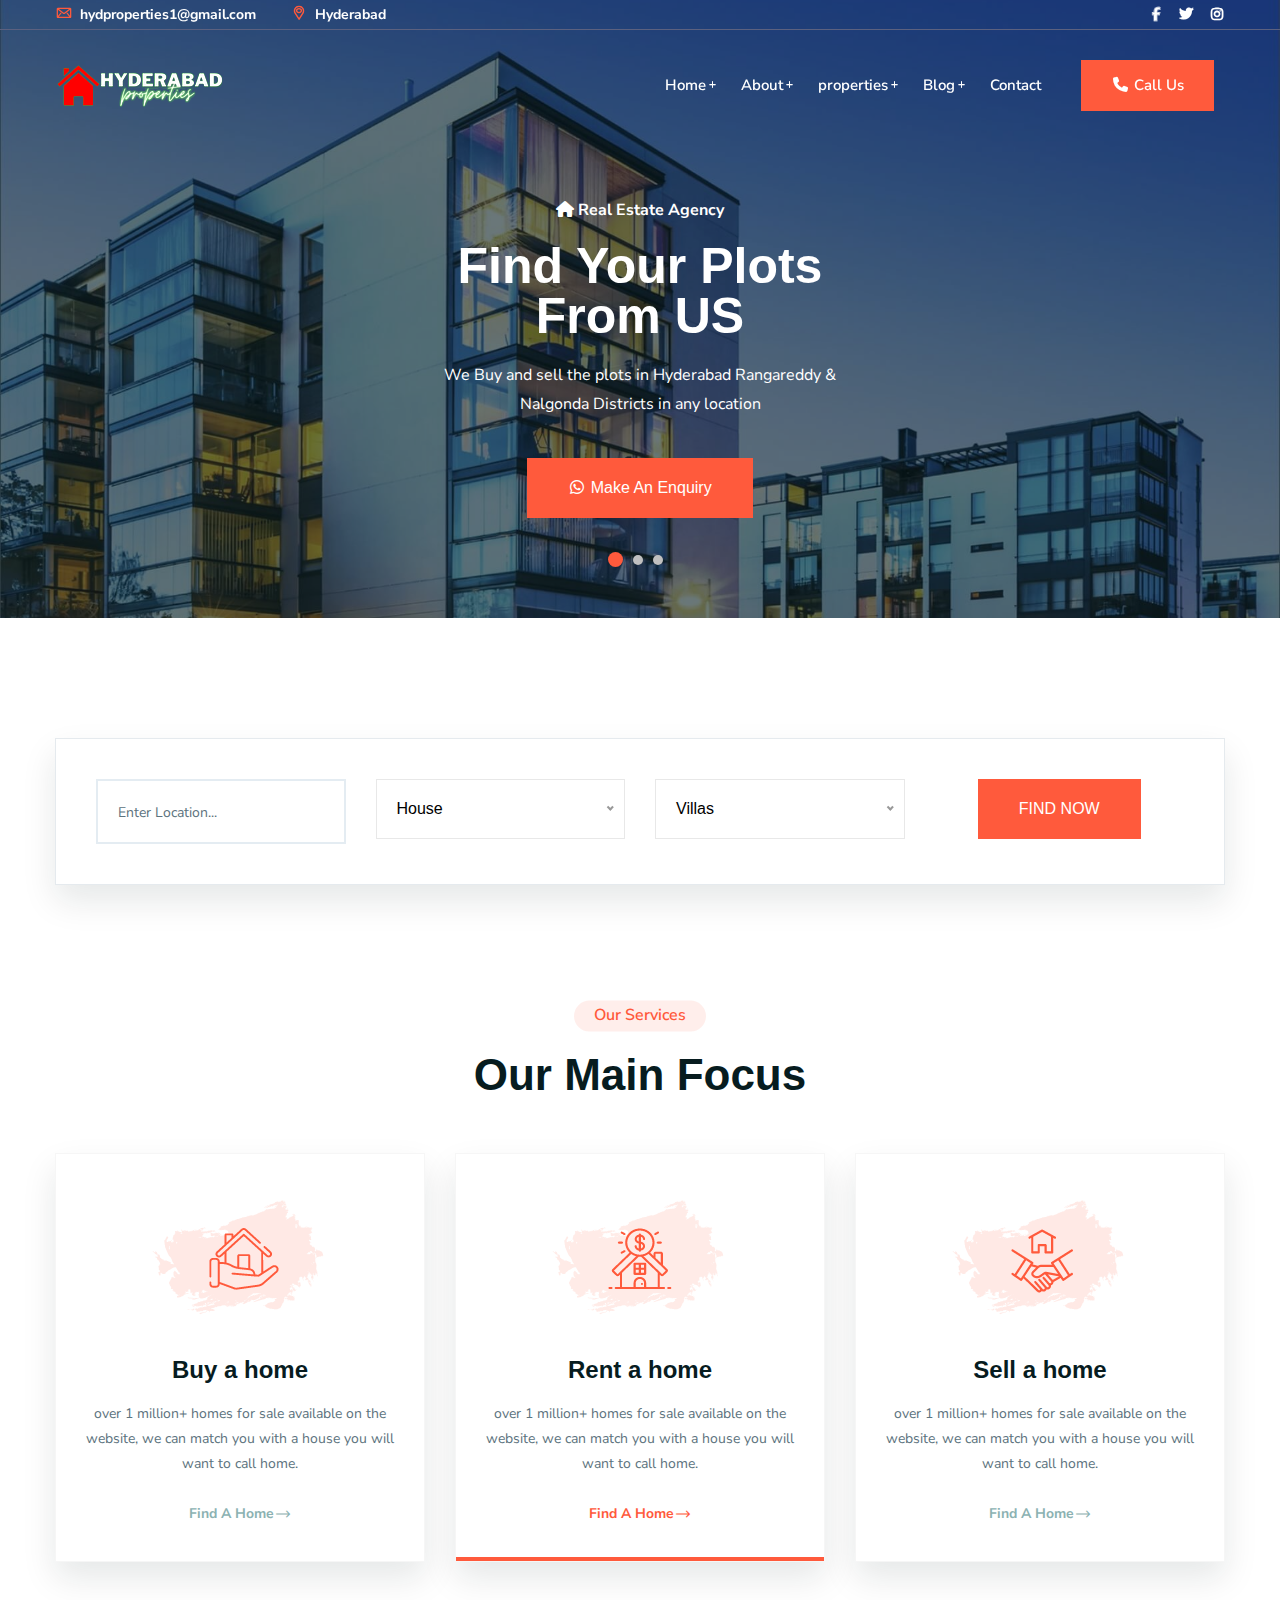
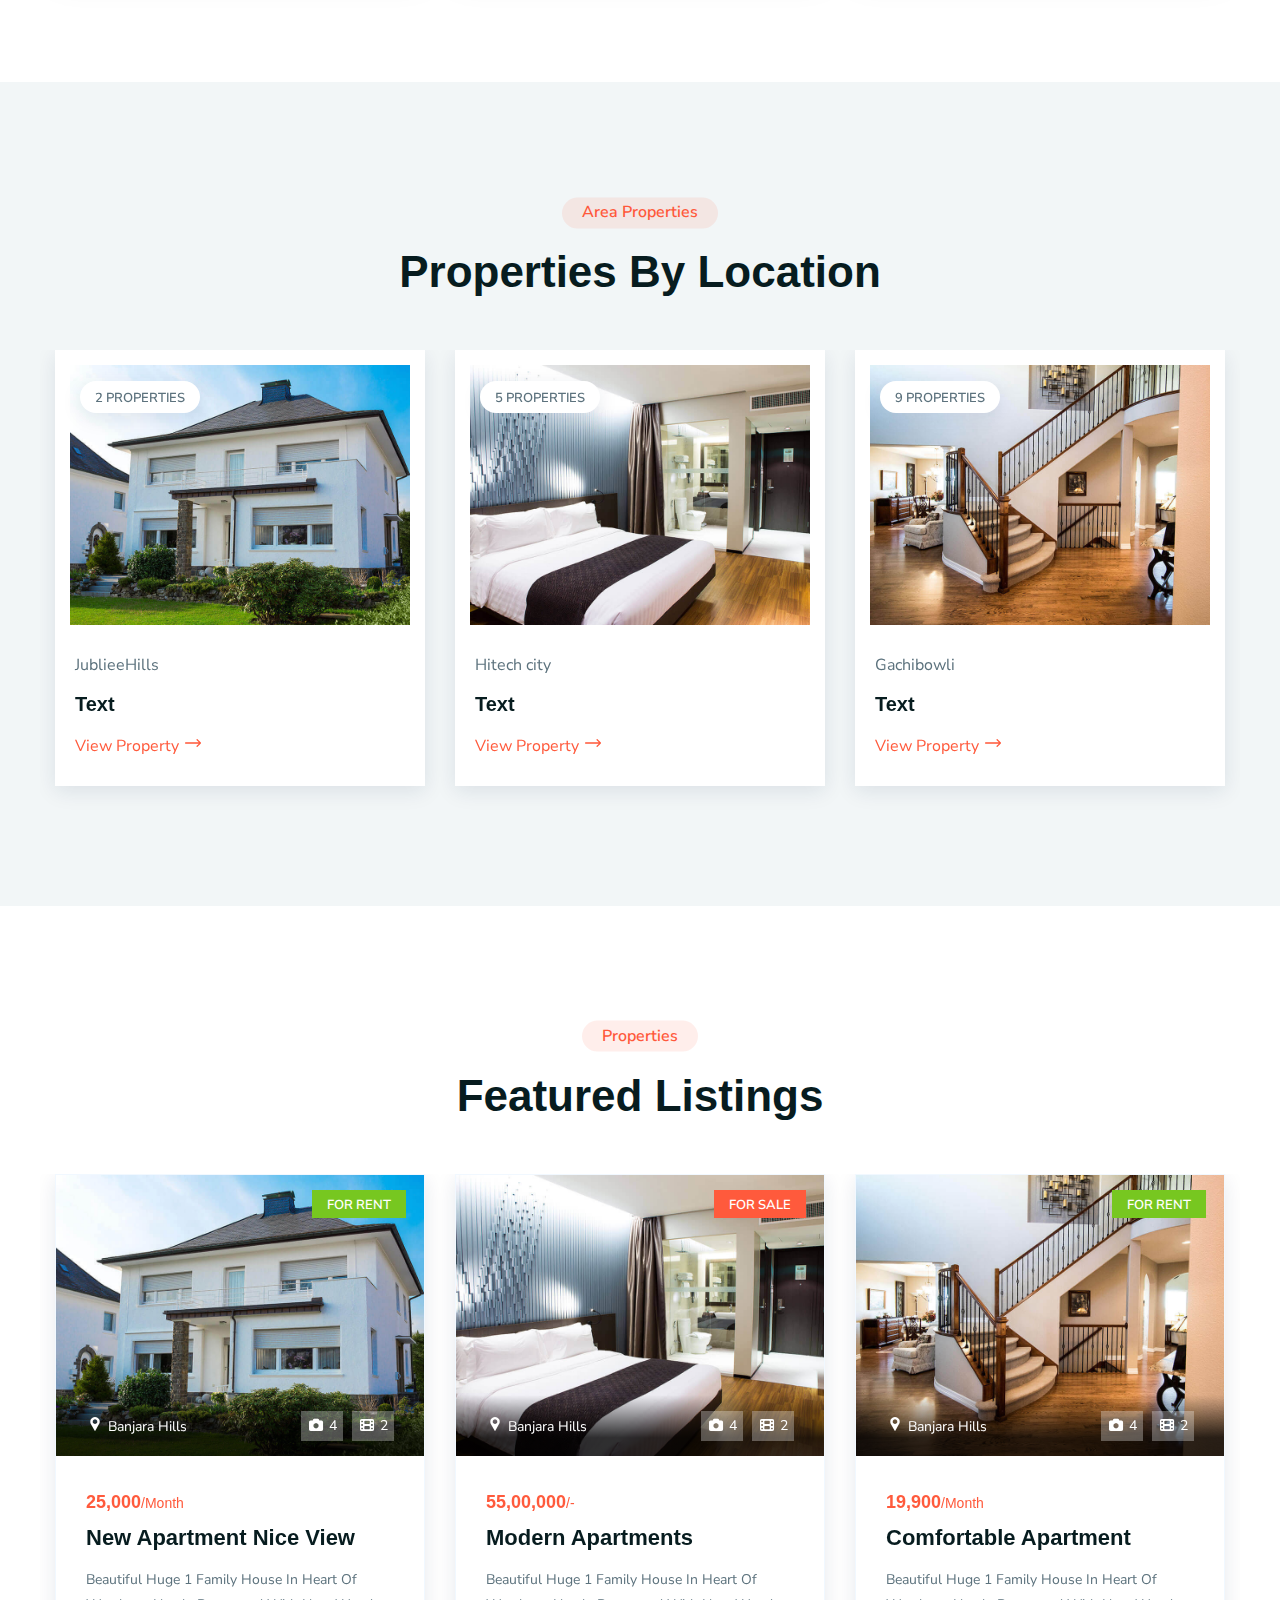
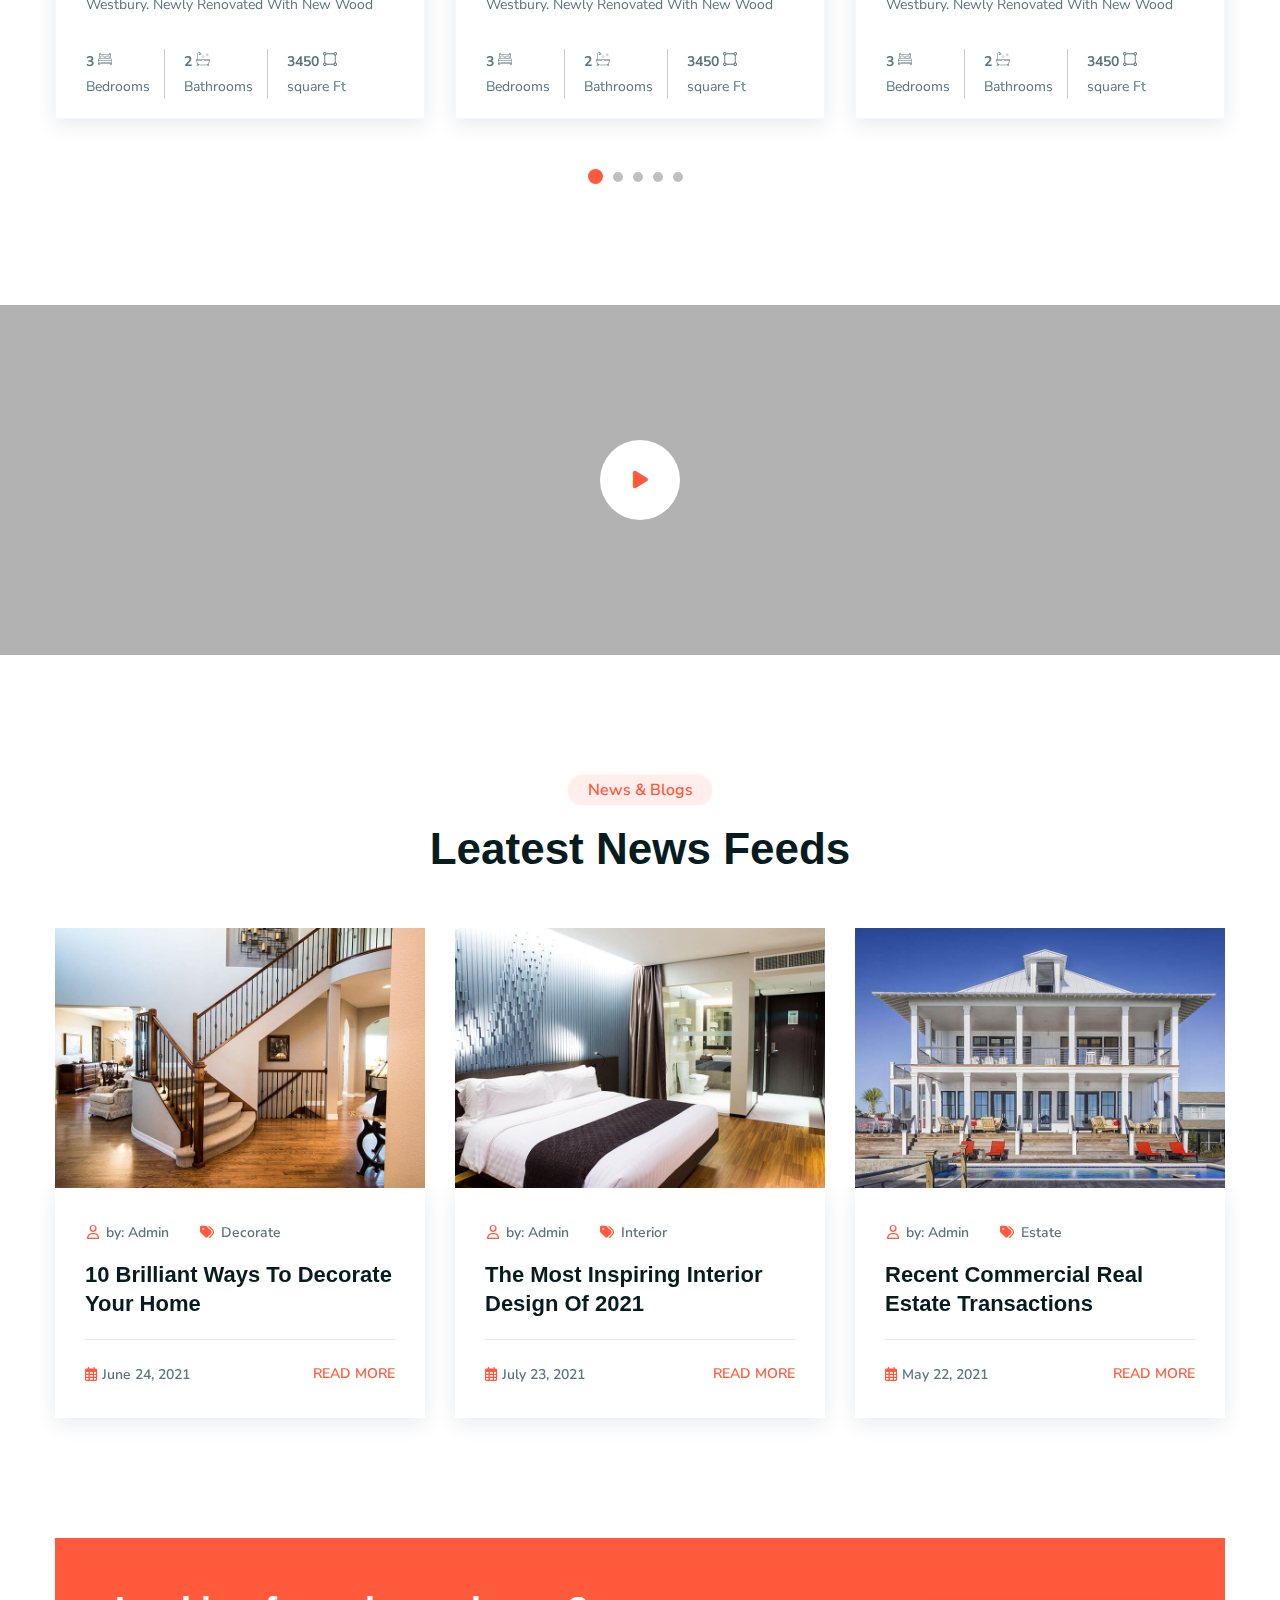
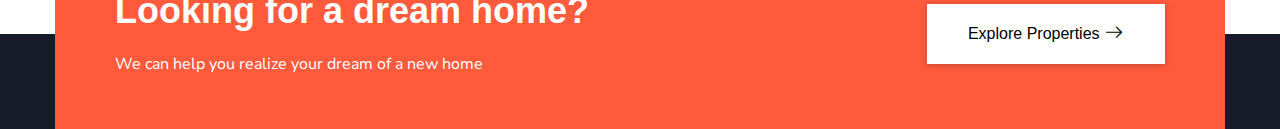
<file: index.html>
<!doctype html>
<html class="no-js" lang="zxx">


<!-- Mirrored from tunatheme.com/tf/html/quarter-preview/quarter/index-3.html by HTTrack Website Copier/3.x [XR&CO'2014], Fri, 04 Aug 2023 07:49:43 GMT -->
<head>
    <meta charset="utf-8">
    <meta http-equiv="x-ua-compatible" content="ie=edge">
    <title>Hyderabad Properties - Real Estate</title>
    <meta name="robots" content="noindex, follow" />
    <meta name="description" content="">
    <meta name="viewport" content="width=device-width, initial-scale=1, shrink-to-fit=no">

    <!-- Place favicon.png in the root directory -->
    <link rel="shortcut icon" href="img/favicon.png" type="image/x-icon" />
    <!-- Font Icons css -->
    <link rel="stylesheet" href="css/font-icons.css">
    <!-- plugins css -->
    <link rel="stylesheet" href="css/plugins.css">
    <!-- Main Stylesheet -->
    <link rel="stylesheet" href="css/style.css">
    <!-- Responsive css -->
    <link rel="stylesheet" href="css/responsive.css">
    <link rel="stylesheet" href="https://cdnjs.cloudflare.com/ajax/libs/font-awesome/6.4.2/css/all.min.css" />
</head>

<body>
   

    <!-- Add your site or application content here -->

<!-- Body main wrapper start -->
<div class="body-wrapper">    
    
    <!-- HEADER AREA START (header-5) -->
    <header class="ltn__header-area ltn__header-5 ltn__header-logo-and-mobile-menu-in-mobile ltn__header-logo-and-mobile-menu ltn__header-transparent gradient-color-4---">
        <!-- ltn__header-top-area start -->
        <div class="ltn__header-top-area top-area-color-white">
            <div class="container">
                <div class="row">
                    <div class="col-md-7">
                        <div class="ltn__top-bar-menu">
                            <ul>
                                <li><a href="mailto:info@webmail.com?Subject=Flower%20greetings%20to%20you"><i class="icon-mail"></i> hydproperties1@gmail.com</a></li>
                                <li><a href="#"><i class="icon-placeholder"></i> Hyderabad</a></li>
                            </ul>
                        </div>
                    </div>
                    <div class="col-md-5">
                        <div class="top-bar-right text-end">
                            <div class="ltn__top-bar-menu">
                                <ul>
                                    <li>
                                       
                                    </li>
                                    <li>
                                        <!-- ltn__social-media -->
                                        <div class="ltn__social-media">
                                            <ul>
                                                <li><a href="#" title="Facebook"><i class="fab fa-facebook-f"></i></a></li>
                                                <li><a href="#" title="Twitter"><i class="fab fa-twitter"></i></a></li>
                                                
                                                <li><a href="#" title="Instagram"><i class="fab fa-instagram"></i></a></li>
                                                
                                            </ul>
                                        </div>
                                    </li>
                                </ul>
                            </div>
                        </div>
                    </div>
                </div>
            </div>
        </div>
        <!-- ltn__header-top-area end -->
        
        <!-- ltn__header-middle-area start -->
        <div class="ltn__header-middle-area ltn__header-sticky ltn__sticky-bg-black">
            <div class="container">
                <div class="row">
                    <div class="col">
                        <div class="site-logo-wrap">
                            <div class="site-logo">
                                <a href="#"><img src="img/Hyderabad.png" alt="Logo"></a>
                            </div>
                            
                        </div>
                    </div>
                    <div class="col header-menu-column menu-color-white">
                        <div class="header-menu d-none d-xl-block">
                            <nav>
                                <div class="ltn__main-menu">
                                    <ul>
                                        <li class="menu-icon"><a href="#">Home</a>
                                            
                                        </li>
                                        <li class="menu-icon"><a href="#">About</a>
                                           
                                        </li>
                                       
                                        <li class="menu-icon"><a href="#">properties</a>
                                           
                                        </li>
                                        <li class="menu-icon"><a href="#">Blog</a>
                                            
                                        </li>
                                        <li><a href="#">Contact</a></li>
                                        <li class="special-link">
                                         <a href="tel:+123456789" style="color: white;"><i class="fa-solid fa-phone"></i> Call Us</a>
                                        </li>
                                    </ul>
                                </div>
                            </nav>
                        </div>
                    </div>
                    <div class="col--- ltn__header-options ltn__header-options-2 ">
                        <!-- Mobile Menu Button -->
                        <div class="mobile-menu-toggle d-xl-none">
                            <a href="#ltn__utilize-mobile-menu" class="ltn__utilize-toggle">
                                <svg viewBox="0 0 800 600">
                                    <path d="M300,220 C300,220 520,220 540,220 C740,220 640,540 520,420 C440,340 300,200 300,200" id="top"></path>
                                    <path d="M300,320 L540,320" id="middle"></path>
                                    <path d="M300,210 C300,210 520,210 540,210 C740,210 640,530 520,410 C440,330 300,190 300,190" id="bottom" transform="translate(480, 320) scale(1, -1) translate(-480, -318) "></path>
                                </svg>
                            </a>
                        </div>
                    </div>
                </div>
            </div>
        </div>
        <!-- ltn__header-middle-area end -->
    </header>
    <!-- HEADER AREA END -->

 

    <!-- Utilize Mobile Menu Start -->
    <div id="ltn__utilize-mobile-menu" class="ltn__utilize ltn__utilize-mobile-menu">
        <div class="ltn__utilize-menu-inner ltn__scrollbar">
            <div class="ltn__utilize-menu-head">
                <div class="site-logo">
                    <a href="#"><img src="img/Hyderabad.png" alt="Logo"></a>
                </div>
                <button class="ltn__utilize-close">×</button>
            </div>
            <div class="ltn__utilize-menu-search-form">
                <form action="#">
                    <input type="text" placeholder="Search...">
                    <button><i class="fas fa-search"></i></button>
                </form>
            </div>
            <div class="ltn__utilize-menu">
                <ul>
                    <li><a href="#">Home</a>
                        
                    </li>
                    <li><a href="#">About</a>
                        
                    </li>
                    <li><a href="#">Property</a>
                        
                    </li>
                    <li><a href="#">Blogs</a>
                        
                    </li>
                    
                    <li><a href="contact.html">Contact</a></li>
                    <li class="special-link">
                        <a href="tel:+123456789" style="color: white;">Call Us</a>
                    </li>
                </ul>
            </div>
          
            <div class="ltn__social-media-2">
                <ul>
                    <li><a href="#" title="Facebook"><i class="fab fa-facebook-f"></i></a></li>
                    <li><a href="#" title="Twitter"><i class="fab fa-twitter"></i></a></li>
                  
                    <li><a href="#" title="Instagram"><i class="fab fa-instagram"></i></a></li>
                </ul>
            </div>
        </div>
    </div>
    <!-- Utilize Mobile Menu End -->

    <div class="ltn__utilize-overlay"></div>

    <!-- SLIDER AREA START (slider-3) -->
    <div class="ltn__slider-area ltn__slider-3  section-bg-2">
        <div class="ltn__slide-one-active slick-slide-arrow-1 slick-slide-dots-1">
            <!-- ltn__slide-item -->
            <div class="ltn__slide-item ltn__slide-item-2 ltn__slide-item-3-normal--- ltn__slide-item-3 bg-image bg-overlay-theme-black-60" data-bs-bg="img/slider/11.jpg">
                <div class="ltn__slide-item-inner text-center">
                    <div class="container">
                        <div class="row">
                            <div class="col-lg-12 align-self-center">
                                <div class="slide-item-info">
                                    <div class="slide-item-info-inner ltn__slide-animation">
                                        <div class="slide-video mb-50 d-none">
                                            <a class="ltn__video-icon-2 ltn__video-icon-2-border" href="#" data-rel="lightcase:myCollection">
                                                <i class="fa fa-play"></i>
                                            </a>
                                        </div>
                                        <h6 class="slide-sub-title white-color--- animated"><span><i class="fas fa-home"></i></span> Real Estate Agency</h6>
                                        <h1 class="slide-title animated ">Find Your Plots <br> From US </h1>
                                        <div class="slide-brief animated">
                                            <p>We Buy and sell the plots in Hyderabad Rangareddy & Nalgonda Districts in any location</p>
                                        </div>
                                        <div class="btn-wrapper animated">
                                            <a href="#" class="theme-btn-1 btn btn-effect-1"><i class="fa-brands fa-whatsapp"></i> Make An Enquiry</a>
                                        </div>
                                    </div>
                                </div>
                            </div>
                        </div>
                    </div>
                </div>
            </div>
            <!-- ltn__slide-item -->
            <div class="ltn__slide-item ltn__slide-item-2  ltn__slide-item-3-normal--- ltn__slide-item-3 bg-image bg-overlay-theme-black-60" data-bs-bg="img/slider/12.jpg">
                <div class="ltn__slide-item-inner  text-right text-center">
                    <div class="container">
                        <div class="row">
                            <div class="col-lg-12 align-self-center">
                                <div class="slide-item-info">
                                    <div class="slide-item-info-inner ltn__slide-animation">
                                        <h6 class="slide-sub-title white-color--- animated"><span><i class="fas fa-home"></i></span> Real Estate Agency</h6>
                                        <h1 class="slide-title animated ">Find Your Dream <br> PLot from Us</h1>
                                        <div class="slide-brief animated">
                                            <p>We Buy and sell the plots in Hyderabad Rangareddy & Nalgonda Districts in any location</p>
                                        </div>
                                        <div class="btn-wrapper animated">
                                            <a href="#" class="theme-btn-1 btn btn-effect-1"> <i class="fa-brands fa-whatsapp"></i>Make An Enquiry</a>
                                        </div>
                                    </div>
                                </div>
                            </div>
                        </div>
                    </div>
                </div>
            </div>
            <!-- ltn__slide-item -->
            <div class="ltn__slide-item ltn__slide-item-2  ltn__slide-item-3-normal--- ltn__slide-item-3 bg-image bg-overlay-theme-black-60" data-bs-bg="img/slider/13.jpg">
                <div class="ltn__slide-item-inner  text-center">
                    <div class="container">
                        <div class="row">
                            <div class="col-lg-12 align-self-center">
                                <div class="slide-item-info">
                                    <div class="slide-item-info-inner ltn__slide-animation">
                                        <h6 class="slide-sub-title white-color--- animated"><span><i class="fas fa-home"></i></span> Real Estate Agency</h6>
                                        <h1 class="slide-title animated ">Find Your Dream <br> Plot from Us</h1>
                                        <div class="slide-brief animated">
                                            <p>We Buy and sell the plots in Hyderabad Rangareddy & Nalgonda Districts in any location</p>
                                        </div>
                                        <div class="btn-wrapper animated">
                                            <a href="#" class="theme-btn-1 btn btn-effect-1"><i class="fa-brands fa-whatsapp"></i> Make An Enquiry</a>
                                        </div>
                                    </div>
                                </div>
                            </div>
                        </div>
                    </div>
                </div>
            </div>
            <!--  -->
        </div>
    </div>
    <!-- SLIDER AREA END -->

    <div class="ltn__car-dealer-form-area mt--65 mt-120 pb-115---">
        <div class="container">
            <div class="row">
                <div class="col-lg-12">
                    <div class="ltn__car-dealer-form-tab">
                        
                        <div class="tab-content bg-white box-shadow-1 ltn__border position-relative pb-10">
                            <div class="tab-pane fade active show" id="ltn__form_tab_1_1">
                                <div class="car-dealer-form-inner">
                                    <form action="#" class="ltn__car-dealer-form-box row">
                                        <div class="ltn__car-dealer-form-item ltn__custom-icon---- ltn__icon-car---- col-lg-3 col-md-6">
                                            <div class="autocomplete" >
                                                <input id="myInput" type="text"placeholder="Enter Location..." class="location">
                                            </div>
                                        </div> 
                                        <div class="ltn__car-dealer-form-item ltn__custom-icon---- ltn__icon-meter---- col-lg-3 col-md-6">
                                        <select id="property-status">
                                            <option value="House">House</option>
                                            <option value="Open Plot">Open Plot</option>
                                            <option value="Sale">Sale</option>
                                        </select>
                                        </div>
                                        <div class="ltn__car-dealer-form-item ltn__custom-icon---- ltn__icon-calendar---- col-lg-3 col-md-6">
                                        <select id="property-type">
                                            <option value="Villas">Villas</option>
                                            <option value="Individual House">Individual House</option>
                                            <option value="Farm Plots">Farm Plots</option>
                                        </select>
                                        </div>
                                        <div class="ltn__car-dealer-form-item ltn__custom-icon ltn__icon-calendar col-lg-3 col-md-6">
                                            <div class="btn-wrapper text-center mt-0">
                                                <button type="submit" class="btn theme-btn-1 btn-effect-1 text-uppercase">Find Now</button>
                                                <!-- <a href="#" class="btn theme-btn-1 btn-effect-1 text-uppercase" class="search-button" onclick="performSearch()">Find Now</a> -->
                                                
                                            </div>
                                        </div>
                                    </form>
                                </div>
                            </div>
                            
                        </div>
                    </div>
                </div>
            </div>
        </div>
    </div>
  

  

    <!-- FEATURE AREA START ( Feature - 6) -->
    <div class="ltn__feature-area section-bg-1--- pt-115 pb-90 mb-120---">
        <div class="container">
            <div class="row">
                <div class="col-lg-12">
                    <div class="section-title-area ltn__section-title-2--- text-center">
                        <h6 class="section-subtitle section-subtitle-2 ltn__secondary-color">Our Services</h6>
                        <h1 class="section-title">Our Main Focus</h1>
                    </div>
                </div>
            </div>
            <div class="row ltn__custom-gutter---  justify-content-center">
                <div class="col-lg-4 col-sm-6 col-12">
                    <div class="ltn__feature-item ltn__feature-item-6 text-center bg-white  box-shadow-1">
                        <div class="ltn__feature-icon">
                            <!-- <span><i class="flaticon-house"></i></span> -->
                            <img src="img/icons/icon-img/21.png" alt="#">
                        </div>
                        <div class="ltn__feature-info">
                            <h3><a href="#">Buy a home</a></h3>
                            <p>over 1 million+ homes for sale available on the website, we can match you with a house you will want to call home.</p>
                            <a class="ltn__service-btn" href="#">Find A Home <i class="flaticon-right-arrow"></i></a>
                        </div>
                    </div>
                </div>
                <div class="col-lg-4 col-sm-6 col-12">
                    <div class="ltn__feature-item ltn__feature-item-6 text-center bg-white  box-shadow-1 active">
                        <div class="ltn__feature-icon">
                            <!-- <span><i class="flaticon-house-3"></i></span> -->
                            <img src="img/icons/icon-img/22.png" alt="#">
                        </div>
                        <div class="ltn__feature-info">
                            <h3><a href="#">Rent a home</a></h3>
                            <p>over 1 million+ homes for sale available on the website, we can match you with a house you will want to call home.</p>
                            <a class="ltn__service-btn" href="#">Find A Home <i class="flaticon-right-arrow"></i></a>
                        </div>
                    </div>
                </div>
                <div class="col-lg-4 col-sm-6 col-12">
                    <div class="ltn__feature-item ltn__feature-item-6 text-center bg-white  box-shadow-1">
                        <div class="ltn__feature-icon">
                            <!-- <span><i class="flaticon-deal-1"></i></span> -->
                            <img src="img/icons/icon-img/23.png" alt="#">
                        </div>
                        <div class="ltn__feature-info">
                            <h3><a href="#">Sell a home</a></h3>
                            <p>over 1 million+ homes for sale available on the website, we can match you with a house you will want to call home.</p>
                            <a class="ltn__service-btn" href="#">Find A Home <i class="flaticon-right-arrow"></i></a>
                        </div>
                    </div>
                </div>
            </div>
        </div>
    </div>
    <!-- FEATURE AREA END -->

    <!-- SEARCH BY PLACE AREA START (testimonial-7) -->
    <div class="ltn__search-by-place-area section-bg-1 before-bg-top--- bg-image-top--- pt-115 pb-70" data-bs-bg="img/bg/20.jpg">
        <div class="container">
            <div class="row">
                <div class="col-lg-12">
                    <div class="section-title-area ltn__section-title-2--- text-center">
                        <h6 class="section-subtitle section-subtitle-2 ltn__secondary-color">Area Properties</h6>
                        <h1 class="section-title">Properties By Location</h1>
                    </div>
                </div>
            </div>
            <div class="row ltn__search-by-place-slider-1-active slick-arrow-1">
                <div class="col-lg-4">
                    <div class="ltn__search-by-place-item">
                        <div class="search-by-place-img">
                            <a href="#"><img src="img/product-3/1.jpg" alt="#"></a>
                            <div class="search-by-place-badge">
                                <ul>
                                    <li>2 Properties</li>
                                </ul>
                            </div>
                        </div>
                        <div class="search-by-place-info">
                            <h6><a href="#">JublieeHills</a></h6>
                            <h4><a href="#">Text</a></h4>
                            <div class="search-by-place-btn">
                                <a href="#">View Property <i class="flaticon-right-arrow"></i></a>
                            </div>
                        </div>
                    </div>
                </div>
                <div class="col-lg-4">
                    <div class="ltn__search-by-place-item">
                        <div class="search-by-place-img">
                            <a href="#"><img src="img/product-3/2.jpg" alt="#"></a>
                            <div class="search-by-place-badge">
                                <ul>
                                    <li>5 Properties</li>
                                </ul>
                            </div>
                        </div>
                        <div class="search-by-place-info">
                            <h6><a href="#">Hitech city</a></h6>
                            <h4><a href="#">Text</a></h4>
                            <div class="search-by-place-btn">
                                <a href="#">View Property <i class="flaticon-right-arrow"></i></a>
                            </div>
                        </div>
                    </div>
                </div>
                <div class="col-lg-4">
                    <div class="ltn__search-by-place-item">
                        <div class="search-by-place-img">
                            <a href="#"><img src="img/product-3/3.jpg" alt="#"></a>
                            <div class="search-by-place-badge">
                                <ul>
                                    <li>9 Properties</li>
                                </ul>
                            </div>
                        </div>
                        <div class="search-by-place-info">
                            <h6><a href="#">Gachibowli</a></h6>
                            <h4><a href="#">Text</a></h4>
                            <div class="search-by-place-btn">
                                <a href="#">View Property <i class="flaticon-right-arrow"></i></a>
                            </div>
                        </div>
                    </div>
                </div>
                <div class="col-lg-4">
                    <div class="ltn__search-by-place-item">
                        <div class="search-by-place-img">
                            <a href="#"><img src="img/product-3/2.jpg" alt="#"></a>
                            <div class="search-by-place-badge">
                                <ul>
                                    <li>5 Properties</li>
                                </ul>
                            </div>
                        </div>
                        <div class="search-by-place-info">
                            <h6><a href="#">Banjara Hills</a></h6>
                            <h4><a href="#">Text</a></h4>
                            <div class="search-by-place-btn">
                                <a href="#">View Property <i class="flaticon-right-arrow"></i></a>
                            </div>
                        </div>
                    </div>
                </div>
                <!--  -->
            </div>
        </div>
    </div>
    <!-- SEARCH BY PLACE AREA END -->

    <!-- PRODUCT SLIDER AREA START -->
    <div class="ltn__product-slider-area ltn__product-gutter pt-115 pb-90">
        <div class="container">
            <div class="row">
                <div class="col-lg-12">
                    <div class="section-title-area ltn__section-title-2--- text-center">
                        <h6 class="section-subtitle section-subtitle-2 ltn__secondary-color">Properties</h6>
                        <h1 class="section-title">Featured Listings</h1>
                    </div>
                </div>
            </div>
            <div class="row ltn__product-slider-item-three-active slick-arrow-1">
                <!-- ltn__product-item -->
                <div class="col-lg-12">
                    <div class="ltn__product-item ltn__product-item-4 text-center---">
                        <div class="product-img">
                            <a href="#"><img src="img/product-3/1.jpg" alt="#"></a>
                            <div class="product-badge">
                                <ul>
                                    <li class="sale-badge bg-green">For Rent</li>
                                </ul>
                            </div>
                            <div class="product-img-location-gallery">
                                <div class="product-img-location">
                                    <ul>
                                        <li>
                                            <a href="#"><i class="flaticon-pin"></i> Banjara Hills</a>
                                        </li>
                                    </ul>
                                </div>
                                <div class="product-img-gallery">
                                    <ul>
                                        <li>
                                            <a href="#"><i class="fas fa-camera"></i> 4</a>
                                        </li>
                                        <li>
                                            <a href="#"><i class="fas fa-film"></i> 2</a>
                                        </li>
                                    </ul>
                                </div>
                            </div>
                        </div>
                        <div class="product-info">
                            <div class="product-price">
                                <span>25,000<label>/Month</label></span>
                            </div>
                            <h2 class="product-title"><a href="#">New Apartment Nice View</a></h2>
                            <div class="product-description">
                                <p>Beautiful Huge 1 Family House In Heart Of <br>
                                    Westbury. Newly Renovated With New Wood</p>
                            </div>
                            <ul class="ltn__list-item-2 ltn__list-item-2-before">
                                <li><span>3 <i class="flaticon-bed"></i></span>
                                    Bedrooms
                                </li>
                                <li><span>2 <i class="flaticon-clean"></i></span>
                                    Bathrooms
                                </li>
                                <li><span>3450 <i class="flaticon-square-shape-design-interface-tool-symbol"></i></span>
                                    square Ft
                                </li>
                            </ul>
                        </div>
                        
                    </div>
                </div>
                <!-- ltn__product-item -->
                <div class="col-lg-12">
                    <div class="ltn__product-item ltn__product-item-4 text-center---">
                        <div class="product-img">
                            <a href="#"><img src="img/product-3/2.jpg" alt="#"></a>
                            <div class="product-badge">
                                <ul>
                                    <li class="sale-badge bg-green---">For Sale</li>
                                </ul>
                            </div>
                            <div class="product-img-location-gallery">
                                <div class="product-img-location">
                                    <ul>
                                        <li>
                                            <a href="#"><i class="flaticon-pin"></i> Banjara Hills</a>
                                        </li>
                                    </ul>
                                </div>
                                <div class="product-img-gallery">
                                    <ul>
                                        <li>
                                            <a href="#"><i class="fas fa-camera"></i> 4</a>
                                        </li>
                                        <li>
                                            <a href="#"><i class="fas fa-film"></i> 2</a>
                                        </li>
                                    </ul>
                                </div>
                            </div>
                        </div>
                        <div class="product-info">
                            <div class="product-price">
                                <span>55,00,000<label>/-</label></span>
                            </div>
                            <h2 class="product-title"><a href="#">Modern Apartments</a></h2>
                            <div class="product-description">
                                <p>Beautiful Huge 1 Family House In Heart Of <br>
                                    Westbury. Newly Renovated With New Wood</p>
                            </div>
                            <ul class="ltn__list-item-2 ltn__list-item-2-before">
                                <li><span>3 <i class="flaticon-bed"></i></span>
                                    Bedrooms
                                </li>
                                <li><span>2 <i class="flaticon-clean"></i></span>
                                    Bathrooms
                                </li>
                                <li><span>3450 <i class="flaticon-square-shape-design-interface-tool-symbol"></i></span>
                                    square Ft
                                </li>
                            </ul>
                        </div>
                       
                    </div>
                </div>
                <!-- ltn__product-item -->
                <div class="col-lg-12">
                    <div class="ltn__product-item ltn__product-item-4 text-center---">
                        <div class="product-img">
                            <a href="#"><img src="img/product-3/3.jpg" alt="#"></a>
                            <div class="product-badge">
                                <ul>
                                    <li class="sale-badge bg-green">For Rent</li>
                                </ul>
                            </div>
                            <div class="product-img-location-gallery">
                                <div class="product-img-location">
                                    <ul>
                                        <li>
                                            <a href="#"><i class="flaticon-pin"></i> Banjara Hills</a>
                                        </li>
                                    </ul>
                                </div>
                                <div class="product-img-gallery">
                                    <ul>
                                        <li>
                                            <a href="#"><i class="fas fa-camera"></i> 4</a>
                                        </li>
                                        <li>
                                            <a href="#"><i class="fas fa-film"></i> 2</a>
                                        </li>
                                    </ul>
                                </div>
                            </div>
                        </div>
                        <div class="product-info">
                            <div class="product-price">
                                <span>19,900<label>/Month</label></span>
                            </div>
                            <h2 class="product-title"><a href="#">Comfortable Apartment</a></h2>
                            <div class="product-description">
                                <p>Beautiful Huge 1 Family House In Heart Of <br>
                                    Westbury. Newly Renovated With New Wood</p>
                            </div>
                            <ul class="ltn__list-item-2 ltn__list-item-2-before">
                                <li><span>3 <i class="flaticon-bed"></i></span>
                                    Bedrooms
                                </li>
                                <li><span>2 <i class="flaticon-clean"></i></span>
                                    Bathrooms
                                </li>
                                <li><span>3450 <i class="flaticon-square-shape-design-interface-tool-symbol"></i></span>
                                    square Ft
                                </li>
                            </ul>
                        </div>
                        
                    </div>
                </div>
                <!-- ltn__product-item -->
                <div class="col-lg-12">
                    <div class="ltn__product-item ltn__product-item-4 text-center---">
                        <div class="product-img">
                            <a href="#"><img src="img/product-3/4.jpg" alt="#"></a>
                            <div class="product-badge">
                                <ul>
                                    <li class="sale-badge bg-green">For Rent</li>
                                </ul>
                            </div>
                            <div class="product-img-location-gallery">
                                <div class="product-img-location">
                                    <ul>
                                        <li>
                                            <a href="#"><i class="flaticon-pin"></i> Banjara Hills</a>
                                        </li>
                                    </ul>
                                </div>
                                <div class="product-img-gallery">
                                    <ul>
                                        <li>
                                            <a href="#"><i class="fas fa-camera"></i> 4</a>
                                        </li>
                                        <li>
                                            <a href="#"><i class="fas fa-film"></i> 2</a>
                                        </li>
                                    </ul>
                                </div>
                            </div>
                        </div>
                        <div class="product-info">
                            <div class="product-price">
                                <span>15,900<label>/Month</label></span>
                            </div>
                            <h2 class="product-title"><a href="#">Luxury villa in Rego Park </a></h2>
                            <div class="product-description">
                                <p>Beautiful Huge 1 Family House In Heart Of <br>
                                    Westbury. Newly Renovated With New Wood</p>
                            </div>
                            <ul class="ltn__list-item-2 ltn__list-item-2-before">
                                <li><span>3 <i class="flaticon-bed"></i></span>
                                    Bedrooms
                                </li>
                                <li><span>2 <i class="flaticon-clean"></i></span>
                                    Bathrooms
                                </li>
                                <li><span>3450 <i class="flaticon-square-shape-design-interface-tool-symbol"></i></span>
                                    square Ft
                                </li>
                            </ul>
                        </div>
                      
                    </div>
                </div>
                <!-- ltn__product-item -->
                <div class="col-lg-12">
                    <div class="ltn__product-item ltn__product-item-4 text-center---">
                        <div class="product-img">
                            <a href="#"><img src="img/product-3/5.jpg" alt="#"></a>
                            <div class="product-badge">
                                <ul>
                                    <li class="sale-badge bg-green">For Rent</li>
                                </ul>
                            </div>
                            <div class="product-img-location-gallery">
                                <div class="product-img-location">
                                    <ul>
                                        <li>
                                            <a href="#"><i class="flaticon-pin"></i> Banjara Hills</a>
                                        </li>
                                    </ul>
                                </div>
                                <div class="product-img-gallery">
                                    <ul>
                                        <li>
                                            <a href="#"><i class="fas fa-camera"></i> 4</a>
                                        </li>
                                        <li>
                                            <a href="#"><i class="fas fa-film"></i> 2</a>
                                        </li>
                                    </ul>
                                </div>
                            </div>
                        </div>
                        <div class="product-info">
                            <div class="product-price">
                                <span>22,900<label>/Month</label></span>
                            </div>
                            <h2 class="product-title"><a href="#">Beautiful Flat in Manhattan </a></h2>
                            <div class="product-description">
                                <p>Beautiful Huge 1 Family House In Heart Of <br>
                                    Westbury. Newly Renovated With New Wood</p>
                            </div>
                            <ul class="ltn__list-item-2 ltn__list-item-2-before">
                                <li><span>3 <i class="flaticon-bed"></i></span>
                                    Bedrooms
                                </li>
                                <li><span>2 <i class="flaticon-clean"></i></span>
                                    Bathrooms
                                </li>
                                <li><span>3450 <i class="flaticon-square-shape-design-interface-tool-symbol"></i></span>
                                    square Ft
                                </li>
                            </ul>
                        </div>
                     
                    </div>
                </div>
                <!--  -->
            </div>
        </div>
    </div>
    <!-- PRODUCT SLIDER AREA END -->

    <!-- VIDEO AREA START -->
    <div class="ltn__video-popup-area ltn__video-popup-margin---">
        <div class="ltn__video-bg-img ltn__video-popup-height-600--- bg-overlay-black-30 bg-image bg-fixed ltn__animation-pulse1" data-bs-bg="img/bg/19.jpg">
            <a class="ltn__video-icon-2 ltn__video-icon-2-border---" href="https://www.youtube.com/embed/iiS5rfL2sCY?autoplay=1&amp;showinfo=0" data-rel="lightcase:myCollection">
                <i class="fa fa-play"></i>
            </a>
        </div>
    </div>
    <!-- VIDEO AREA END -->

    <!-- TESTIMONIAL AREA START -->
    <!-- <div class="ltn__testimonial-area ltn__testimonial-4 pt-115 pb-100 plr--9">
        <div class="container-fluid">
            <div class="row">
                <div class="col-lg-12">
                    <div class="section-title-area ltn__section-title-2--- text-center">
                        <h6 class="section-subtitle section-subtitle-2 ltn__secondary-color">Our Testimonial</h6>
                        <h1 class="section-title">Clients Feedback</h1>
                    </div>
                </div>
            </div>
            <div class="row">
                <div class="col-lg-12">
                    <div class="ltn__testimonial-slider-4 ltn__testimonial-slider-4-active slick-arrow-1">
                        <div class="ltn__testimonial-item-5">
                            <div class="ltn__quote-icon">
                                <i class="far fa-comments"></i>
                            </div>
                            <div class="ltn__testimonial-image">
                                <img src="img/testimonial/1.jpg" alt="quote">
                            </div>
                            <div class="ltn__testimonial-info">
                                <p>Lorem ipsum dolor sit amet, consectetur adipisicing elit, sed do eiusmod tempor incididunt ut labore et dolore magna aliqua. Ut enim ad minim veniam, quis nostrud  ullamco laboris nisi ut aliquip ex ea commodo.  </p>
                                <h4>Jacob William</h4>
                                <h6>Manager</h6>
                            </div>
                        </div>
                        <div class="ltn__testimonial-item-5">
                            <div class="ltn__quote-icon">
                                <i class="far fa-comments"></i>
                            </div>
                            <div class="ltn__testimonial-image"><img src="img/testimonial/2.jpg" alt="quote"></div>
                            <div class="ltn__testimonial-info">
                                <p>Quidem Lorem ipsum dolor sit amet, consectetur adipisicing elit, sed do eiusmod tempor incididunt ut labore et dolore magna aliqua. Ut enim ad minim veniam, quis nostrud  ullamco laboris nisi ut aliquip ex ea. </p>
                                <h4>Ethan James</h4>
                                <h6>Admin</h6>
                            </div>
                        </div>
                        
                        <div class="ltn__testimonial-item-5">
                            <div class="ltn__quote-icon">
                                <i class="far fa-comments"></i>
                            </div>
                            <div class="ltn__testimonial-image"><img src="img/testimonial/3.jpg" alt="quote"></div>
                            <div class="ltn__testimonial-info">
                                <p>Dolor Lorem ipsum dolor sit amet, consectetur adipisicing elit, sed do eiusmod tempor incididunt ut labore et dolore magna aliqua. Ut enim ad minim veniam, quis nostrud  ullamco nisi ut aliquip ex ea commodo. </p>
                                <h4>Noah Alexander</h4>
                                <h6>Professor</h6>
                            </div>
                        </div>

                        <div class="ltn__testimonial-item-5">
                            <div class="ltn__quote-icon">
                                <i class="far fa-comments"></i>
                            </div>
                            <div class="ltn__testimonial-image"><img src="img/testimonial/4.jpg" alt="quote"></div>
                            <div class="ltn__testimonial-info">
                                <p>Amet Ipsum Lorem ipsum dolor sit amet, consectetur adipisicing elit, sed do eiusmod tempor incididunt ut labore et dolore magna aliqua. Ut enim ad minim veniam, quis nostrud  nisi ut aliquip ex ea commodo.  </p>
                                <h4>Liam Mason</h4>
                                <h6>Officer</h6>
                            </div>
                        </div>
                    </div>
                    <ul class="ltn__testimonial-quote-menu d-none d-lg-block">
                        <li><img src="img/testimonial/1.jpg" alt="Quote image"></li>
                        <li><img src="img/testimonial/2.jpg" alt="Quote image"></li>
                        <li><img src="img/testimonial/3.jpg" alt="Quote image"></li>
                        <li><img src="img/testimonial/4.jpg" alt="Quote image"></li>
                    </ul>
                </div>
            </div>
        </div>
    </div> -->
    <!-- TESTIMONIAL AREA END -->

    <!-- BRAND LOGO AREA START -->
    <!-- <div class="ltn__brand-logo-area ltn__brand-logo-1 section-bg-1 pt-110 pb-110 plr--9 d-none---">
        <div class="container-fluid">
            <div class="row ltn__brand-logo-active">
                <div class="col-lg-12">
                    <div class="ltn__brand-logo-item">
                        <img src="img/brand-logo/1.png" alt="Brand Logo">
                    </div>
                </div>
                <div class="col-lg-12">
                    <div class="ltn__brand-logo-item">
                        <img src="img/brand-logo/2.png" alt="Brand Logo">
                    </div>
                </div>
                <div class="col-lg-12">
                    <div class="ltn__brand-logo-item">
                        <img src="img/brand-logo/3.png" alt="Brand Logo">
                    </div>
                </div>
                <div class="col-lg-12">
                    <div class="ltn__brand-logo-item">
                        <img src="img/brand-logo/4.png" alt="Brand Logo">
                    </div>
                </div>
                <div class="col-lg-12">
                    <div class="ltn__brand-logo-item">
                        <img src="img/brand-logo/5.png" alt="Brand Logo">
                    </div>
                </div>
                <div class="col-lg-12">
                    <div class="ltn__brand-logo-item">
                        <img src="img/brand-logo/3.png" alt="Brand Logo">
                    </div>
                </div>
            </div>
        </div>
    </div> -->
    <!-- BRAND LOGO AREA END -->

    <!-- BLOG AREA START (blog-3) -->
    <div class="ltn__blog-area pt-120 pb-70">
        <div class="container">
            <div class="row">
                <div class="col-lg-12">
                    <div class="section-title-area ltn__section-title-2--- text-center">
                        <h6 class="section-subtitle section-subtitle-2 ltn__secondary-color">News & Blogs</h6>
                        <h1 class="section-title">Leatest News Feeds</h1>
                    </div>
                </div>
            </div>
            <div class="row  ltn__blog-slider-one-active slick-arrow-1 ltn__blog-item-3-normal">
                <!-- Blog Item -->
                <div class="col-lg-12">
                    <div class="ltn__blog-item ltn__blog-item-3">
                        <div class="ltn__blog-img">
                            <a href="#"><img src="img/blog/1.jpg" alt="#"></a>
                        </div>
                        <div class="ltn__blog-brief">
                            <div class="ltn__blog-meta">
                                <ul>
                                    <li class="ltn__blog-author">
                                        <a href="#"><i class="far fa-user"></i>by: Admin</a>
                                    </li>
                                    <li class="ltn__blog-tags">
                                        <a href="#"><i class="fas fa-tags"></i>Decorate</a>
                                    </li>
                                </ul>
                            </div>
                            <h3 class="ltn__blog-title"><a href="#">10 Brilliant Ways To Decorate Your Home</a></h3>
                            <div class="ltn__blog-meta-btn">
                                <div class="ltn__blog-meta">
                                    <ul>
                                        <li class="ltn__blog-date"><i class="far fa-calendar-alt"></i>June 24, 2021</li>
                                    </ul>
                                </div>
                                <div class="ltn__blog-btn">
                                    <a href="#">Read more</a>
                                </div>
                            </div>
                        </div>
                    </div>
                </div>
                <!-- Blog Item -->
                <div class="col-lg-12">
                    <div class="ltn__blog-item ltn__blog-item-3">
                        <div class="ltn__blog-img">
                            <a href="#"><img src="img/blog/2.jpg" alt="#"></a>
                        </div>
                        <div class="ltn__blog-brief">
                            <div class="ltn__blog-meta">
                                <ul>
                                    <li class="ltn__blog-author">
                                        <a href="#"><i class="far fa-user"></i>by: Admin</a>
                                    </li>
                                    <li class="ltn__blog-tags">
                                        <a href="#"><i class="fas fa-tags"></i>Interior</a>
                                    </li>
                                </ul>
                            </div>
                            <h3 class="ltn__blog-title"><a href="#">The Most Inspiring Interior Design Of 2021</a></h3>
                            <div class="ltn__blog-meta-btn">
                                <div class="ltn__blog-meta">
                                    <ul>
                                        <li class="ltn__blog-date"><i class="far fa-calendar-alt"></i>July 23, 2021</li>
                                    </ul>
                                </div>
                                <div class="ltn__blog-btn">
                                    <a href="#">Read more</a>
                                </div>
                            </div>
                        </div>
                    </div>
                </div>
                <!-- Blog Item -->
                <div class="col-lg-12">
                    <div class="ltn__blog-item ltn__blog-item-3">
                        <div class="ltn__blog-img">
                            <a href="#"><img src="img/blog/3.jpg" alt="#"></a>
                        </div>
                        <div class="ltn__blog-brief">
                            <div class="ltn__blog-meta">
                                <ul>
                                    <li class="ltn__blog-author">
                                        <a href="#"><i class="far fa-user"></i>by: Admin</a>
                                    </li>
                                    <li class="ltn__blog-tags">
                                        <a href="#"><i class="fas fa-tags"></i>Estate</a>
                                    </li>
                                </ul>
                            </div>
                            <h3 class="ltn__blog-title"><a href="#">Recent Commercial Real Estate Transactions</a></h3>
                            <div class="ltn__blog-meta-btn">
                                <div class="ltn__blog-meta">
                                    <ul>
                                        <li class="ltn__blog-date"><i class="far fa-calendar-alt"></i>May 22, 2021</li>
                                    </ul>
                                </div>
                                <div class="ltn__blog-btn">
                                    <a href="#">Read more</a>
                                </div>
                            </div>
                        </div>
                    </div>
                </div>
                <!-- Blog Item -->
                <div class="col-lg-12">
                    <div class="ltn__blog-item ltn__blog-item-3">
                        <div class="ltn__blog-img">
                            <a href="#"><img src="img/blog/4.jpg" alt="#"></a>
                        </div>
                        <div class="ltn__blog-brief">
                            <div class="ltn__blog-meta">
                                <ul>
                                    <li class="ltn__blog-author">
                                        <a href="#"><i class="far fa-user"></i>by: Admin</a>
                                    </li>
                                    <li class="ltn__blog-tags">
                                        <a href="#"><i class="fas fa-tags"></i>Room</a>
                                    </li>
                                </ul>
                            </div>
                            <h3 class="ltn__blog-title"><a href="#">Renovating a Living Room? Experts Share Their Secrets</a></h3>
                            <div class="ltn__blog-meta-btn">
                                <div class="ltn__blog-meta">
                                    <ul>
                                        <li class="ltn__blog-date"><i class="far fa-calendar-alt"></i>June 24, 2021</li>
                                    </ul>
                                </div>
                                <div class="ltn__blog-btn">
                                    <a href="#">Read more</a>
                                </div>
                            </div>
                        </div>
                    </div>
                </div>
                <!-- Blog Item -->
                <div class="col-lg-12">
                    <div class="ltn__blog-item ltn__blog-item-3">
                        <div class="ltn__blog-img">
                            <a href="#"><img src="img/blog/5.jpg" alt="#"></a>
                        </div>
                        <div class="ltn__blog-brief">
                            <div class="ltn__blog-meta">
                                <ul>
                                    <li class="ltn__blog-author">
                                        <a href="#"><i class="far fa-user"></i>by: Admin</a>
                                    </li>
                                    <li class="ltn__blog-tags">
                                        <a href="#"><i class="fas fa-tags"></i>Trends</a>
                                    </li>
                                </ul>
                            </div>
                            <h3 class="ltn__blog-title"><a href="#">7 home trends that will shape your house in 2021</a></h3>
                            <div class="ltn__blog-meta-btn">
                                <div class="ltn__blog-meta">
                                    <ul>
                                        <li class="ltn__blog-date"><i class="far fa-calendar-alt"></i>June 24, 2021</li>
                                    </ul>
                                </div>
                                <div class="ltn__blog-btn">
                                    <a href="#">Read more</a>
                                </div>
                            </div>
                        </div>
                    </div>
                </div>
                <!--  -->
            </div>
        </div>
    </div>
    <!-- BLOG AREA END -->

    <!-- CALL TO ACTION START (call-to-action-6) -->
    <div class="ltn__call-to-action-area call-to-action-6 before-bg-bottom" data-bs-bg="img/1.jpg--">
        <div class="container">
            <div class="row">
                <div class="col-lg-12">
                    <div class="call-to-action-inner call-to-action-inner-6 ltn__secondary-bg position-relative text-center---">
                        <div class="coll-to-info text-color-white">
                            <h1>Looking for a dream home?</h1>
                            <p>We can help you realize your dream of a new home</p>
                        </div>
                        <div class="btn-wrapper">
                            <a class="btn btn-effect-3 btn-white" href="contact.html">Explore Properties <i class="icon-next"></i></a>
                        </div>
                    </div>
                </div>
            </div>
        </div>
    </div>
    <!-- CALL TO ACTION END -->

    <!-- FOOTER AREA START -->
    <!-- <footer class="ltn__footer-area  ">
        <div class="footer-top-area  section-bg-2 plr--5">
            <div class="container-fluid">
                <div class="row">
                    <div class="col-xl-3 col-md-6 col-sm-6 col-12">
                        <div class="footer-widget footer-about-widget">
                            <div class="footer-logo">
                                <div class="site-logo">
                                    <img src="img/logo-2.png" alt="Logo">
                                </div>
                            </div>
                            <p>Lorem Ipsum is simply dummy text of the and typesetting industry. Lorem Ipsum is dummy text of the printing.</p>
                            <div class="footer-address">
                                <ul>
                                    <li>
                                        <div class="footer-address-icon">
                                            <i class="icon-placeholder"></i>
                                        </div>
                                        <div class="footer-address-info">
                                            <p>Brooklyn, New York, United States</p>
                                        </div>
                                    </li>
                                    <li>
                                        <div class="footer-address-icon">
                                            <i class="icon-call"></i>
                                        </div>
                                        <div class="footer-address-info">
                                            <p><a href="tel:+0123-456789">+0123-456789</a></p>
                                        </div>
                                    </li>
                                    <li>
                                        <div class="footer-address-icon">
                                            <i class="icon-mail"></i>
                                        </div>
                                        <div class="footer-address-info">
                                            <p><a href="mailto:example@example.com">example@example.com</a></p>
                                        </div>
                                    </li>
                                </ul>
                            </div>
                            <div class="ltn__social-media mt-20">
                                <ul>
                                    <li><a href="#" title="Facebook"><i class="fab fa-facebook-f"></i></a></li>
                                    <li><a href="#" title="Twitter"><i class="fab fa-twitter"></i></a></li>
                                    <li><a href="#" title="Linkedin"><i class="fab fa-linkedin"></i></a></li>
                                    <li><a href="#" title="Youtube"><i class="fab fa-youtube"></i></a></li>
                                </ul>
                            </div>
                        </div>
                    </div>
                    <div class="col-xl-2 col-md-6 col-sm-6 col-12">
                        <div class="footer-widget footer-menu-widget clearfix">
                            <h4 class="footer-title">Company</h4>
                            <div class="footer-menu">
                                <ul>
                                    <li><a href="about.html">About</a></li>
                                    <li><a href="blog.html">Blog</a></li>
                                    <li><a href="shop.html">All Products</a></li>
                                    <li><a href="#">Locations Map</a></li>
                                    <li><a href="faq.html">FAQ</a></li>
                                    <li><a href="contact.html">Contact us</a></li>
                                </ul>
                            </div>
                        </div>
                    </div>
                    <div class="col-xl-2 col-md-6 col-sm-6 col-12">
                        <div class="footer-widget footer-menu-widget clearfix">
                            <h4 class="footer-title">Services</h4>
                            <div class="footer-menu">
                                <ul>
                                    <li><a href="order-tracking.html">Order tracking</a></li>
                                    <li><a href="wishlist.html">Wish List</a></li>
                                    <li><a href="login.html">Login</a></li>
                                    <li><a href="account.html">My account</a></li>
                                    <li><a href="about.html">Terms & Conditions</a></li>
                                    <li><a href="about.html">Promotional Offers</a></li>
                                </ul>
                            </div>
                        </div>
                    </div>
                    <div class="col-xl-2 col-md-6 col-sm-6 col-12">
                        <div class="footer-widget footer-menu-widget clearfix">
                            <h4 class="footer-title">Customer Care</h4>
                            <div class="footer-menu">
                                <ul>
                                    <li><a href="login.html">Login</a></li>
                                    <li><a href="account.html">My account</a></li>
                                    <li><a href="wishlist.html">Wish List</a></li>
                                    <li><a href="order-tracking.html">Order tracking</a></li>
                                    <li><a href="faq.html">FAQ</a></li>
                                    <li><a href="contact.html">Contact us</a></li>
                                </ul>
                            </div>
                        </div>
                    </div>
                    <div class="col-xl-3 col-md-6 col-sm-12 col-12">
                        <div class="footer-widget footer-newsletter-widget">
                            <h4 class="footer-title">Newsletter</h4>
                            <p>Subscribe to our weekly Newsletter and receive updates via email.</p>
                            <div class="footer-newsletter">
                                <form action="#">
                                    <input type="email" name="email" placeholder="Email*">
                                    <div class="btn-wrapper">
                                        <button class="theme-btn-1 btn" type="submit"><i class="fas fa-location-arrow"></i></button>
                                    </div>
                                </form>
                            </div>
                            <h5 class="mt-30">We Accept</h5>
                            <img src="img/icons/payment-4.png" alt="Payment Image">
                        </div>
                    </div>
                </div>
            </div>
        </div>
        <div class="ltn__copyright-area ltn__copyright-2 section-bg-7  plr--5">
            <div class="container-fluid ltn__border-top-2">
                <div class="row">
                    <div class="col-md-6 col-12">
                        <div class="ltn__copyright-design clearfix">
                            <p>All Rights Reserved @ Company <span class="current-year"></span></p>
                        </div>
                    </div>
                    <div class="col-md-6 col-12 align-self-center">
                        <div class="ltn__copyright-menu text-end">
                            <ul>
                                <li><a href="#">Terms & Conditions</a></li>
                                <li><a href="#">Claim</a></li>
                                <li><a href="#">Privacy & Policy</a></li>
                            </ul>
                        </div>
                    </div>
                </div>
            </div>
        </div>
    </footer> -->
    <!-- FOOTER AREA END -->

    <!-- MODAL AREA START (Quick View Modal) -->
    <div class="ltn__modal-area ltn__quick-view-modal-area">
        <div class="modal fade" id="quick_view_modal" tabindex="-1">
            <div class="modal-dialog modal-lg" role="document">
                <div class="modal-content">
                    <div class="modal-header">
                        <button type="button" class="close" data-bs-dismiss="modal" aria-label="Close">
                            <span aria-hidden="true">&times;</span>
                            <!-- <i class="fas fa-times"></i> -->
                        </button>
                    </div>
                    <div class="modal-body">
                         <div class="ltn__quick-view-modal-inner">
                             <div class="modal-product-item">
                                <div class="row">
                                    <div class="col-lg-6 col-12">
                                        <div class="modal-product-img">
                                            <img src="img/product/4.png" alt="#">
                                        </div>
                                    </div>
                                    <div class="col-lg-6 col-12">
                                        <div class="modal-product-info">
                                            <div class="product-ratting">
                                                <ul>
                                                    <li><a href="#"><i class="fas fa-star"></i></a></li>
                                                    <li><a href="#"><i class="fas fa-star"></i></a></li>
                                                    <li><a href="#"><i class="fas fa-star"></i></a></li>
                                                    <li><a href="#"><i class="fas fa-star-half-alt"></i></a></li>
                                                    <li><a href="#"><i class="far fa-star"></i></a></li>
                                                    <li class="review-total"> <a href="#"> ( 95 Reviews )</a></li>
                                                </ul>
                                            </div>
                                            <h3><a href="#">3 Rooms Manhattan</a></h3>
                                            <div class="product-price">
                                                <span>$34,900</span>
                                                <del>$36,500</del>
                                            </div>
                                            <hr>
                                            <div class="modal-product-brief">
                                                <p>Lorem ipsum dolor sit amet, consectetur adipisicing elit. Dignissimos repellendus repudiandae incidunt quidem pariatur expedita, quo quis modi tempore non.</p>
                                            </div>
                                            <div class="modal-product-meta ltn__product-details-menu-1 d-none">
                                                <ul>
                                                    <li>
                                                        <strong>Categories:</strong> 
                                                        <span>
                                                            <a href="#">Parts</a>
                                                            <a href="#">Car</a>
                                                            <a href="#">Seat</a>
                                                            <a href="#">Cover</a>
                                                        </span>
                                                    </li>
                                                </ul>
                                            </div>
                                            <div class="ltn__product-details-menu-2 d-none">
                                                <ul>
                                                    <li>
                                                        <div class="cart-plus-minus">
                                                            <input type="text" value="02" name="qtybutton" class="cart-plus-minus-box">
                                                        </div>
                                                    </li>
                                                    <li>
                                                        <a href="#" class="theme-btn-1 btn btn-effect-1" title="Add to Cart" data-bs-toggle="modal" data-bs-target="#add_to_cart_modal">
                                                            <i class="fas fa-shopping-cart"></i>
                                                            <span>ADD TO CART</span>
                                                        </a>
                                                    </li>
                                                </ul>
                                            </div>
                                            <!-- <hr> -->
                                            <div class="ltn__product-details-menu-3">
                                                <ul>
                                                    <li>
                                                        <a href="#" class="" title="Wishlist" data-bs-toggle="modal" data-bs-target="#liton_wishlist_modal">
                                                            <i class="far fa-heart"></i>
                                                            <span>Add to Wishlist</span>
                                                        </a>
                                                    </li>
                                                    <li>
                                                        <a href="#" class="" title="Compare" data-bs-toggle="modal" data-bs-target="#quick_view_modal">
                                                            <i class="fas fa-exchange-alt"></i>
                                                            <span>Compare</span>
                                                        </a>
                                                    </li>
                                                </ul>
                                            </div>
                                            <hr>
                                            <div class="ltn__social-media">
                                                <ul>
                                                    <li>Share:</li>
                                                    <li><a href="#" title="Facebook"><i class="fab fa-facebook-f"></i></a></li>
                                                    <li><a href="#" title="Twitter"><i class="fab fa-twitter"></i></a></li>
                                                    <li><a href="#" title="Linkedin"><i class="fab fa-linkedin"></i></a></li>
                                                    <li><a href="#" title="Instagram"><i class="fab fa-instagram"></i></a></li>
                                                    
                                                </ul>
                                            </div>
                                            <label class="float-end mb-0"><a class="text-decoration" href="#"><small>View Details</small></a></label>
                                        </div>
                                    </div>
                                </div>
                             </div>
                         </div>
                    </div>
                </div>
            </div>
        </div>
    </div>
    <!-- MODAL AREA END -->

    <!-- MODAL AREA START (Add To Cart Modal) -->
    <div class="ltn__modal-area ltn__add-to-cart-modal-area">
        <div class="modal fade" id="add_to_cart_modal" tabindex="-1">
            <div class="modal-dialog modal-md" role="document">
                <div class="modal-content">
                    <div class="modal-header">
                        <button type="button" class="close" data-bs-dismiss="modal" aria-label="Close">
                            <span aria-hidden="true">&times;</span>
                        </button>
                    </div>
                    <div class="modal-body">
                         <div class="ltn__quick-view-modal-inner">
                             <div class="modal-product-item">
                                <div class="row">
                                    <div class="col-12">
                                        <div class="modal-product-img">
                                            <img src="img/product/1.png" alt="#">
                                        </div>
                                         <div class="modal-product-info">
                                            <h5><a href="#">3 Rooms Manhattan</a></h5>
                                            <p class="added-cart"><i class="fa fa-check-circle"></i>  Successfully added to your Cart</p>
                                            <div class="btn-wrapper">
                                                <a href="cart.html" class="theme-btn-1 btn btn-effect-1">View Cart</a>
                                                <a href="checkout.html" class="theme-btn-2 btn btn-effect-2">Checkout</a>
                                            </div>
                                         </div>
                                         <!-- additional-info -->
                                         <div class="additional-info d-none">
                                            <p>We want to give you <b>10% discount</b> for your first order, <br>  Use discount code at checkout</p>
                                            <div class="payment-method">
                                                <img src="img/icons/payment.png" alt="#">
                                            </div>
                                         </div>
                                    </div>
                                </div>
                             </div>
                         </div>
                    </div>
                </div>
            </div>
        </div>
    </div>
    <!-- MODAL AREA END -->

    <!-- MODAL AREA START (Wishlist Modal) -->
    <div class="ltn__modal-area ltn__add-to-cart-modal-area">
        <div class="modal fade" id="liton_wishlist_modal" tabindex="-1">
            <div class="modal-dialog modal-md" role="document">
                <div class="modal-content">
                    <div class="modal-header">
                        <button type="button" class="close" data-bs-dismiss="modal" aria-label="Close">
                            <span aria-hidden="true">&times;</span>
                        </button>
                    </div>
                    <div class="modal-body">
                         <div class="ltn__quick-view-modal-inner">
                             <div class="modal-product-item">
                                <div class="row">
                                    <div class="col-12">
                                        <div class="modal-product-img">
                                            <img src="img/product/7.png" alt="#">
                                        </div>
                                         <div class="modal-product-info">
                                            <h5><a href="#">3 Rooms Manhattan</a></h5>
                                            <p class="added-cart"><i class="fa fa-check-circle"></i>  Successfully added to your Wishlist</p>
                                            <div class="btn-wrapper">
                                                <a href="wishlist.html" class="theme-btn-1 btn btn-effect-1">View Wishlist</a>
                                            </div>
                                         </div>
                                         <!-- additional-info -->
                                         <div class="additional-info d-none">
                                            <p>We want to give you <b>10% discount</b> for your first order, <br>  Use discount code at checkout</p>
                                            <div class="payment-method">
                                                <img src="img/icons/payment.png" alt="#">
                                            </div>
                                         </div>
                                    </div>
                                </div>
                             </div>
                         </div>
                    </div>
                </div>
            </div>
        </div>
    </div>
    <!-- MODAL AREA END -->

</div>
<!-- Body main wrapper end -->

    <!-- preloader area start -->
    <div class="preloader d-none" id="preloader">
        <div class="preloader-inner">
            <div class="spinner">
                <div class="dot1"></div>
                <div class="dot2"></div>
            </div>
        </div>
    </div>
    <!-- preloader area end -->

    <!-- All JS Plugins -->
    <script src="js/plugins.js"></script>
    <!-- Main JS -->
    <script src="js/main.js"></script>
    <script src="js/autocom.js"></script>
    <script src="js/searchbar.js"></script>
   
  
</body>

<!-- Mirrored from tunatheme.com/tf/html/quarter-preview/quarter/index-3.html by HTTrack Website Copier/3.x [XR&CO'2014], Fri, 04 Aug 2023 07:49:44 GMT -->
</html>
</file>
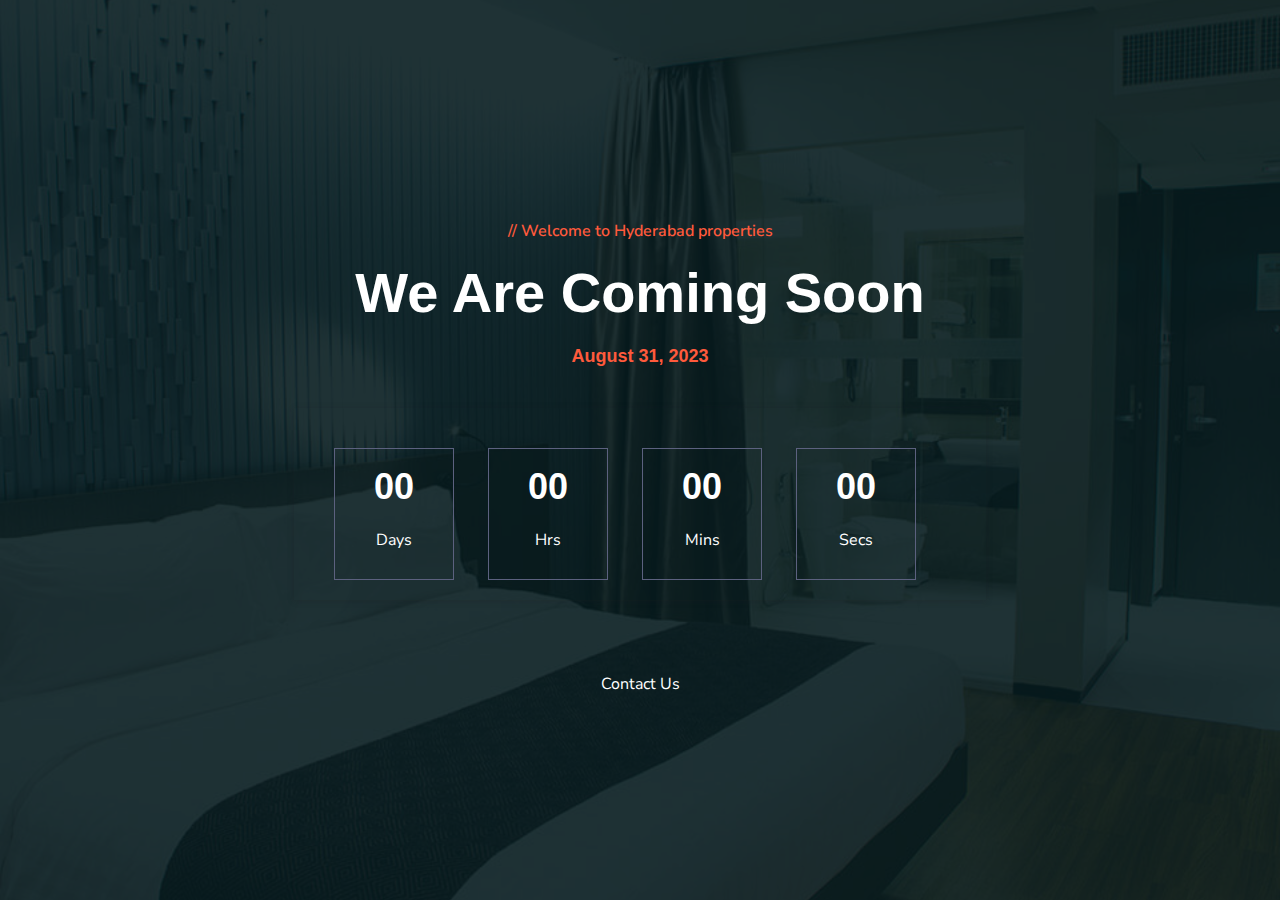
<file: coming-soon.html>
<!doctype html>
<html class="no-js" lang="zxx">


<!-- Mirrored from tunatheme.com/tf/html/quarter-preview/quarter/coming-soon.html by HTTrack Website Copier/3.x [XR&CO'2014], Fri, 04 Aug 2023 07:50:08 GMT -->
<head>
    <meta charset="utf-8">
    <meta http-equiv="x-ua-compatible" content="ie=edge">
    <title>Hyderabad properties - Real Estate</title>
    <meta name="robots" content="noindex, follow" />
    <meta name="description" content="">
    <meta name="viewport" content="width=device-width, initial-scale=1, shrink-to-fit=no">

    <!-- Place favicon.png in the root directory -->
    <link rel="shortcut icon" href="img/favicon.png" type="image/x-icon" />
    <!-- Font Icons css -->
    <link rel="stylesheet" href="css/font-icons.css">
    <!-- plugins css -->
    <link rel="stylesheet" href="css/plugins.css">
    <!-- Main Stylesheet -->
    <link rel="stylesheet" href="css/style.css">
    <!-- Responsive css -->
    <link rel="stylesheet" href="css/responsive.css">
</head>

<body>
    <!--[if lte IE 9]>
        <p class="browserupgrade">You are using an <strong>outdated</strong> browser. Please <a href="https://browsehappy.com/">upgrade your browser</a> to improve your experience and security.</p>
    <![endif]-->

    <!-- Add your site or application content here -->

<!-- Body main wrapper start -->
<div class="body-wrapper">

    <!-- 404 area start -->
    <div class="ltn__coming-soon-area section-bg-2 text-color-white bg-overlay-theme-black-90 bg-image" data-bs-bg="img/slider/62.jpg">
        <div class="container">
            <div class="row">
                <div class="col-lg-12">
                    <div class="coming-soon-inner">
                        <div class="section-title-area ltn__section-title-2">
                            <h6 class="section-subtitle ltn__secondary-color">//  Welcome to Hyderabad properties</h6>
                            <h1 class="section-title white-color">We Are Coming Soon</h1>
                            <h5 class="ltn__secondary-color">August 31, 2023</h5>
                        </div>
                        <div class="ltn__countdown mb-20" data-countdown="2023/08/30"></div>

<!--                         <div class="ltn__newsletter-inner mt-50">
                            <h3>Notify me when we launch</h3>
                            <form action="#" class="ltn__form-box">
                                <input type="email" name="email" placeholder="Your E-mail...">
                                <button type="submit" class="btn theme-btn-1 btn-effect-1">SUBMIT</button>
                            </form>
                        </div> -->
                        <div class="btn-wrapper mt-50">
                            <a href="# class="btn theme-btn-2 btn-effect-2 text-uppercase">Contact Us</a>
                        </div>
                    </div>
                </div>
            </div>
        </div>
    </div>
    <!-- 404 area end -->

</div>
<!-- Body main wrapper end -->

    <!-- All JS Plugins -->
    <script src="js/plugins.js"></script>
    <!-- Main JS -->
    <script src="js/main.js"></script>
  
</body>

<!-- Mirrored from tunatheme.com/tf/html/quarter-preview/quarter/coming-soon.html by HTTrack Website Copier/3.x [XR&CO'2014], Fri, 04 Aug 2023 07:50:08 GMT -->
</html>
</file>
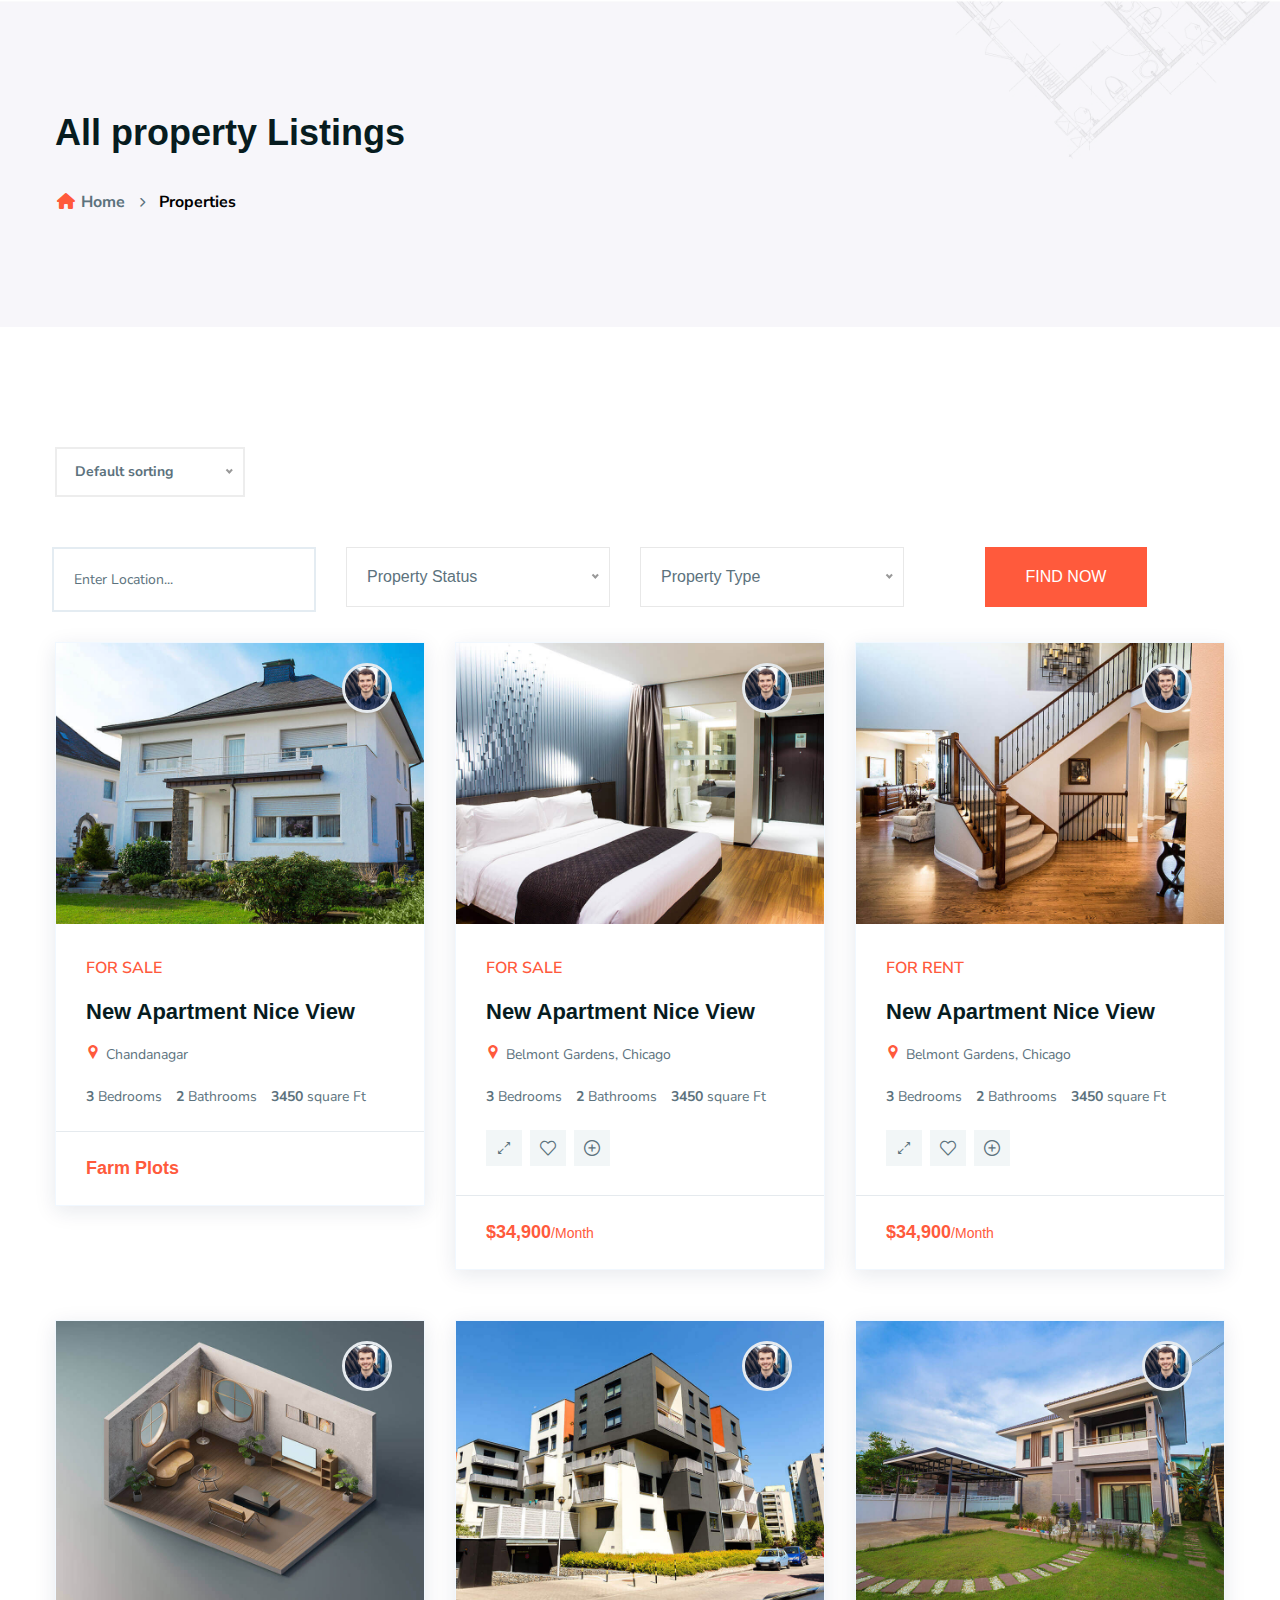
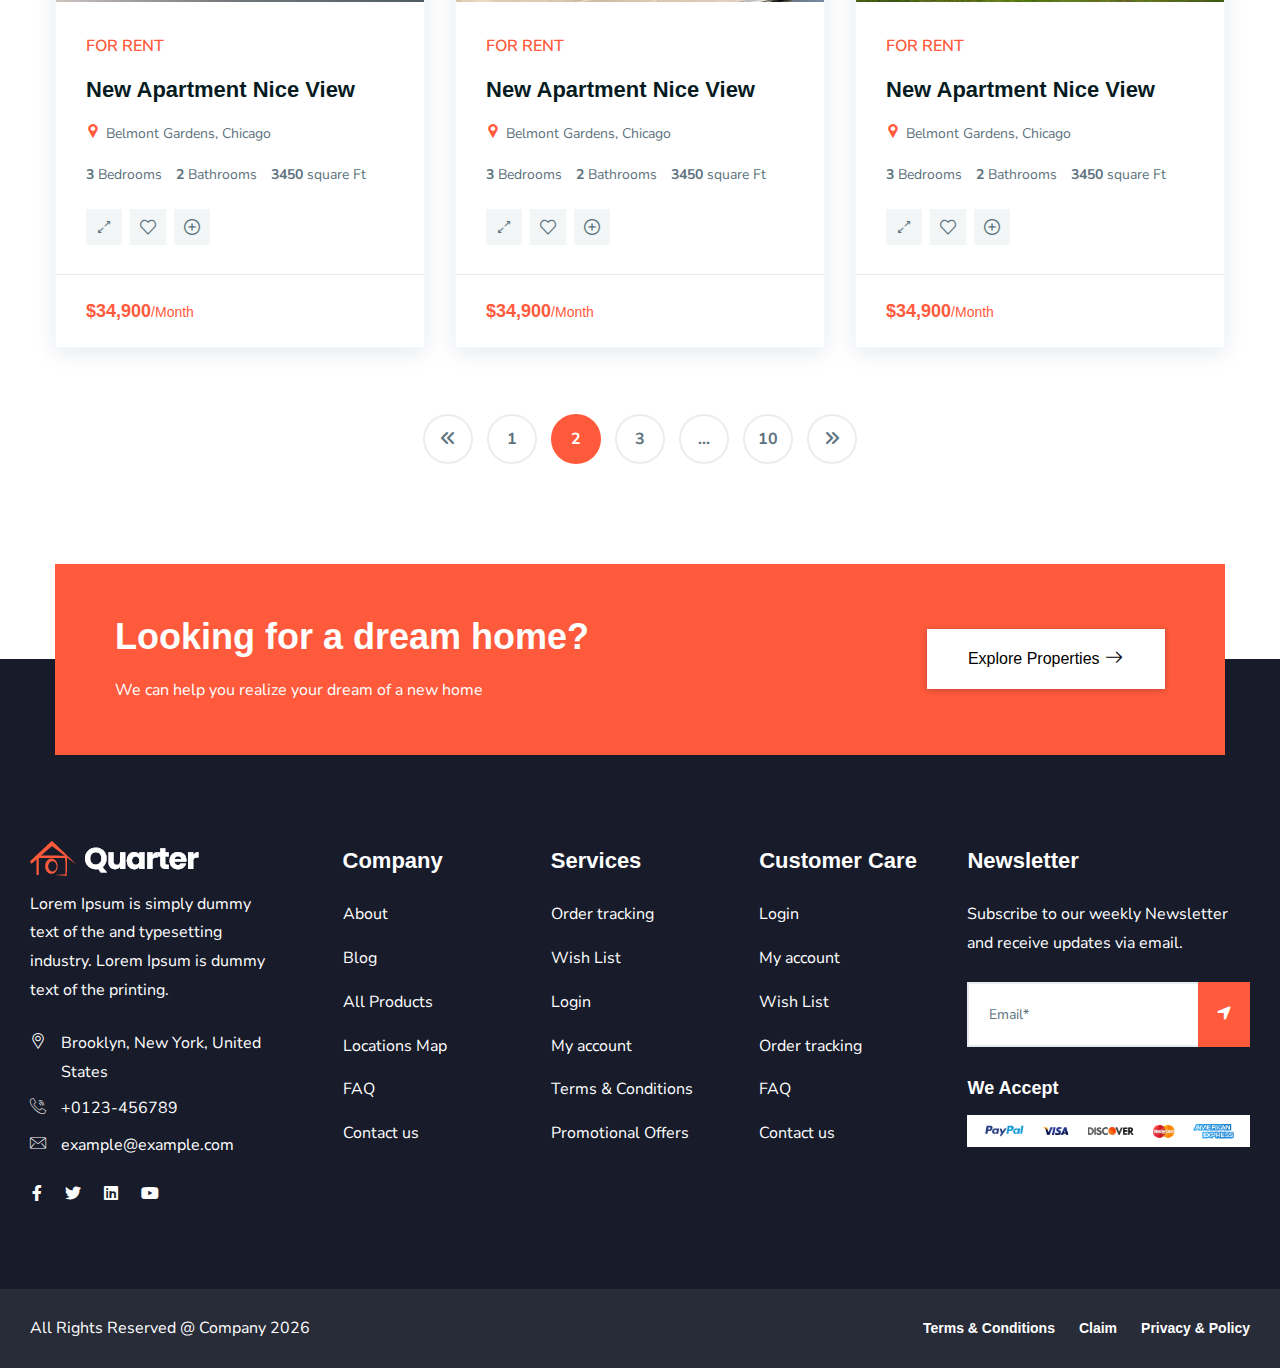
<file: property-listings.html>
<!doctype html>
<html class="no-js" lang="zxx">


<!-- Mirrored from tunatheme.com/tf/html/quarter-preview/quarter/shop-grid.html by HTTrack Website Copier/3.x [XR&CO'2014], Fri, 04 Aug 2023 07:50:00 GMT -->
<head>
    <meta charset="utf-8">
    <meta http-equiv="x-ua-compatible" content="ie=edge">
    <title>Hyderabad Properties - Real Estate</title>
    <meta name="robots" content="noindex, follow" />
    <meta name="description" content="">
    <meta name="viewport" content="width=device-width, initial-scale=1, shrink-to-fit=no">

    <!-- Place favicon.png in the root directory -->
    <link rel="shortcut icon" href="img/favicon.png" type="image/x-icon" />
    <!-- Font Icons css -->
    <link rel="stylesheet" href="css/font-icons.css">
    <!-- plugins css -->
    <link rel="stylesheet" href="css/plugins.css">
    <!-- Main Stylesheet -->
    <link rel="stylesheet" href="css/style.css">
    <!-- Responsive css -->
    <link rel="stylesheet" href="css/responsive.css">
</head>

<body>
    <!--[if lte IE 9]>
        <p class="browserupgrade">You are using an <strong>outdated</strong> browser. Please <a href="https://browsehappy.com/">upgrade your browser</a> to improve your experience and security.</p>
    <![endif]-->

    <!-- Add your site or application content here -->

<!-- Body main wrapper start -->
<div class="wrapper">

    <div class="ltn__utilize-overlay"></div>

    <!-- BREADCRUMB AREA START -->
    <div class="ltn__breadcrumb-area text-left bg-overlay-white-30 bg-image "  data-bs-bg="img/bg/14.jpg">
        <div class="container">
            <div class="row">
                <div class="col-lg-12">
                    <div class="ltn__breadcrumb-inner">
                        <h1 class="page-title">All property Listings</h1>
                        <div class="ltn__breadcrumb-list">
                            <ul>
                                <li><a href="index.html"><span class="ltn__secondary-color"><i class="fas fa-home"></i></span> Home</a></li>
                                <li>Properties</li>
                            </ul>
                        </div>
                    </div>
                </div>
            </div>
        </div>
    </div>
    <!-- BREADCRUMB AREA END -->
    
    <!-- PRODUCT DETAILS AREA START -->
    <div class="ltn__product-area ltn__product-gutter mb-100">
        <div class="container">
            <div class="row">
                <div class="col-lg-12">
                    <div class="ltn__shop-options">
                        <ul>
                           
                            <li>
                               <div class="short-by text-center">
                                    <select class="nice-select">
                                        <option>Default sorting</option>
                                        <option>Sort by popularity</option>
                                        <option>Sort by new arrivals</option>
                                        <option>Sort by price: low to high</option>
                                        <option>Sort by price: high to low</option>
                                    </select>
                                </div> 
                            </li>
                        </ul>
                    </div>
                    <div class="tab-content">
                        <div class="tab-pane fade active show" id="liton_product_grid">
                            <div class="ltn__product-tab-content-inner ltn__product-grid-view">
                                <div class="row">
                                    <form action="#" class="ltn__car-dealer-form-box row">
                                        <div class="ltn__car-dealer-form-item ltn__custom-icon---- ltn__icon-car---- col-lg-3 col-md-6">
                                            <div class="autocomplete">
                                                <input id="myInput" type="text" name="mylocation" placeholder="Enter Location...">
                                            </div>
                                        </div>
                                        <div class="ltn__car-dealer-form-item ltn__custom-icon---- ltn__icon-meter---- col-lg-3 col-md-6">
                                            <select class="nice-select"  id="property-status">
                                                <option>Property Status</option>
                                                <option>House</option>
                                                <option>Open plot</option>
                                                <option>Sale</option>
                                    
                                            </select>
                                        </div>
                                        <div class="ltn__car-dealer-form-item ltn__custom-icon---- ltn__icon-calendar---- col-lg-3 col-md-6">
                                            <select class="nice-select"  id="property-type">
                                                <option>Property Type</option>
                                                <option>Villa</option>
                                                <option>Individual Houses</option>
                                                <option>Farm Plots</option>
                                            </select>
                                        </div>
                                        <div class="ltn__car-dealer-form-item ltn__custom-icon ltn__icon-calendar col-lg-3 col-md-6">
                                            <div class="btn-wrapper text-center mt-0">
                                                <button type="submit" class="btn theme-btn-1 btn-effect-1 text-uppercase" class="search-button"
                                                    onclick="performSearch()">Find Now</button>
                                                <!-- <a href="#" class="btn theme-btn-1 btn-effect-1 text-uppercase" class="search-button" onclick="performSearch()">Find Now</a> -->
                                    
                                            </div>
                                        </div>
                                    </form>
                                    <!-- ltn__product-item -->
                                    <div class="col-lg-4 col-sm-6 col-12">
                                        <div class="ltn__product-item ltn__product-item-4 ltn__product-item-5 text-center---">
                                            <div class="product-img">
                                                <a href="product-details.html"><img src="img/product-3/1.jpg" alt="#"></a>
                                                <div class="real-estate-agent">
                                                    <div class="agent-img">
                                                        <a href="team-details.html"><img src="img/blog/author.jpg" alt="#"></a>
                                                    </div>
                                                </div>
                                            </div>
                                            <div class="product-info">
                                                <div class="product-badge">
                                                    <ul>
                                                        <li class="sale-badg" class="status">For Sale</li>
                                                    </ul>
                                                </div>
                                                <h2 class="product-title"><a href="product-details.html">New Apartment Nice View</a></h2>
                                                <div class="product-img-location">
                                                    <ul>
                                                        <li>
                                                            <a href="#" class="location"><i class="flaticon-pin"></i> Chandanagar</a>
                                                        </li>
                                                    </ul>
                                                </div>
                                                <ul class="ltn__list-item-2--- ltn__list-item-2-before--- ltn__plot-brief">
                                                    <li><span>3 </span>
                                                        Bedrooms
                                                    </li>
                                                    <li><span>2 </span>
                                                        Bathrooms
                                                    </li>
                                                    <li><span>3450 </span>
                                                        square Ft
                                                    </li>
                                                </ul>
                                                
                                            </div>
                                            <div class="product-info-bottom">
                                                <div class="product-price">
                                                    <span class="type">Farm Plots</span>
                                                </div>
                                            </div>
                                        </div>
                                    </div>
                                    <!-- ltn__product-item -->
                                    <div class="col-lg-4 col-sm-6 col-12">
                                        <div class="ltn__product-item ltn__product-item-4 ltn__product-item-5 text-center---">
                                            <div class="product-img">
                                                <a href="product-details.html"><img src="img/product-3/2.jpg" alt="#"></a>
                                                <div class="real-estate-agent">
                                                    <div class="agent-img">
                                                        <a href="team-details.html"><img src="img/blog/author.jpg" alt="#"></a>
                                                    </div>
                                                </div>
                                            </div>
                                            <div class="product-info">
                                                <div class="product-badge">
                                                    <ul>
                                                        <li class="sale-badg">For Sale</li>
                                                    </ul>
                                                </div>
                                                <h2 class="product-title"><a href="product-details.html">New Apartment Nice View</a></h2>
                                                <div class="product-img-location">
                                                    <ul>
                                                        <li>
                                                            <a href="locations.html"><i class="flaticon-pin"></i> Belmont Gardens, Chicago</a>
                                                        </li>
                                                    </ul>
                                                </div>
                                                <ul class="ltn__list-item-2--- ltn__list-item-2-before--- ltn__plot-brief">
                                                    <li><span>3 </span>
                                                        Bedrooms
                                                    </li>
                                                    <li><span>2 </span>
                                                        Bathrooms
                                                    </li>
                                                    <li><span>3450 </span>
                                                        square Ft
                                                    </li>
                                                </ul>
                                                <div class="product-hover-action">
                                                    <ul>
                                                        <li>
                                                            <a href="#" title="Quick View" data-bs-toggle="modal" data-bs-target="#quick_view_modal">
                                                                <i class="flaticon-expand"></i>
                                                            </a>
                                                        </li>
                                                        <li>
                                                            <a href="#" title="Wishlist" data-bs-toggle="modal" data-bs-target="#liton_wishlist_modal">
                                                                <i class="flaticon-heart-1"></i></a>
                                                        </li>
                                                        <li>
                                                            <a href="product-details.html" title="Product Details">
                                                                <i class="flaticon-add"></i>
                                                            </a>
                                                        </li>
                                                    </ul>
                                                </div>
                                            </div>
                                            <div class="product-info-bottom">
                                                <div class="product-price">
                                                    <span>$34,900<label>/Month</label></span>
                                                </div>
                                            </div>
                                        </div>
                                    </div>
                                    <!-- ltn__product-item -->
                                    <div class="col-lg-4 col-sm-6 col-12">
                                        <div class="ltn__product-item ltn__product-item-4 ltn__product-item-5 text-center---">
                                            <div class="product-img">
                                                <a href="product-details.html"><img src="img/product-3/3.jpg" alt="#"></a>
                                                <div class="real-estate-agent">
                                                    <div class="agent-img">
                                                        <a href="team-details.html"><img src="img/blog/author.jpg" alt="#"></a>
                                                    </div>
                                                </div>
                                            </div>
                                            <div class="product-info">
                                                <div class="product-badge">
                                                    <ul>
                                                        <li class="sale-badg">For Rent</li>
                                                    </ul>
                                                </div>
                                                <h2 class="product-title"><a href="product-details.html">New Apartment Nice View</a></h2>
                                                <div class="product-img-location">
                                                    <ul>
                                                        <li>
                                                            <a href="locations.html"><i class="flaticon-pin"></i> Belmont Gardens, Chicago</a>
                                                        </li>
                                                    </ul>
                                                </div>
                                                <ul class="ltn__list-item-2--- ltn__list-item-2-before--- ltn__plot-brief">
                                                    <li><span>3 </span>
                                                        Bedrooms
                                                    </li>
                                                    <li><span>2 </span>
                                                        Bathrooms
                                                    </li>
                                                    <li><span>3450 </span>
                                                        square Ft
                                                    </li>
                                                </ul>
                                                <div class="product-hover-action">
                                                    <ul>
                                                        <li>
                                                            <a href="#" title="Quick View" data-bs-toggle="modal" data-bs-target="#quick_view_modal">
                                                                <i class="flaticon-expand"></i>
                                                            </a>
                                                        </li>
                                                        <li>
                                                            <a href="#" title="Wishlist" data-bs-toggle="modal" data-bs-target="#liton_wishlist_modal">
                                                                <i class="flaticon-heart-1"></i></a>
                                                        </li>
                                                        <li>
                                                            <a href="product-details.html" title="Product Details">
                                                                <i class="flaticon-add"></i>
                                                            </a>
                                                        </li>
                                                    </ul>
                                                </div>
                                            </div>
                                            <div class="product-info-bottom">
                                                <div class="product-price">
                                                    <span>$34,900<label>/Month</label></span>
                                                </div>
                                            </div>
                                        </div>
                                    </div>
                                    <!-- ltn__product-item -->
                                    <div class="col-lg-4 col-sm-6 col-12">
                                        <div class="ltn__product-item ltn__product-item-4 ltn__product-item-5 text-center---">
                                            <div class="product-img">
                                                <a href="product-details.html"><img src="img/product-3/4.jpg" alt="#"></a>
                                                <div class="real-estate-agent">
                                                    <div class="agent-img">
                                                        <a href="team-details.html"><img src="img/blog/author.jpg" alt="#"></a>
                                                    </div>
                                                </div>
                                            </div>
                                            <div class="product-info">
                                                <div class="product-badge">
                                                    <ul>
                                                        <li class="sale-badg">For Rent</li>
                                                    </ul>
                                                </div>
                                                <h2 class="product-title"><a href="product-details.html">New Apartment Nice View</a></h2>
                                                <div class="product-img-location">
                                                    <ul>
                                                        <li>
                                                            <a href="locations.html"><i class="flaticon-pin"></i> Belmont Gardens, Chicago</a>
                                                        </li>
                                                    </ul>
                                                </div>
                                                <ul class="ltn__list-item-2--- ltn__list-item-2-before--- ltn__plot-brief">
                                                    <li><span>3 </span>
                                                        Bedrooms
                                                    </li>
                                                    <li><span>2 </span>
                                                        Bathrooms
                                                    </li>
                                                    <li><span>3450 </span>
                                                        square Ft
                                                    </li>
                                                </ul>
                                                <div class="product-hover-action">
                                                    <ul>
                                                        <li>
                                                            <a href="#" title="Quick View" data-bs-toggle="modal" data-bs-target="#quick_view_modal">
                                                                <i class="flaticon-expand"></i>
                                                            </a>
                                                        </li>
                                                        <li>
                                                            <a href="#" title="Wishlist" data-bs-toggle="modal" data-bs-target="#liton_wishlist_modal">
                                                                <i class="flaticon-heart-1"></i></a>
                                                        </li>
                                                        <li>
                                                            <a href="product-details.html" title="Product Details">
                                                                <i class="flaticon-add"></i>
                                                            </a>
                                                        </li>
                                                    </ul>
                                                </div>
                                            </div>
                                            <div class="product-info-bottom">
                                                <div class="product-price">
                                                    <span>$34,900<label>/Month</label></span>
                                                </div>
                                            </div>
                                        </div>
                                    </div>
                                    <!-- ltn__product-item -->
                                    <div class="col-lg-4 col-sm-6 col-12">
                                        <div class="ltn__product-item ltn__product-item-4 ltn__product-item-5 text-center---">
                                            <div class="product-img">
                                                <a href="product-details.html"><img src="img/product-3/5.jpg" alt="#"></a>
                                                <div class="real-estate-agent">
                                                    <div class="agent-img">
                                                        <a href="team-details.html"><img src="img/blog/author.jpg" alt="#"></a>
                                                    </div>
                                                </div>
                                            </div>
                                            <div class="product-info">
                                                <div class="product-badge">
                                                    <ul>
                                                        <li class="sale-badg">For Rent</li>
                                                    </ul>
                                                </div>
                                                <h2 class="product-title"><a href="product-details.html">New Apartment Nice View</a></h2>
                                                <div class="product-img-location">
                                                    <ul>
                                                        <li>
                                                            <a href="locations.html"><i class="flaticon-pin"></i> Belmont Gardens, Chicago</a>
                                                        </li>
                                                    </ul>
                                                </div>
                                                <ul class="ltn__list-item-2--- ltn__list-item-2-before--- ltn__plot-brief">
                                                    <li><span>3 </span>
                                                        Bedrooms
                                                    </li>
                                                    <li><span>2 </span>
                                                        Bathrooms
                                                    </li>
                                                    <li><span>3450 </span>
                                                        square Ft
                                                    </li>
                                                </ul>
                                                <div class="product-hover-action">
                                                    <ul>
                                                        <li>
                                                            <a href="#" title="Quick View" data-bs-toggle="modal" data-bs-target="#quick_view_modal">
                                                                <i class="flaticon-expand"></i>
                                                            </a>
                                                        </li>
                                                        <li>
                                                            <a href="#" title="Wishlist" data-bs-toggle="modal" data-bs-target="#liton_wishlist_modal">
                                                                <i class="flaticon-heart-1"></i></a>
                                                        </li>
                                                        <li>
                                                            <a href="product-details.html" title="Product Details">
                                                                <i class="flaticon-add"></i>
                                                            </a>
                                                        </li>
                                                    </ul>
                                                </div>
                                            </div>
                                            <div class="product-info-bottom">
                                                <div class="product-price">
                                                    <span>$34,900<label>/Month</label></span>
                                                </div>
                                            </div>
                                        </div>
                                    </div>
                                    <!-- ltn__product-item -->
                                    <div class="col-lg-4 col-sm-6 col-12">
                                        <div class="ltn__product-item ltn__product-item-4 ltn__product-item-5 text-center---">
                                            <div class="product-img">
                                                <a href="product-details.html"><img src="img/product-3/6.jpg" alt="#"></a>
                                                <div class="real-estate-agent">
                                                    <div class="agent-img">
                                                        <a href="team-details.html"><img src="img/blog/author.jpg" alt="#"></a>
                                                    </div>
                                                </div>
                                            </div>
                                            <div class="product-info">
                                                <div class="product-badge">
                                                    <ul>
                                                        <li class="sale-badg">For Rent</li>
                                                    </ul>
                                                </div>
                                                <h2 class="product-title"><a href="product-details.html">New Apartment Nice View</a></h2>
                                                <div class="product-img-location">
                                                    <ul>
                                                        <li>
                                                            <a href="locations.html"><i class="flaticon-pin"></i> Belmont Gardens, Chicago</a>
                                                        </li>
                                                    </ul>
                                                </div>
                                                <ul class="ltn__list-item-2--- ltn__list-item-2-before--- ltn__plot-brief">
                                                    <li><span>3 </span>
                                                        Bedrooms
                                                    </li>
                                                    <li><span>2 </span>
                                                        Bathrooms
                                                    </li>
                                                    <li><span>3450 </span>
                                                        square Ft
                                                    </li>
                                                </ul>
                                                <div class="product-hover-action">
                                                    <ul>
                                                        <li>
                                                            <a href="#" title="Quick View" data-bs-toggle="modal" data-bs-target="#quick_view_modal">
                                                                <i class="flaticon-expand"></i>
                                                            </a>
                                                        </li>
                                                        <li>
                                                            <a href="#" title="Wishlist" data-bs-toggle="modal" data-bs-target="#liton_wishlist_modal">
                                                                <i class="flaticon-heart-1"></i></a>
                                                        </li>
                                                        <li>
                                                            <a href="product-details.html" title="Product Details">
                                                                <i class="flaticon-add"></i>
                                                            </a>
                                                        </li>
                                                    </ul>
                                                </div>
                                            </div>
                                            <div class="product-info-bottom">
                                                <div class="product-price">
                                                    <span>$34,900<label>/Month</label></span>
                                                </div>
                                            </div>
                                        </div>
                                    </div>
                                    <!--  -->
                                </div>
                            </div>
                        </div>
                       
                    </div>
                    <div class="ltn__pagination-area text-center">
                        <div class="ltn__pagination">
                            <ul>
                                <li><a href="#"><i class="fas fa-angle-double-left"></i></a></li>
                                <li><a href="#">1</a></li>
                                <li class="active"><a href="#">2</a></li>
                                <li><a href="#">3</a></li>
                                <li><a href="#">...</a></li>
                                <li><a href="#">10</a></li>
                                <li><a href="#"><i class="fas fa-angle-double-right"></i></a></li>
                            </ul>
                        </div>
                    </div>
                </div>
            </div>
        </div>
    </div>
    <!-- PRODUCT DETAILS AREA END -->

    <!-- CALL TO ACTION START (call-to-action-6) -->
    <div class="ltn__call-to-action-area call-to-action-6 before-bg-bottom" data-bs-bg="img/1.jpg--">
        <div class="container">
            <div class="row">
                <div class="col-lg-12">
                    <div class="call-to-action-inner call-to-action-inner-6 ltn__secondary-bg position-relative text-center---">
                        <div class="coll-to-info text-color-white">
                            <h1>Looking for a dream home?</h1>
                            <p>We can help you realize your dream of a new home</p>
                        </div>
                        <div class="btn-wrapper">
                            <a class="btn btn-effect-3 btn-white" href="contact.html">Explore Properties <i class="icon-next"></i></a>
                        </div>
                    </div>
                </div>
            </div>
        </div>
    </div>
    <!-- CALL TO ACTION END -->

    <!-- FOOTER AREA START -->
    <footer class="ltn__footer-area  ">
        <div class="footer-top-area  section-bg-2 plr--5">
            <div class="container-fluid">
                <div class="row">
                    <div class="col-xl-3 col-md-6 col-sm-6 col-12">
                        <div class="footer-widget footer-about-widget">
                            <div class="footer-logo">
                                <div class="site-logo">
                                    <img src="img/logo-2.png" alt="Logo">
                                </div>
                            </div>
                            <p>Lorem Ipsum is simply dummy text of the and typesetting industry. Lorem Ipsum is dummy text of the printing.</p>
                            <div class="footer-address">
                                <ul>
                                    <li>
                                        <div class="footer-address-icon">
                                            <i class="icon-placeholder"></i>
                                        </div>
                                        <div class="footer-address-info">
                                            <p>Brooklyn, New York, United States</p>
                                        </div>
                                    </li>
                                    <li>
                                        <div class="footer-address-icon">
                                            <i class="icon-call"></i>
                                        </div>
                                        <div class="footer-address-info">
                                            <p><a href="tel:+0123-456789">+0123-456789</a></p>
                                        </div>
                                    </li>
                                    <li>
                                        <div class="footer-address-icon">
                                            <i class="icon-mail"></i>
                                        </div>
                                        <div class="footer-address-info">
                                            <p><a href="mailto:example@example.com">example@example.com</a></p>
                                        </div>
                                    </li>
                                </ul>
                            </div>
                            <div class="ltn__social-media mt-20">
                                <ul>
                                    <li><a href="#" title="Facebook"><i class="fab fa-facebook-f"></i></a></li>
                                    <li><a href="#" title="Twitter"><i class="fab fa-twitter"></i></a></li>
                                    <li><a href="#" title="Linkedin"><i class="fab fa-linkedin"></i></a></li>
                                    <li><a href="#" title="Youtube"><i class="fab fa-youtube"></i></a></li>
                                </ul>
                            </div>
                        </div>
                    </div>
                    <div class="col-xl-2 col-md-6 col-sm-6 col-12">
                        <div class="footer-widget footer-menu-widget clearfix">
                            <h4 class="footer-title">Company</h4>
                            <div class="footer-menu">
                                <ul>
                                    <li><a href="about.html">About</a></li>
                                    <li><a href="blog.html">Blog</a></li>
                                    <li><a href="shop.html">All Products</a></li>
                                    <li><a href="locations.html">Locations Map</a></li>
                                    <li><a href="faq.html">FAQ</a></li>
                                    <li><a href="contact.html">Contact us</a></li>
                                </ul>
                            </div>
                        </div>
                    </div>
                    <div class="col-xl-2 col-md-6 col-sm-6 col-12">
                        <div class="footer-widget footer-menu-widget clearfix">
                            <h4 class="footer-title">Services</h4>
                            <div class="footer-menu">
                                <ul>
                                    <li><a href="order-tracking.html">Order tracking</a></li>
                                    <li><a href="wishlist.html">Wish List</a></li>
                                    <li><a href="login.html">Login</a></li>
                                    <li><a href="account.html">My account</a></li>
                                    <li><a href="about.html">Terms & Conditions</a></li>
                                    <li><a href="about.html">Promotional Offers</a></li>
                                </ul>
                            </div>
                        </div>
                    </div>
                    <div class="col-xl-2 col-md-6 col-sm-6 col-12">
                        <div class="footer-widget footer-menu-widget clearfix">
                            <h4 class="footer-title">Customer Care</h4>
                            <div class="footer-menu">
                                <ul>
                                    <li><a href="login.html">Login</a></li>
                                    <li><a href="account.html">My account</a></li>
                                    <li><a href="wishlist.html">Wish List</a></li>
                                    <li><a href="order-tracking.html">Order tracking</a></li>
                                    <li><a href="faq.html">FAQ</a></li>
                                    <li><a href="contact.html">Contact us</a></li>
                                </ul>
                            </div>
                        </div>
                    </div>
                    <div class="col-xl-3 col-md-6 col-sm-12 col-12">
                        <div class="footer-widget footer-newsletter-widget">
                            <h4 class="footer-title">Newsletter</h4>
                            <p>Subscribe to our weekly Newsletter and receive updates via email.</p>
                            <div class="footer-newsletter">
                                <form action="#">
                                    <input type="email" name="email" placeholder="Email*">
                                    <div class="btn-wrapper">
                                        <button class="theme-btn-1 btn" type="submit"><i class="fas fa-location-arrow"></i></button>
                                    </div>
                                </form>
                            </div>
                            <h5 class="mt-30">We Accept</h5>
                            <img src="img/icons/payment-4.png" alt="Payment Image">
                        </div>
                    </div>
                </div>
            </div>
        </div>
        <div class="ltn__copyright-area ltn__copyright-2 section-bg-7  plr--5">
            <div class="container-fluid ltn__border-top-2">
                <div class="row">
                    <div class="col-md-6 col-12">
                        <div class="ltn__copyright-design clearfix">
                            <p>All Rights Reserved @ Company <span class="current-year"></span></p>
                        </div>
                    </div>
                    <div class="col-md-6 col-12 align-self-center">
                        <div class="ltn__copyright-menu text-end">
                            <ul>
                                <li><a href="#">Terms & Conditions</a></li>
                                <li><a href="#">Claim</a></li>
                                <li><a href="#">Privacy & Policy</a></li>
                            </ul>
                        </div>
                    </div>
                </div>
            </div>
        </div>
    </footer>
    <!-- FOOTER AREA END -->

    <!-- MODAL AREA START (Quick View Modal) -->
    <div class="ltn__modal-area ltn__quick-view-modal-area">
        <div class="modal fade" id="quick_view_modal" tabindex="-1">
            <div class="modal-dialog modal-lg" role="document">
                <div class="modal-content">
                    <div class="modal-header">
                        <button type="button" class="close" data-bs-dismiss="modal" aria-label="Close">
                            <span aria-hidden="true">&times;</span>
                            <!-- <i class="fas fa-times"></i> -->
                        </button>
                    </div>
                    <div class="modal-body">
                         <div class="ltn__quick-view-modal-inner">
                             <div class="modal-product-item">
                                <div class="row">
                                    <div class="col-lg-6 col-12">
                                        <div class="modal-product-img">
                                            <img src="img/product/4.png" alt="#">
                                        </div>
                                    </div>
                                    <div class="col-lg-6 col-12">
                                        <div class="modal-product-info">
                                            <div class="product-ratting">
                                                <ul>
                                                    <li><a href="#"><i class="fas fa-star"></i></a></li>
                                                    <li><a href="#"><i class="fas fa-star"></i></a></li>
                                                    <li><a href="#"><i class="fas fa-star"></i></a></li>
                                                    <li><a href="#"><i class="fas fa-star-half-alt"></i></a></li>
                                                    <li><a href="#"><i class="far fa-star"></i></a></li>
                                                    <li class="review-total"> <a href="#"> ( 95 Reviews )</a></li>
                                                </ul>
                                            </div>
                                            <h3>3 Rooms Manhattan</h3>
                                            <div class="product-price">
                                                <span>$149.00</span>
                                                <del>$165.00</del>
                                            </div>
                                            <div class="modal-product-meta ltn__product-details-menu-1">
                                                <ul>
                                                    <li>
                                                        <strong>Categories:</strong> 
                                                        <span>
                                                            <a href="#">Parts</a>
                                                            <a href="#">Car</a>
                                                            <a href="#">Seat</a>
                                                            <a href="#">Cover</a>
                                                        </span>
                                                    </li>
                                                </ul>
                                            </div>
                                            <div class="ltn__product-details-menu-2">
                                                <ul>
                                                    <li>
                                                        <div class="cart-plus-minus">
                                                            <input type="text" value="02" name="qtybutton" class="cart-plus-minus-box">
                                                        </div>
                                                    </li>
                                                    <li>
                                                        <a href="#" class="theme-btn-1 btn btn-effect-1" title="Add to Cart" data-bs-toggle="modal" data-bs-target="#add_to_cart_modal">
                                                            <i class="fas fa-shopping-cart"></i>
                                                            <span>ADD TO CART</span>
                                                        </a>
                                                    </li>
                                                </ul>
                                            </div>
                                            <div class="ltn__product-details-menu-3">
                                                <ul>
                                                    <li>
                                                        <a href="#" class="" title="Wishlist" data-bs-toggle="modal" data-bs-target="#liton_wishlist_modal">
                                                            <i class="far fa-heart"></i>
                                                            <span>Add to Wishlist</span>
                                                        </a>
                                                    </li>
                                                    <li>
                                                        <a href="#" class="" title="Compare" data-bs-toggle="modal" data-bs-target="#quick_view_modal">
                                                            <i class="fas fa-exchange-alt"></i>
                                                            <span>Compare</span>
                                                        </a>
                                                    </li>
                                                </ul>
                                            </div>
                                            <hr>
                                            <div class="ltn__social-media">
                                                <ul>
                                                    <li>Share:</li>
                                                    <li><a href="#" title="Facebook"><i class="fab fa-facebook-f"></i></a></li>
                                                    <li><a href="#" title="Twitter"><i class="fab fa-twitter"></i></a></li>
                                                    <li><a href="#" title="Linkedin"><i class="fab fa-linkedin"></i></a></li>
                                                    <li><a href="#" title="Instagram"><i class="fab fa-instagram"></i></a></li>
                                                    
                                                </ul>
                                            </div>
                                        </div>
                                    </div>
                                </div>
                             </div>
                         </div>
                    </div>
                </div>
            </div>
        </div>
    </div>
    <!-- MODAL AREA END -->

    <!-- MODAL AREA START (Add To Cart Modal) -->
    <div class="ltn__modal-area ltn__add-to-cart-modal-area">
        <div class="modal fade" id="add_to_cart_modal" tabindex="-1">
            <div class="modal-dialog modal-md" role="document">
                <div class="modal-content">
                    <div class="modal-header">
                        <button type="button" class="close" data-bs-dismiss="modal" aria-label="Close">
                            <span aria-hidden="true">&times;</span>
                        </button>
                    </div>
                    <div class="modal-body">
                         <div class="ltn__quick-view-modal-inner">
                             <div class="modal-product-item">
                                <div class="row">
                                    <div class="col-12">
                                        <div class="modal-product-img">
                                            <img src="img/product/1.png" alt="#">
                                        </div>
                                         <div class="modal-product-info">
                                            <h5><a href="product-details.html">3 Rooms Manhattan</a></h5>
                                            <p class="added-cart"><i class="fa fa-check-circle"></i>  Successfully added to your Cart</p>
                                            <div class="btn-wrapper">
                                                <a href="cart.html" class="theme-btn-1 btn btn-effect-1">View Cart</a>
                                                <a href="checkout.html" class="theme-btn-2 btn btn-effect-2">Checkout</a>
                                            </div>
                                         </div>
                                         <!-- additional-info -->
                                         <div class="additional-info d-none">
                                            <p>We want to give you <b>10% discount</b> for your first order, <br>  Use discount code at checkout</p>
                                            <div class="payment-method">
                                                <img src="img/icons/payment.png" alt="#">
                                            </div>
                                         </div>
                                    </div>
                                </div>
                             </div>
                         </div>
                    </div>
                </div>
            </div>
        </div>
    </div>
    <!-- MODAL AREA END -->

    <!-- MODAL AREA START (Wishlist Modal) -->
    <div class="ltn__modal-area ltn__add-to-cart-modal-area">
        <div class="modal fade" id="liton_wishlist_modal" tabindex="-1">
            <div class="modal-dialog modal-md" role="document">
                <div class="modal-content">
                    <div class="modal-header">
                        <button type="button" class="close" data-bs-dismiss="modal" aria-label="Close">
                            <span aria-hidden="true">&times;</span>
                        </button>
                    </div>
                    <div class="modal-body">
                         <div class="ltn__quick-view-modal-inner">
                             <div class="modal-product-item">
                                <div class="row">
                                    <div class="col-12">
                                        <div class="modal-product-img">
                                            <img src="img/product/7.png" alt="#">
                                        </div>
                                         <div class="modal-product-info">
                                            <h5><a href="product-details.html">3 Rooms Manhattan</a></h5>
                                            <p class="added-cart"><i class="fa fa-check-circle"></i>  Successfully added to your Wishlist</p>
                                            <div class="btn-wrapper">
                                                <a href="wishlist.html" class="theme-btn-1 btn btn-effect-1">View Wishlist</a>
                                            </div>
                                         </div>
                                         <!-- additional-info -->
                                         <div class="additional-info d-none">
                                            <p>We want to give you <b>10% discount</b> for your first order, <br>  Use discount code at checkout</p>
                                            <div class="payment-method">
                                                <img src="img/icons/payment.png" alt="#">
                                            </div>
                                         </div>
                                    </div>
                                </div>
                             </div>
                         </div>
                    </div>
                </div>
            </div>
        </div>
    </div>
    <!-- MODAL AREA END -->

</div>
<!-- Body main wrapper end -->

    <!-- All JS Plugins -->
    <script src="js/plugins.js"></script>
    <!-- Main JS -->
    <script src="js/main.js"></script>
    <script src="js/autocom.js"></script>
    <script>
        function performSearch() {
            var location = document.getElementById('location').value;
            var propertyStatus = document.getElementById('property-status').value;
            var propertyType = document.getElementById('property-type').value;

            // Redirect to property listings page with query parameters
            window.location.href = "property-listings.html?location=" + encodeURIComponent(location) + "&status=" + encodeURIComponent(propertyStatus) + "&type=" + encodeURIComponent(propertyType);
        }



        // Get query parameters from URL
            var queryString = window.location.search;
            var urlParams = new URLSearchParams(queryString);
            var searchLocation = urlParams.get("location");
            var searchStatus = urlParams.get("status");
            var searchType = urlParams.get("type");

            // Filter and display property listings
            var propertyListings = document.querySelectorAll('.property-card');

            // Loop through property listings
            var foundMatchingProperty = false;
            propertyListings.forEach(function (listing) {
                var location = listing.querySelector('.location').textContent.split(":")[1].trim();
                var status = listing.querySelector('.status').textContent.split(":")[1].trim();
                var type = listing.querySelector('.type').textContent.split(":")[1].trim();

                // Check if property matches search criteria
                if (searchLocation === location && searchStatus === status && searchType === type) {
                    foundMatchingProperty = true;
                    listing.style.display = 'block';
                } else {
                    listing.style.display = 'none';
                }
            });

            // Display "No properties found" message if no matching property
            if (!foundMatchingProperty) {
                var noPropertiesMessage = document.createElement("div");
                noPropertiesMessage.className = "no-properties-message";
                noPropertiesMessage.textContent = "No properties found";
                var listingsContainer = document.querySelector(".property-listings-container");
                listingsContainer.appendChild(noPropertiesMessage);
            }
    </script>
  
</body>

<!-- Mirrored from tunatheme.com/tf/html/quarter-preview/quarter/shop-grid.html by HTTrack Website Copier/3.x [XR&CO'2014], Fri, 04 Aug 2023 07:50:00 GMT -->
</html>
</file>
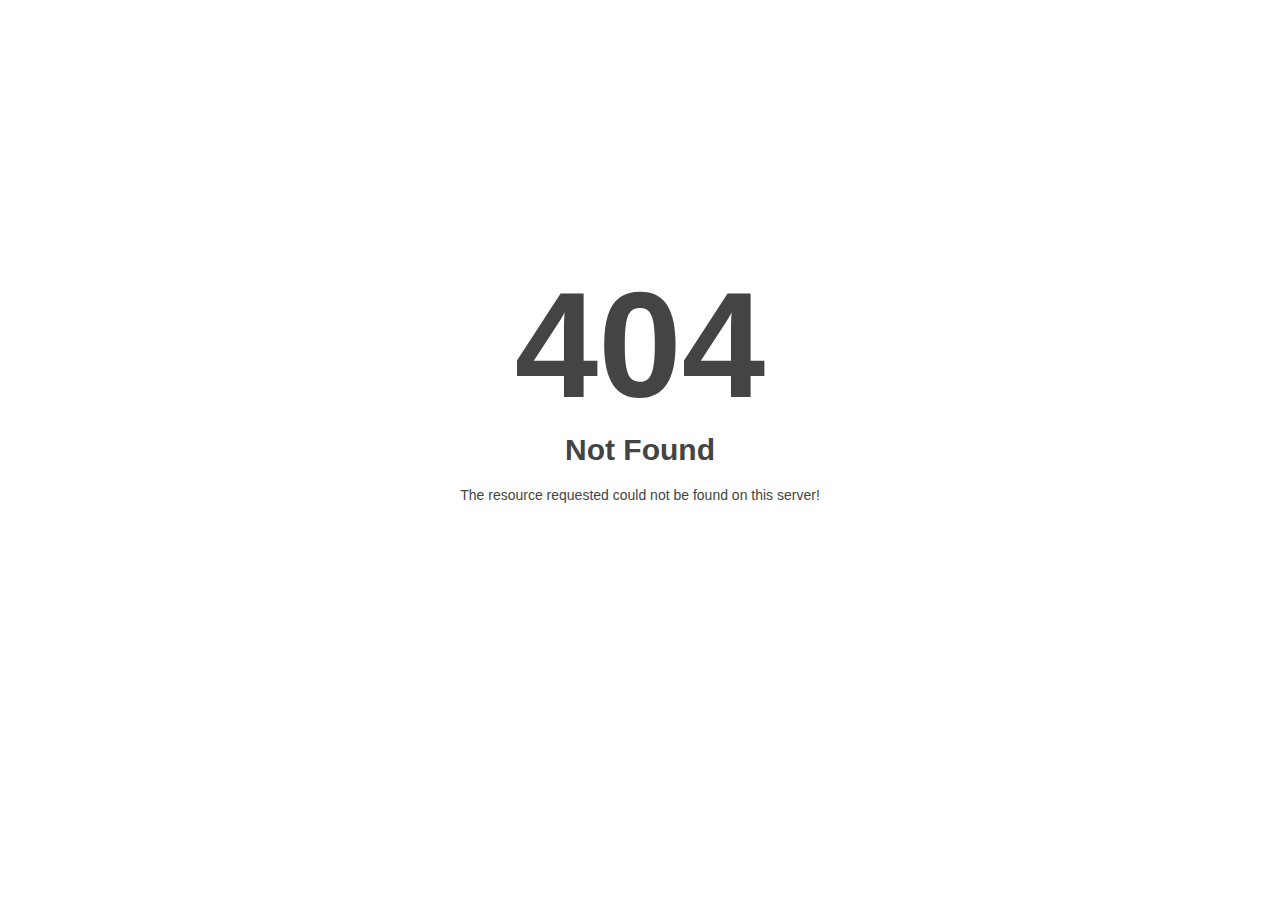
<file: css/images/ui-bg_glass_75_d0e5f5_1x400.html>
<!DOCTYPE html>
<html style="height:100%">
<head>
<meta name="viewport" content="width=device-width, initial-scale=1, shrink-to-fit=no" />
<title> 404 Not Found
</title></head>
<body style="color: #444; margin:0;font: normal 14px/20px Arial, Helvetica, sans-serif; height:100%; background-color: #fff;">
<div style="height:auto; min-height:100%; ">     <div style="text-align: center; width:800px; margin-left: -400px; position:absolute; top: 30%; left:50%;">
        <h1 style="margin:0; font-size:150px; line-height:150px; font-weight:bold;">404</h1>
<h2 style="margin-top:20px;font-size: 30px;">Not Found
</h2>
<p>The resource requested could not be found on this server!</p>
</div></div></body></html>
</file>
<file: css/font-icons.css>
/* ===================================================
>>> TABLE OF CONTENTS:
======================================================
  1. Font Awesome 
  2. Flat Icon
  3. Iconmoon Icon

 
=================================================== */

/*---------------------------------------------------------------
  1. Font Awesome 6 Icon
---------------------------------------------------------------*/
/*!
 * Font Awesome Free 6.0.0 by @fontawesome - https://fontawesome.com
 * License - https://fontawesome.com/license/free (Icons: CC BY 4.0, Fonts: SIL OFL 1.1, Code: MIT License)
 * Copyright 2022 Fonticons, Inc.
 */
 .fa{font-family:var(--fa-style-family,"Font Awesome 6 Free");font-weight:var(--fa-style,900)}.fa,.fa-brands,.fa-duotone,.fa-light,.fa-regular,.fa-solid,.fa-thin,.fab,.fad,.fal,.far,.fas,.fat{-moz-osx-font-smoothing:grayscale;-webkit-font-smoothing:antialiased;display:var(--fa-display,inline-block);font-style:normal;font-variant:normal;line-height:1;text-rendering:auto}.fa-1x{font-size:1em}.fa-2x{font-size:2em}.fa-3x{font-size:3em}.fa-4x{font-size:4em}.fa-5x{font-size:5em}.fa-6x{font-size:6em}.fa-7x{font-size:7em}.fa-8x{font-size:8em}.fa-9x{font-size:9em}.fa-10x{font-size:10em}.fa-2xs{font-size:.625em;line-height:.1em;vertical-align:.225em}.fa-xs{font-size:.75em;line-height:.08333em;vertical-align:.125em}.fa-sm{font-size:.875em;line-height:.07143em;vertical-align:.05357em}.fa-lg{font-size:1.25em;line-height:.05em;vertical-align:-.075em}.fa-xl{font-size:1.5em;line-height:.04167em;vertical-align:-.125em}.fa-2xl{font-size:2em;line-height:.03125em;vertical-align:-.1875em}.fa-fw{text-align:center;width:1.25em}.fa-ul{list-style-type:none;margin-left:var(--fa-li-margin,2.5em);padding-left:0}.fa-ul>li{position:relative}.fa-li{left:calc(var(--fa-li-width, 2em)*-1);position:absolute;text-align:center;width:var(--fa-li-width,2em);line-height:inherit}.fa-border{border-radius:var(--fa-border-radius,.1em);border:var(--fa-border-width,.08em) var(--fa-border-style,solid) var(--fa-border-color,#eee);padding:var(--fa-border-padding,.2em .25em .15em)}.fa-pull-left{float:left;margin-right:var(--fa-pull-margin,.3em)}.fa-pull-right{float:right;margin-left:var(--fa-pull-margin,.3em)}.fa-beat{-webkit-animation-name:fa-beat;animation-name:fa-beat;-webkit-animation-delay:var(--fa-animation-delay,0);animation-delay:var(--fa-animation-delay,0);-webkit-animation-direction:var(--fa-animation-direction,normal);animation-direction:var(--fa-animation-direction,normal);-webkit-animation-duration:var(--fa-animation-duration,1s);animation-duration:var(--fa-animation-duration,1s);-webkit-animation-iteration-count:var(--fa-animation-iteration-count,infinite);animation-iteration-count:var(--fa-animation-iteration-count,infinite);-webkit-animation-timing-function:var(--fa-animation-timing,ease-in-out);animation-timing-function:var(--fa-animation-timing,ease-in-out)}.fa-bounce{-webkit-animation-name:fa-bounce;animation-name:fa-bounce;-webkit-animation-delay:var(--fa-animation-delay,0);animation-delay:var(--fa-animation-delay,0);-webkit-animation-direction:var(--fa-animation-direction,normal);animation-direction:var(--fa-animation-direction,normal);-webkit-animation-duration:var(--fa-animation-duration,1s);animation-duration:var(--fa-animation-duration,1s);-webkit-animation-iteration-count:var(--fa-animation-iteration-count,infinite);animation-iteration-count:var(--fa-animation-iteration-count,infinite);-webkit-animation-timing-function:var(--fa-animation-timing,cubic-bezier(.28,.84,.42,1));animation-timing-function:var(--fa-animation-timing,cubic-bezier(.28,.84,.42,1))}.fa-fade{-webkit-animation-name:fa-fade;animation-name:fa-fade;-webkit-animation-iteration-count:var(--fa-animation-iteration-count,infinite);animation-iteration-count:var(--fa-animation-iteration-count,infinite);-webkit-animation-timing-function:var(--fa-animation-timing,cubic-bezier(.4,0,.6,1));animation-timing-function:var(--fa-animation-timing,cubic-bezier(.4,0,.6,1))}.fa-beat-fade,.fa-fade{-webkit-animation-delay:var(--fa-animation-delay,0);animation-delay:var(--fa-animation-delay,0);-webkit-animation-direction:var(--fa-animation-direction,normal);animation-direction:var(--fa-animation-direction,normal);-webkit-animation-duration:var(--fa-animation-duration,1s);animation-duration:var(--fa-animation-duration,1s)}.fa-beat-fade{-webkit-animation-name:fa-beat-fade;animation-name:fa-beat-fade;-webkit-animation-iteration-count:var(--fa-animation-iteration-count,infinite);animation-iteration-count:var(--fa-animation-iteration-count,infinite);-webkit-animation-timing-function:var(--fa-animation-timing,cubic-bezier(.4,0,.6,1));animation-timing-function:var(--fa-animation-timing,cubic-bezier(.4,0,.6,1))}.fa-flip{-webkit-animation-name:fa-flip;animation-name:fa-flip;-webkit-animation-delay:var(--fa-animation-delay,0);animation-delay:var(--fa-animation-delay,0);-webkit-animation-direction:var(--fa-animation-direction,normal);animation-direction:var(--fa-animation-direction,normal);-webkit-animation-duration:var(--fa-animation-duration,1s);animation-duration:var(--fa-animation-duration,1s);-webkit-animation-iteration-count:var(--fa-animation-iteration-count,infinite);animation-iteration-count:var(--fa-animation-iteration-count,infinite);-webkit-animation-timing-function:var(--fa-animation-timing,ease-in-out);animation-timing-function:var(--fa-animation-timing,ease-in-out)}.fa-shake{-webkit-animation-name:fa-shake;animation-name:fa-shake;-webkit-animation-duration:var(--fa-animation-duration,1s);animation-duration:var(--fa-animation-duration,1s);-webkit-animation-iteration-count:var(--fa-animation-iteration-count,infinite);animation-iteration-count:var(--fa-animation-iteration-count,infinite);-webkit-animation-timing-function:var(--fa-animation-timing,linear);animation-timing-function:var(--fa-animation-timing,linear)}.fa-shake,.fa-spin{-webkit-animation-delay:var(--fa-animation-delay,0);animation-delay:var(--fa-animation-delay,0);-webkit-animation-direction:var(--fa-animation-direction,normal);animation-direction:var(--fa-animation-direction,normal)}.fa-spin{-webkit-animation-name:fa-spin;animation-name:fa-spin;-webkit-animation-duration:var(--fa-animation-duration,2s);animation-duration:var(--fa-animation-duration,2s);-webkit-animation-iteration-count:var(--fa-animation-iteration-count,infinite);animation-iteration-count:var(--fa-animation-iteration-count,infinite);-webkit-animation-timing-function:var(--fa-animation-timing,linear);animation-timing-function:var(--fa-animation-timing,linear)}.fa-spin-reverse{--fa-animation-direction:reverse}.fa-pulse,.fa-spin-pulse{-webkit-animation-name:fa-spin;animation-name:fa-spin;-webkit-animation-direction:var(--fa-animation-direction,normal);animation-direction:var(--fa-animation-direction,normal);-webkit-animation-duration:var(--fa-animation-duration,1s);animation-duration:var(--fa-animation-duration,1s);-webkit-animation-iteration-count:var(--fa-animation-iteration-count,infinite);animation-iteration-count:var(--fa-animation-iteration-count,infinite);-webkit-animation-timing-function:var(--fa-animation-timing,steps(8));animation-timing-function:var(--fa-animation-timing,steps(8))}@media (prefers-reduced-motion:reduce){.fa-beat,.fa-beat-fade,.fa-bounce,.fa-fade,.fa-flip,.fa-pulse,.fa-shake,.fa-spin,.fa-spin-pulse{-webkit-animation-delay:-1ms;animation-delay:-1ms;-webkit-animation-duration:1ms;animation-duration:1ms;-webkit-animation-iteration-count:1;animation-iteration-count:1;transition-delay:0s;transition-duration:0s}}@-webkit-keyframes fa-beat{0%,90%{-webkit-transform:scale(1);transform:scale(1)}45%{-webkit-transform:scale(var(--fa-beat-scale,1.25));transform:scale(var(--fa-beat-scale,1.25))}}@keyframes fa-beat{0%,90%{-webkit-transform:scale(1);transform:scale(1)}45%{-webkit-transform:scale(var(--fa-beat-scale,1.25));transform:scale(var(--fa-beat-scale,1.25))}}@-webkit-keyframes fa-bounce{0%{-webkit-transform:scale(1) translateY(0);transform:scale(1) translateY(0)}10%{-webkit-transform:scale(var(--fa-bounce-start-scale-x,1.1),var(--fa-bounce-start-scale-y,.9)) translateY(0);transform:scale(var(--fa-bounce-start-scale-x,1.1),var(--fa-bounce-start-scale-y,.9)) translateY(0)}30%{-webkit-transform:scale(var(--fa-bounce-jump-scale-x,.9),var(--fa-bounce-jump-scale-y,1.1)) translateY(var(--fa-bounce-height,-.5em));transform:scale(var(--fa-bounce-jump-scale-x,.9),var(--fa-bounce-jump-scale-y,1.1)) translateY(var(--fa-bounce-height,-.5em))}50%{-webkit-transform:scale(var(--fa-bounce-land-scale-x,1.05),var(--fa-bounce-land-scale-y,.95)) translateY(0);transform:scale(var(--fa-bounce-land-scale-x,1.05),var(--fa-bounce-land-scale-y,.95)) translateY(0)}57%{-webkit-transform:scale(1) translateY(var(--fa-bounce-rebound,-.125em));transform:scale(1) translateY(var(--fa-bounce-rebound,-.125em))}64%{-webkit-transform:scale(1) translateY(0);transform:scale(1) translateY(0)}to{-webkit-transform:scale(1) translateY(0);transform:scale(1) translateY(0)}}@keyframes fa-bounce{0%{-webkit-transform:scale(1) translateY(0);transform:scale(1) translateY(0)}10%{-webkit-transform:scale(var(--fa-bounce-start-scale-x,1.1),var(--fa-bounce-start-scale-y,.9)) translateY(0);transform:scale(var(--fa-bounce-start-scale-x,1.1),var(--fa-bounce-start-scale-y,.9)) translateY(0)}30%{-webkit-transform:scale(var(--fa-bounce-jump-scale-x,.9),var(--fa-bounce-jump-scale-y,1.1)) translateY(var(--fa-bounce-height,-.5em));transform:scale(var(--fa-bounce-jump-scale-x,.9),var(--fa-bounce-jump-scale-y,1.1)) translateY(var(--fa-bounce-height,-.5em))}50%{-webkit-transform:scale(var(--fa-bounce-land-scale-x,1.05),var(--fa-bounce-land-scale-y,.95)) translateY(0);transform:scale(var(--fa-bounce-land-scale-x,1.05),var(--fa-bounce-land-scale-y,.95)) translateY(0)}57%{-webkit-transform:scale(1) translateY(var(--fa-bounce-rebound,-.125em));transform:scale(1) translateY(var(--fa-bounce-rebound,-.125em))}64%{-webkit-transform:scale(1) translateY(0);transform:scale(1) translateY(0)}to{-webkit-transform:scale(1) translateY(0);transform:scale(1) translateY(0)}}@-webkit-keyframes fa-fade{50%{opacity:var(--fa-fade-opacity,.4)}}@keyframes fa-fade{50%{opacity:var(--fa-fade-opacity,.4)}}@-webkit-keyframes fa-beat-fade{0%,to{opacity:var(--fa-beat-fade-opacity,.4);-webkit-transform:scale(1);transform:scale(1)}50%{opacity:1;-webkit-transform:scale(var(--fa-beat-fade-scale,1.125));transform:scale(var(--fa-beat-fade-scale,1.125))}}@keyframes fa-beat-fade{0%,to{opacity:var(--fa-beat-fade-opacity,.4);-webkit-transform:scale(1);transform:scale(1)}50%{opacity:1;-webkit-transform:scale(var(--fa-beat-fade-scale,1.125));transform:scale(var(--fa-beat-fade-scale,1.125))}}@-webkit-keyframes fa-flip{50%{-webkit-transform:rotate3d(var(--fa-flip-x,0),var(--fa-flip-y,1),var(--fa-flip-z,0),var(--fa-flip-angle,-180deg));transform:rotate3d(var(--fa-flip-x,0),var(--fa-flip-y,1),var(--fa-flip-z,0),var(--fa-flip-angle,-180deg))}}@keyframes fa-flip{50%{-webkit-transform:rotate3d(var(--fa-flip-x,0),var(--fa-flip-y,1),var(--fa-flip-z,0),var(--fa-flip-angle,-180deg));transform:rotate3d(var(--fa-flip-x,0),var(--fa-flip-y,1),var(--fa-flip-z,0),var(--fa-flip-angle,-180deg))}}@-webkit-keyframes fa-shake{0%{-webkit-transform:rotate(-15deg);transform:rotate(-15deg)}4%{-webkit-transform:rotate(15deg);transform:rotate(15deg)}8%,24%{-webkit-transform:rotate(-18deg);transform:rotate(-18deg)}12%,28%{-webkit-transform:rotate(18deg);transform:rotate(18deg)}16%{-webkit-transform:rotate(-22deg);transform:rotate(-22deg)}20%{-webkit-transform:rotate(22deg);transform:rotate(22deg)}32%{-webkit-transform:rotate(-12deg);transform:rotate(-12deg)}36%{-webkit-transform:rotate(12deg);transform:rotate(12deg)}40%,to{-webkit-transform:rotate(0deg);transform:rotate(0deg)}}@keyframes fa-shake{0%{-webkit-transform:rotate(-15deg);transform:rotate(-15deg)}4%{-webkit-transform:rotate(15deg);transform:rotate(15deg)}8%,24%{-webkit-transform:rotate(-18deg);transform:rotate(-18deg)}12%,28%{-webkit-transform:rotate(18deg);transform:rotate(18deg)}16%{-webkit-transform:rotate(-22deg);transform:rotate(-22deg)}20%{-webkit-transform:rotate(22deg);transform:rotate(22deg)}32%{-webkit-transform:rotate(-12deg);transform:rotate(-12deg)}36%{-webkit-transform:rotate(12deg);transform:rotate(12deg)}40%,to{-webkit-transform:rotate(0deg);transform:rotate(0deg)}}@-webkit-keyframes fa-spin{0%{-webkit-transform:rotate(0deg);transform:rotate(0deg)}to{-webkit-transform:rotate(1turn);transform:rotate(1turn)}}@keyframes fa-spin{0%{-webkit-transform:rotate(0deg);transform:rotate(0deg)}to{-webkit-transform:rotate(1turn);transform:rotate(1turn)}}.fa-rotate-90{-webkit-transform:rotate(90deg);transform:rotate(90deg)}.fa-rotate-180{-webkit-transform:rotate(180deg);transform:rotate(180deg)}.fa-rotate-270{-webkit-transform:rotate(270deg);transform:rotate(270deg)}.fa-flip-horizontal{-webkit-transform:scaleX(-1);transform:scaleX(-1)}.fa-flip-vertical{-webkit-transform:scaleY(-1);transform:scaleY(-1)}.fa-flip-both,.fa-flip-horizontal.fa-flip-vertical{-webkit-transform:scale(-1);transform:scale(-1)}.fa-rotate-by{-webkit-transform:rotate(var(--fa-rotate-angle,none));transform:rotate(var(--fa-rotate-angle,none))}.fa-stack{display:inline-block;height:2em;line-height:2em;position:relative;vertical-align:middle;width:2.5em}.fa-stack-1x,.fa-stack-2x{left:0;position:absolute;text-align:center;width:100%;z-index:var(--fa-stack-z-index,auto)}.fa-stack-1x{line-height:inherit}.fa-stack-2x{font-size:2em}.fa-inverse{color:var(--fa-inverse,#fff)}.fa-0:before{content:"\30"}.fa-1:before{content:"\31"}.fa-2:before{content:"\32"}.fa-3:before{content:"\33"}.fa-4:before{content:"\34"}.fa-5:before{content:"\35"}.fa-6:before{content:"\36"}.fa-7:before{content:"\37"}.fa-8:before{content:"\38"}.fa-9:before{content:"\39"}.fa-a:before{content:"\41"}.fa-address-book:before,.fa-contact-book:before{content:"\f2b9"}.fa-address-card:before,.fa-contact-card:before,.fa-vcard:before{content:"\f2bb"}.fa-align-center:before{content:"\f037"}.fa-align-justify:before{content:"\f039"}.fa-align-left:before{content:"\f036"}.fa-align-right:before{content:"\f038"}.fa-anchor:before{content:"\f13d"}.fa-angle-down:before{content:"\f107"}.fa-angle-left:before{content:"\f104"}.fa-angle-right:before{content:"\f105"}.fa-angle-up:before{content:"\f106"}.fa-angle-double-down:before,.fa-angles-down:before{content:"\f103"}.fa-angle-double-left:before,.fa-angles-left:before{content:"\f100"}.fa-angle-double-right:before,.fa-angles-right:before{content:"\f101"}.fa-angle-double-up:before,.fa-angles-up:before{content:"\f102"}.fa-ankh:before{content:"\f644"}.fa-apple-alt:before,.fa-apple-whole:before{content:"\f5d1"}.fa-archway:before{content:"\f557"}.fa-arrow-down:before{content:"\f063"}.fa-arrow-down-1-9:before,.fa-sort-numeric-asc:before,.fa-sort-numeric-down:before{content:"\f162"}.fa-arrow-down-9-1:before,.fa-sort-numeric-desc:before,.fa-sort-numeric-down-alt:before{content:"\f886"}.fa-arrow-down-a-z:before,.fa-sort-alpha-asc:before,.fa-sort-alpha-down:before{content:"\f15d"}.fa-arrow-down-long:before,.fa-long-arrow-down:before{content:"\f175"}.fa-arrow-down-short-wide:before,.fa-sort-amount-desc:before,.fa-sort-amount-down-alt:before{content:"\f884"}.fa-arrow-down-wide-short:before,.fa-sort-amount-asc:before,.fa-sort-amount-down:before{content:"\f160"}.fa-arrow-down-z-a:before,.fa-sort-alpha-desc:before,.fa-sort-alpha-down-alt:before{content:"\f881"}.fa-arrow-left:before{content:"\f060"}.fa-arrow-left-long:before,.fa-long-arrow-left:before{content:"\f177"}.fa-arrow-pointer:before,.fa-mouse-pointer:before{content:"\f245"}.fa-arrow-right:before{content:"\f061"}.fa-arrow-right-arrow-left:before,.fa-exchange:before{content:"\f0ec"}.fa-arrow-right-from-bracket:before,.fa-sign-out:before{content:"\f08b"}.fa-arrow-right-long:before,.fa-long-arrow-right:before{content:"\f178"}.fa-arrow-right-to-bracket:before,.fa-sign-in:before{content:"\f090"}.fa-arrow-left-rotate:before,.fa-arrow-rotate-back:before,.fa-arrow-rotate-backward:before,.fa-arrow-rotate-left:before,.fa-undo:before{content:"\f0e2"}.fa-arrow-right-rotate:before,.fa-arrow-rotate-forward:before,.fa-arrow-rotate-right:before,.fa-redo:before{content:"\f01e"}.fa-arrow-trend-down:before{content:"\e097"}.fa-arrow-trend-up:before{content:"\e098"}.fa-arrow-turn-down:before,.fa-level-down:before{content:"\f149"}.fa-arrow-turn-up:before,.fa-level-up:before{content:"\f148"}.fa-arrow-up:before{content:"\f062"}.fa-arrow-up-1-9:before,.fa-sort-numeric-up:before{content:"\f163"}.fa-arrow-up-9-1:before,.fa-sort-numeric-up-alt:before{content:"\f887"}.fa-arrow-up-a-z:before,.fa-sort-alpha-up:before{content:"\f15e"}.fa-arrow-up-from-bracket:before{content:"\e09a"}.fa-arrow-up-long:before,.fa-long-arrow-up:before{content:"\f176"}.fa-arrow-up-right-from-square:before,.fa-external-link:before{content:"\f08e"}.fa-arrow-up-short-wide:before,.fa-sort-amount-up-alt:before{content:"\f885"}.fa-arrow-up-wide-short:before,.fa-sort-amount-up:before{content:"\f161"}.fa-arrow-up-z-a:before,.fa-sort-alpha-up-alt:before{content:"\f882"}.fa-arrows-h:before,.fa-arrows-left-right:before{content:"\f07e"}.fa-arrows-rotate:before,.fa-refresh:before,.fa-sync:before{content:"\f021"}.fa-arrows-up-down:before,.fa-arrows-v:before{content:"\f07d"}.fa-arrows-up-down-left-right:before,.fa-arrows:before{content:"\f047"}.fa-asterisk:before{content:"\2a"}.fa-at:before{content:"\40"}.fa-atom:before{content:"\f5d2"}.fa-audio-description:before{content:"\f29e"}.fa-austral-sign:before{content:"\e0a9"}.fa-award:before{content:"\f559"}.fa-b:before{content:"\42"}.fa-baby:before{content:"\f77c"}.fa-baby-carriage:before,.fa-carriage-baby:before{content:"\f77d"}.fa-backward:before{content:"\f04a"}.fa-backward-fast:before,.fa-fast-backward:before{content:"\f049"}.fa-backward-step:before,.fa-step-backward:before{content:"\f048"}.fa-bacon:before{content:"\f7e5"}.fa-bacteria:before{content:"\e059"}.fa-bacterium:before{content:"\e05a"}.fa-bag-shopping:before,.fa-shopping-bag:before{content:"\f290"}.fa-bahai:before{content:"\f666"}.fa-baht-sign:before{content:"\e0ac"}.fa-ban:before,.fa-cancel:before{content:"\f05e"}.fa-ban-smoking:before,.fa-smoking-ban:before{content:"\f54d"}.fa-band-aid:before,.fa-bandage:before{content:"\f462"}.fa-barcode:before{content:"\f02a"}.fa-bars:before,.fa-navicon:before{content:"\f0c9"}.fa-bars-progress:before,.fa-tasks-alt:before{content:"\f828"}.fa-bars-staggered:before,.fa-reorder:before,.fa-stream:before{content:"\f550"}.fa-baseball-ball:before,.fa-baseball:before{content:"\f433"}.fa-baseball-bat-ball:before{content:"\f432"}.fa-basket-shopping:before,.fa-shopping-basket:before{content:"\f291"}.fa-basketball-ball:before,.fa-basketball:before{content:"\f434"}.fa-bath:before,.fa-bathtub:before{content:"\f2cd"}.fa-battery-0:before,.fa-battery-empty:before{content:"\f244"}.fa-battery-5:before,.fa-battery-full:before,.fa-battery:before{content:"\f240"}.fa-battery-3:before,.fa-battery-half:before{content:"\f242"}.fa-battery-2:before,.fa-battery-quarter:before{content:"\f243"}.fa-battery-4:before,.fa-battery-three-quarters:before{content:"\f241"}.fa-bed:before{content:"\f236"}.fa-bed-pulse:before,.fa-procedures:before{content:"\f487"}.fa-beer-mug-empty:before,.fa-beer:before{content:"\f0fc"}.fa-bell:before{content:"\f0f3"}.fa-bell-concierge:before,.fa-concierge-bell:before{content:"\f562"}.fa-bell-slash:before{content:"\f1f6"}.fa-bezier-curve:before{content:"\f55b"}.fa-bicycle:before{content:"\f206"}.fa-binoculars:before{content:"\f1e5"}.fa-biohazard:before{content:"\f780"}.fa-bitcoin-sign:before{content:"\e0b4"}.fa-blender:before{content:"\f517"}.fa-blender-phone:before{content:"\f6b6"}.fa-blog:before{content:"\f781"}.fa-bold:before{content:"\f032"}.fa-bolt:before,.fa-zap:before{content:"\f0e7"}.fa-bolt-lightning:before{content:"\e0b7"}.fa-bomb:before{content:"\f1e2"}.fa-bone:before{content:"\f5d7"}.fa-bong:before{content:"\f55c"}.fa-book:before{content:"\f02d"}.fa-atlas:before,.fa-book-atlas:before{content:"\f558"}.fa-bible:before,.fa-book-bible:before{content:"\f647"}.fa-book-journal-whills:before,.fa-journal-whills:before{content:"\f66a"}.fa-book-medical:before{content:"\f7e6"}.fa-book-open:before{content:"\f518"}.fa-book-open-reader:before,.fa-book-reader:before{content:"\f5da"}.fa-book-quran:before,.fa-quran:before{content:"\f687"}.fa-book-dead:before,.fa-book-skull:before{content:"\f6b7"}.fa-bookmark:before{content:"\f02e"}.fa-border-all:before{content:"\f84c"}.fa-border-none:before{content:"\f850"}.fa-border-style:before,.fa-border-top-left:before{content:"\f853"}.fa-bowling-ball:before{content:"\f436"}.fa-box:before{content:"\f466"}.fa-archive:before,.fa-box-archive:before{content:"\f187"}.fa-box-open:before{content:"\f49e"}.fa-box-tissue:before{content:"\e05b"}.fa-boxes-alt:before,.fa-boxes-stacked:before,.fa-boxes:before{content:"\f468"}.fa-braille:before{content:"\f2a1"}.fa-brain:before{content:"\f5dc"}.fa-brazilian-real-sign:before{content:"\e46c"}.fa-bread-slice:before{content:"\f7ec"}.fa-briefcase:before{content:"\f0b1"}.fa-briefcase-medical:before{content:"\f469"}.fa-broom:before{content:"\f51a"}.fa-broom-ball:before,.fa-quidditch-broom-ball:before,.fa-quidditch:before{content:"\f458"}.fa-brush:before{content:"\f55d"}.fa-bug:before{content:"\f188"}.fa-bug-slash:before{content:"\e490"}.fa-building:before{content:"\f1ad"}.fa-bank:before,.fa-building-columns:before,.fa-institution:before,.fa-museum:before,.fa-university:before{content:"\f19c"}.fa-bullhorn:before{content:"\f0a1"}.fa-bullseye:before{content:"\f140"}.fa-burger:before,.fa-hamburger:before{content:"\f805"}.fa-bus:before{content:"\f207"}.fa-bus-alt:before,.fa-bus-simple:before{content:"\f55e"}.fa-briefcase-clock:before,.fa-business-time:before{content:"\f64a"}.fa-c:before{content:"\43"}.fa-birthday-cake:before,.fa-cake-candles:before,.fa-cake:before{content:"\f1fd"}.fa-calculator:before{content:"\f1ec"}.fa-calendar:before{content:"\f133"}.fa-calendar-check:before{content:"\f274"}.fa-calendar-day:before{content:"\f783"}.fa-calendar-alt:before,.fa-calendar-days:before{content:"\f073"}.fa-calendar-minus:before{content:"\f272"}.fa-calendar-plus:before{content:"\f271"}.fa-calendar-week:before{content:"\f784"}.fa-calendar-times:before,.fa-calendar-xmark:before{content:"\f273"}.fa-camera-alt:before,.fa-camera:before{content:"\f030"}.fa-camera-retro:before{content:"\f083"}.fa-camera-rotate:before{content:"\e0d8"}.fa-campground:before{content:"\f6bb"}.fa-candy-cane:before{content:"\f786"}.fa-cannabis:before{content:"\f55f"}.fa-capsules:before{content:"\f46b"}.fa-automobile:before,.fa-car:before{content:"\f1b9"}.fa-battery-car:before,.fa-car-battery:before{content:"\f5df"}.fa-car-crash:before{content:"\f5e1"}.fa-car-alt:before,.fa-car-rear:before{content:"\f5de"}.fa-car-side:before{content:"\f5e4"}.fa-caravan:before{content:"\f8ff"}.fa-caret-down:before{content:"\f0d7"}.fa-caret-left:before{content:"\f0d9"}.fa-caret-right:before{content:"\f0da"}.fa-caret-up:before{content:"\f0d8"}.fa-carrot:before{content:"\f787"}.fa-cart-arrow-down:before{content:"\f218"}.fa-cart-flatbed:before,.fa-dolly-flatbed:before{content:"\f474"}.fa-cart-flatbed-suitcase:before,.fa-luggage-cart:before{content:"\f59d"}.fa-cart-plus:before{content:"\f217"}.fa-cart-shopping:before,.fa-shopping-cart:before{content:"\f07a"}.fa-cash-register:before{content:"\f788"}.fa-cat:before{content:"\f6be"}.fa-cedi-sign:before{content:"\e0df"}.fa-cent-sign:before{content:"\e3f5"}.fa-certificate:before{content:"\f0a3"}.fa-chair:before{content:"\f6c0"}.fa-blackboard:before,.fa-chalkboard:before{content:"\f51b"}.fa-chalkboard-teacher:before,.fa-chalkboard-user:before{content:"\f51c"}.fa-champagne-glasses:before,.fa-glass-cheers:before{content:"\f79f"}.fa-charging-station:before{content:"\f5e7"}.fa-area-chart:before,.fa-chart-area:before{content:"\f1fe"}.fa-bar-chart:before,.fa-chart-bar:before{content:"\f080"}.fa-chart-column:before{content:"\e0e3"}.fa-chart-gantt:before{content:"\e0e4"}.fa-chart-line:before,.fa-line-chart:before{content:"\f201"}.fa-chart-pie:before,.fa-pie-chart:before{content:"\f200"}.fa-check:before{content:"\f00c"}.fa-check-double:before{content:"\f560"}.fa-check-to-slot:before,.fa-vote-yea:before{content:"\f772"}.fa-cheese:before{content:"\f7ef"}.fa-chess:before{content:"\f439"}.fa-chess-bishop:before{content:"\f43a"}.fa-chess-board:before{content:"\f43c"}.fa-chess-king:before{content:"\f43f"}.fa-chess-knight:before{content:"\f441"}.fa-chess-pawn:before{content:"\f443"}.fa-chess-queen:before{content:"\f445"}.fa-chess-rook:before{content:"\f447"}.fa-chevron-down:before{content:"\f078"}.fa-chevron-left:before{content:"\f053"}.fa-chevron-right:before{content:"\f054"}.fa-chevron-up:before{content:"\f077"}.fa-child:before{content:"\f1ae"}.fa-church:before{content:"\f51d"}.fa-circle:before{content:"\f111"}.fa-arrow-circle-down:before,.fa-circle-arrow-down:before{content:"\f0ab"}.fa-arrow-circle-left:before,.fa-circle-arrow-left:before{content:"\f0a8"}.fa-arrow-circle-right:before,.fa-circle-arrow-right:before{content:"\f0a9"}.fa-arrow-circle-up:before,.fa-circle-arrow-up:before{content:"\f0aa"}.fa-check-circle:before,.fa-circle-check:before{content:"\f058"}.fa-chevron-circle-down:before,.fa-circle-chevron-down:before{content:"\f13a"}.fa-chevron-circle-left:before,.fa-circle-chevron-left:before{content:"\f137"}.fa-chevron-circle-right:before,.fa-circle-chevron-right:before{content:"\f138"}.fa-chevron-circle-up:before,.fa-circle-chevron-up:before{content:"\f139"}.fa-circle-dollar-to-slot:before,.fa-donate:before{content:"\f4b9"}.fa-circle-dot:before,.fa-dot-circle:before{content:"\f192"}.fa-arrow-alt-circle-down:before,.fa-circle-down:before{content:"\f358"}.fa-circle-exclamation:before,.fa-exclamation-circle:before{content:"\f06a"}.fa-circle-h:before,.fa-hospital-symbol:before{content:"\f47e"}.fa-adjust:before,.fa-circle-half-stroke:before{content:"\f042"}.fa-circle-info:before,.fa-info-circle:before{content:"\f05a"}.fa-arrow-alt-circle-left:before,.fa-circle-left:before{content:"\f359"}.fa-circle-minus:before,.fa-minus-circle:before{content:"\f056"}.fa-circle-notch:before{content:"\f1ce"}.fa-circle-pause:before,.fa-pause-circle:before{content:"\f28b"}.fa-circle-play:before,.fa-play-circle:before{content:"\f144"}.fa-circle-plus:before,.fa-plus-circle:before{content:"\f055"}.fa-circle-question:before,.fa-question-circle:before{content:"\f059"}.fa-circle-radiation:before,.fa-radiation-alt:before{content:"\f7ba"}.fa-arrow-alt-circle-right:before,.fa-circle-right:before{content:"\f35a"}.fa-circle-stop:before,.fa-stop-circle:before{content:"\f28d"}.fa-arrow-alt-circle-up:before,.fa-circle-up:before{content:"\f35b"}.fa-circle-user:before,.fa-user-circle:before{content:"\f2bd"}.fa-circle-xmark:before,.fa-times-circle:before,.fa-xmark-circle:before{content:"\f057"}.fa-city:before{content:"\f64f"}.fa-clapperboard:before{content:"\e131"}.fa-clipboard:before{content:"\f328"}.fa-clipboard-check:before{content:"\f46c"}.fa-clipboard-list:before{content:"\f46d"}.fa-clock-four:before,.fa-clock:before{content:"\f017"}.fa-clock-rotate-left:before,.fa-history:before{content:"\f1da"}.fa-clone:before{content:"\f24d"}.fa-closed-captioning:before{content:"\f20a"}.fa-cloud:before{content:"\f0c2"}.fa-cloud-arrow-down:before,.fa-cloud-download-alt:before,.fa-cloud-download:before{content:"\f0ed"}.fa-cloud-arrow-up:before,.fa-cloud-upload-alt:before,.fa-cloud-upload:before{content:"\f0ee"}.fa-cloud-meatball:before{content:"\f73b"}.fa-cloud-moon:before{content:"\f6c3"}.fa-cloud-moon-rain:before{content:"\f73c"}.fa-cloud-rain:before{content:"\f73d"}.fa-cloud-showers-heavy:before{content:"\f740"}.fa-cloud-sun:before{content:"\f6c4"}.fa-cloud-sun-rain:before{content:"\f743"}.fa-clover:before{content:"\e139"}.fa-code:before{content:"\f121"}.fa-code-branch:before{content:"\f126"}.fa-code-commit:before{content:"\f386"}.fa-code-compare:before{content:"\e13a"}.fa-code-fork:before{content:"\e13b"}.fa-code-merge:before{content:"\f387"}.fa-code-pull-request:before{content:"\e13c"}.fa-coins:before{content:"\f51e"}.fa-colon-sign:before{content:"\e140"}.fa-comment:before{content:"\f075"}.fa-comment-dollar:before{content:"\f651"}.fa-comment-dots:before,.fa-commenting:before{content:"\f4ad"}.fa-comment-medical:before{content:"\f7f5"}.fa-comment-slash:before{content:"\f4b3"}.fa-comment-sms:before,.fa-sms:before{content:"\f7cd"}.fa-comments:before{content:"\f086"}.fa-comments-dollar:before{content:"\f653"}.fa-compact-disc:before{content:"\f51f"}.fa-compass:before{content:"\f14e"}.fa-compass-drafting:before,.fa-drafting-compass:before{content:"\f568"}.fa-compress:before{content:"\f066"}.fa-computer-mouse:before,.fa-mouse:before{content:"\f8cc"}.fa-cookie:before{content:"\f563"}.fa-cookie-bite:before{content:"\f564"}.fa-copy:before{content:"\f0c5"}.fa-copyright:before{content:"\f1f9"}.fa-couch:before{content:"\f4b8"}.fa-credit-card-alt:before,.fa-credit-card:before{content:"\f09d"}.fa-crop:before{content:"\f125"}.fa-crop-alt:before,.fa-crop-simple:before{content:"\f565"}.fa-cross:before{content:"\f654"}.fa-crosshairs:before{content:"\f05b"}.fa-crow:before{content:"\f520"}.fa-crown:before{content:"\f521"}.fa-crutch:before{content:"\f7f7"}.fa-cruzeiro-sign:before{content:"\e152"}.fa-cube:before{content:"\f1b2"}.fa-cubes:before{content:"\f1b3"}.fa-d:before{content:"\44"}.fa-database:before{content:"\f1c0"}.fa-backspace:before,.fa-delete-left:before{content:"\f55a"}.fa-democrat:before{content:"\f747"}.fa-desktop-alt:before,.fa-desktop:before{content:"\f390"}.fa-dharmachakra:before{content:"\f655"}.fa-diagram-next:before{content:"\e476"}.fa-diagram-predecessor:before{content:"\e477"}.fa-diagram-project:before,.fa-project-diagram:before{content:"\f542"}.fa-diagram-successor:before{content:"\e47a"}.fa-diamond:before{content:"\f219"}.fa-diamond-turn-right:before,.fa-directions:before{content:"\f5eb"}.fa-dice:before{content:"\f522"}.fa-dice-d20:before{content:"\f6cf"}.fa-dice-d6:before{content:"\f6d1"}.fa-dice-five:before{content:"\f523"}.fa-dice-four:before{content:"\f524"}.fa-dice-one:before{content:"\f525"}.fa-dice-six:before{content:"\f526"}.fa-dice-three:before{content:"\f527"}.fa-dice-two:before{content:"\f528"}.fa-disease:before{content:"\f7fa"}.fa-divide:before{content:"\f529"}.fa-dna:before{content:"\f471"}.fa-dog:before{content:"\f6d3"}.fa-dollar-sign:before,.fa-dollar:before,.fa-usd:before{content:"\24"}.fa-dolly-box:before,.fa-dolly:before{content:"\f472"}.fa-dong-sign:before{content:"\e169"}.fa-door-closed:before{content:"\f52a"}.fa-door-open:before{content:"\f52b"}.fa-dove:before{content:"\f4ba"}.fa-compress-alt:before,.fa-down-left-and-up-right-to-center:before{content:"\f422"}.fa-down-long:before,.fa-long-arrow-alt-down:before{content:"\f309"}.fa-download:before{content:"\f019"}.fa-dragon:before{content:"\f6d5"}.fa-draw-polygon:before{content:"\f5ee"}.fa-droplet:before,.fa-tint:before{content:"\f043"}.fa-droplet-slash:before,.fa-tint-slash:before{content:"\f5c7"}.fa-drum:before{content:"\f569"}.fa-drum-steelpan:before{content:"\f56a"}.fa-drumstick-bite:before{content:"\f6d7"}.fa-dumbbell:before{content:"\f44b"}.fa-dumpster:before{content:"\f793"}.fa-dumpster-fire:before{content:"\f794"}.fa-dungeon:before{content:"\f6d9"}.fa-e:before{content:"\45"}.fa-deaf:before,.fa-deafness:before,.fa-ear-deaf:before,.fa-hard-of-hearing:before{content:"\f2a4"}.fa-assistive-listening-systems:before,.fa-ear-listen:before{content:"\f2a2"}.fa-earth-africa:before,.fa-globe-africa:before{content:"\f57c"}.fa-earth-america:before,.fa-earth-americas:before,.fa-earth:before,.fa-globe-americas:before{content:"\f57d"}.fa-earth-asia:before,.fa-globe-asia:before{content:"\f57e"}.fa-earth-europe:before,.fa-globe-europe:before{content:"\f7a2"}.fa-earth-oceania:before,.fa-globe-oceania:before{content:"\e47b"}.fa-egg:before{content:"\f7fb"}.fa-eject:before{content:"\f052"}.fa-elevator:before{content:"\e16d"}.fa-ellipsis-h:before,.fa-ellipsis:before{content:"\f141"}.fa-ellipsis-v:before,.fa-ellipsis-vertical:before{content:"\f142"}.fa-envelope:before{content:"\f0e0"}.fa-envelope-open:before{content:"\f2b6"}.fa-envelope-open-text:before{content:"\f658"}.fa-envelopes-bulk:before,.fa-mail-bulk:before{content:"\f674"}.fa-equals:before{content:"\3d"}.fa-eraser:before{content:"\f12d"}.fa-ethernet:before{content:"\f796"}.fa-eur:before,.fa-euro-sign:before,.fa-euro:before{content:"\f153"}.fa-exclamation:before{content:"\21"}.fa-expand:before{content:"\f065"}.fa-eye:before{content:"\f06e"}.fa-eye-dropper-empty:before,.fa-eye-dropper:before,.fa-eyedropper:before{content:"\f1fb"}.fa-eye-low-vision:before,.fa-low-vision:before{content:"\f2a8"}.fa-eye-slash:before{content:"\f070"}.fa-f:before{content:"\46"}.fa-angry:before,.fa-face-angry:before{content:"\f556"}.fa-dizzy:before,.fa-face-dizzy:before{content:"\f567"}.fa-face-flushed:before,.fa-flushed:before{content:"\f579"}.fa-face-frown:before,.fa-frown:before{content:"\f119"}.fa-face-frown-open:before,.fa-frown-open:before{content:"\f57a"}.fa-face-grimace:before,.fa-grimace:before{content:"\f57f"}.fa-face-grin:before,.fa-grin:before{content:"\f580"}.fa-face-grin-beam:before,.fa-grin-beam:before{content:"\f582"}.fa-face-grin-beam-sweat:before,.fa-grin-beam-sweat:before{content:"\f583"}.fa-face-grin-hearts:before,.fa-grin-hearts:before{content:"\f584"}.fa-face-grin-squint:before,.fa-grin-squint:before{content:"\f585"}.fa-face-grin-squint-tears:before,.fa-grin-squint-tears:before{content:"\f586"}.fa-face-grin-stars:before,.fa-grin-stars:before{content:"\f587"}.fa-face-grin-tears:before,.fa-grin-tears:before{content:"\f588"}.fa-face-grin-tongue:before,.fa-grin-tongue:before{content:"\f589"}.fa-face-grin-tongue-squint:before,.fa-grin-tongue-squint:before{content:"\f58a"}.fa-face-grin-tongue-wink:before,.fa-grin-tongue-wink:before{content:"\f58b"}.fa-face-grin-wide:before,.fa-grin-alt:before{content:"\f581"}.fa-face-grin-wink:before,.fa-grin-wink:before{content:"\f58c"}.fa-face-kiss:before,.fa-kiss:before{content:"\f596"}.fa-face-kiss-beam:before,.fa-kiss-beam:before{content:"\f597"}.fa-face-kiss-wink-heart:before,.fa-kiss-wink-heart:before{content:"\f598"}.fa-face-laugh:before,.fa-laugh:before{content:"\f599"}.fa-face-laugh-beam:before,.fa-laugh-beam:before{content:"\f59a"}.fa-face-laugh-squint:before,.fa-laugh-squint:before{content:"\f59b"}.fa-face-laugh-wink:before,.fa-laugh-wink:before{content:"\f59c"}.fa-face-meh:before,.fa-meh:before{content:"\f11a"}.fa-face-meh-blank:before,.fa-meh-blank:before{content:"\f5a4"}.fa-face-rolling-eyes:before,.fa-meh-rolling-eyes:before{content:"\f5a5"}.fa-face-sad-cry:before,.fa-sad-cry:before{content:"\f5b3"}.fa-face-sad-tear:before,.fa-sad-tear:before{content:"\f5b4"}.fa-face-smile:before,.fa-smile:before{content:"\f118"}.fa-face-smile-beam:before,.fa-smile-beam:before{content:"\f5b8"}.fa-face-smile-wink:before,.fa-smile-wink:before{content:"\f4da"}.fa-face-surprise:before,.fa-surprise:before{content:"\f5c2"}.fa-face-tired:before,.fa-tired:before{content:"\f5c8"}.fa-fan:before{content:"\f863"}.fa-faucet:before{content:"\e005"}.fa-fax:before{content:"\f1ac"}.fa-feather:before{content:"\f52d"}.fa-feather-alt:before,.fa-feather-pointed:before{content:"\f56b"}.fa-file:before{content:"\f15b"}.fa-file-arrow-down:before,.fa-file-download:before{content:"\f56d"}.fa-file-arrow-up:before,.fa-file-upload:before{content:"\f574"}.fa-file-audio:before{content:"\f1c7"}.fa-file-code:before{content:"\f1c9"}.fa-file-contract:before{content:"\f56c"}.fa-file-csv:before{content:"\f6dd"}.fa-file-excel:before{content:"\f1c3"}.fa-arrow-right-from-file:before,.fa-file-export:before{content:"\f56e"}.fa-file-image:before{content:"\f1c5"}.fa-arrow-right-to-file:before,.fa-file-import:before{content:"\f56f"}.fa-file-invoice:before{content:"\f570"}.fa-file-invoice-dollar:before{content:"\f571"}.fa-file-alt:before,.fa-file-lines:before,.fa-file-text:before{content:"\f15c"}.fa-file-medical:before{content:"\f477"}.fa-file-pdf:before{content:"\f1c1"}.fa-file-powerpoint:before{content:"\f1c4"}.fa-file-prescription:before{content:"\f572"}.fa-file-signature:before{content:"\f573"}.fa-file-video:before{content:"\f1c8"}.fa-file-medical-alt:before,.fa-file-waveform:before{content:"\f478"}.fa-file-word:before{content:"\f1c2"}.fa-file-archive:before,.fa-file-zipper:before{content:"\f1c6"}.fa-fill:before{content:"\f575"}.fa-fill-drip:before{content:"\f576"}.fa-film:before{content:"\f008"}.fa-filter:before{content:"\f0b0"}.fa-filter-circle-dollar:before,.fa-funnel-dollar:before{content:"\f662"}.fa-filter-circle-xmark:before{content:"\e17b"}.fa-fingerprint:before{content:"\f577"}.fa-fire:before{content:"\f06d"}.fa-fire-extinguisher:before{content:"\f134"}.fa-fire-alt:before,.fa-fire-flame-curved:before{content:"\f7e4"}.fa-burn:before,.fa-fire-flame-simple:before{content:"\f46a"}.fa-fish:before{content:"\f578"}.fa-flag:before{content:"\f024"}.fa-flag-checkered:before{content:"\f11e"}.fa-flag-usa:before{content:"\f74d"}.fa-flask:before{content:"\f0c3"}.fa-floppy-disk:before,.fa-save:before{content:"\f0c7"}.fa-florin-sign:before{content:"\e184"}.fa-folder:before{content:"\f07b"}.fa-folder-minus:before{content:"\f65d"}.fa-folder-open:before{content:"\f07c"}.fa-folder-plus:before{content:"\f65e"}.fa-folder-tree:before{content:"\f802"}.fa-font:before{content:"\f031"}.fa-football-ball:before,.fa-football:before{content:"\f44e"}.fa-forward:before{content:"\f04e"}.fa-fast-forward:before,.fa-forward-fast:before{content:"\f050"}.fa-forward-step:before,.fa-step-forward:before{content:"\f051"}.fa-franc-sign:before{content:"\e18f"}.fa-frog:before{content:"\f52e"}.fa-futbol-ball:before,.fa-futbol:before,.fa-soccer-ball:before{content:"\f1e3"}.fa-g:before{content:"\47"}.fa-gamepad:before{content:"\f11b"}.fa-gas-pump:before{content:"\f52f"}.fa-dashboard:before,.fa-gauge-med:before,.fa-gauge:before,.fa-tachometer-alt-average:before{content:"\f624"}.fa-gauge-high:before,.fa-tachometer-alt-fast:before,.fa-tachometer-alt:before{content:"\f625"}.fa-gauge-simple-med:before,.fa-gauge-simple:before,.fa-tachometer-average:before{content:"\f629"}.fa-gauge-simple-high:before,.fa-tachometer-fast:before,.fa-tachometer:before{content:"\f62a"}.fa-gavel:before,.fa-legal:before{content:"\f0e3"}.fa-cog:before,.fa-gear:before{content:"\f013"}.fa-cogs:before,.fa-gears:before{content:"\f085"}.fa-gem:before{content:"\f3a5"}.fa-genderless:before{content:"\f22d"}.fa-ghost:before{content:"\f6e2"}.fa-gift:before{content:"\f06b"}.fa-gifts:before{content:"\f79c"}.fa-glasses:before{content:"\f530"}.fa-globe:before{content:"\f0ac"}.fa-golf-ball-tee:before,.fa-golf-ball:before{content:"\f450"}.fa-gopuram:before{content:"\f664"}.fa-graduation-cap:before,.fa-mortar-board:before{content:"\f19d"}.fa-greater-than:before{content:"\3e"}.fa-greater-than-equal:before{content:"\f532"}.fa-grip-horizontal:before,.fa-grip:before{content:"\f58d"}.fa-grip-lines:before{content:"\f7a4"}.fa-grip-lines-vertical:before{content:"\f7a5"}.fa-grip-vertical:before{content:"\f58e"}.fa-guarani-sign:before{content:"\e19a"}.fa-guitar:before{content:"\f7a6"}.fa-gun:before{content:"\e19b"}.fa-h:before{content:"\48"}.fa-hammer:before{content:"\f6e3"}.fa-hamsa:before{content:"\f665"}.fa-hand-paper:before,.fa-hand:before{content:"\f256"}.fa-hand-back-fist:before,.fa-hand-rock:before{content:"\f255"}.fa-allergies:before,.fa-hand-dots:before{content:"\f461"}.fa-fist-raised:before,.fa-hand-fist:before{content:"\f6de"}.fa-hand-holding:before{content:"\f4bd"}.fa-hand-holding-dollar:before,.fa-hand-holding-usd:before{content:"\f4c0"}.fa-hand-holding-droplet:before,.fa-hand-holding-water:before{content:"\f4c1"}.fa-hand-holding-heart:before{content:"\f4be"}.fa-hand-holding-medical:before{content:"\e05c"}.fa-hand-lizard:before{content:"\f258"}.fa-hand-middle-finger:before{content:"\f806"}.fa-hand-peace:before{content:"\f25b"}.fa-hand-point-down:before{content:"\f0a7"}.fa-hand-point-left:before{content:"\f0a5"}.fa-hand-point-right:before{content:"\f0a4"}.fa-hand-point-up:before{content:"\f0a6"}.fa-hand-pointer:before{content:"\f25a"}.fa-hand-scissors:before{content:"\f257"}.fa-hand-sparkles:before{content:"\e05d"}.fa-hand-spock:before{content:"\f259"}.fa-hands:before,.fa-sign-language:before,.fa-signing:before{content:"\f2a7"}.fa-american-sign-language-interpreting:before,.fa-asl-interpreting:before,.fa-hands-american-sign-language-interpreting:before,.fa-hands-asl-interpreting:before{content:"\f2a3"}.fa-hands-bubbles:before,.fa-hands-wash:before{content:"\e05e"}.fa-hands-clapping:before{content:"\e1a8"}.fa-hands-holding:before{content:"\f4c2"}.fa-hands-praying:before,.fa-praying-hands:before{content:"\f684"}.fa-handshake:before{content:"\f2b5"}.fa-hands-helping:before,.fa-handshake-angle:before{content:"\f4c4"}.fa-handshake-alt-slash:before,.fa-handshake-simple-slash:before{content:"\e05f"}.fa-handshake-slash:before{content:"\e060"}.fa-hanukiah:before{content:"\f6e6"}.fa-hard-drive:before,.fa-hdd:before{content:"\f0a0"}.fa-hashtag:before{content:"\23"}.fa-hat-cowboy:before{content:"\f8c0"}.fa-hat-cowboy-side:before{content:"\f8c1"}.fa-hat-wizard:before{content:"\f6e8"}.fa-head-side-cough:before{content:"\e061"}.fa-head-side-cough-slash:before{content:"\e062"}.fa-head-side-mask:before{content:"\e063"}.fa-head-side-virus:before{content:"\e064"}.fa-header:before,.fa-heading:before{content:"\f1dc"}.fa-headphones:before{content:"\f025"}.fa-headphones-alt:before,.fa-headphones-simple:before{content:"\f58f"}.fa-headset:before{content:"\f590"}.fa-heart:before{content:"\f004"}.fa-heart-broken:before,.fa-heart-crack:before{content:"\f7a9"}.fa-heart-pulse:before,.fa-heartbeat:before{content:"\f21e"}.fa-helicopter:before{content:"\f533"}.fa-hard-hat:before,.fa-hat-hard:before,.fa-helmet-safety:before{content:"\f807"}.fa-highlighter:before{content:"\f591"}.fa-hippo:before{content:"\f6ed"}.fa-hockey-puck:before{content:"\f453"}.fa-holly-berry:before{content:"\f7aa"}.fa-horse:before{content:"\f6f0"}.fa-horse-head:before{content:"\f7ab"}.fa-hospital-alt:before,.fa-hospital-wide:before,.fa-hospital:before{content:"\f0f8"}.fa-hospital-user:before{content:"\f80d"}.fa-hot-tub-person:before,.fa-hot-tub:before{content:"\f593"}.fa-hotdog:before{content:"\f80f"}.fa-hotel:before{content:"\f594"}.fa-hourglass-2:before,.fa-hourglass-half:before,.fa-hourglass:before{content:"\f254"}.fa-hourglass-empty:before{content:"\f252"}.fa-hourglass-3:before,.fa-hourglass-end:before{content:"\f253"}.fa-hourglass-1:before,.fa-hourglass-start:before{content:"\f251"}.fa-home-alt:before,.fa-home-lg-alt:before,.fa-home:before,.fa-house:before{content:"\f015"}.fa-home-lg:before,.fa-house-chimney:before{content:"\e3af"}.fa-house-chimney-crack:before,.fa-house-damage:before{content:"\f6f1"}.fa-clinic-medical:before,.fa-house-chimney-medical:before{content:"\f7f2"}.fa-house-chimney-user:before{content:"\e065"}.fa-house-chimney-window:before{content:"\e00d"}.fa-house-crack:before{content:"\e3b1"}.fa-house-laptop:before,.fa-laptop-house:before{content:"\e066"}.fa-house-medical:before{content:"\e3b2"}.fa-home-user:before,.fa-house-user:before{content:"\e1b0"}.fa-hryvnia-sign:before,.fa-hryvnia:before{content:"\f6f2"}.fa-i:before{content:"\49"}.fa-i-cursor:before{content:"\f246"}.fa-ice-cream:before{content:"\f810"}.fa-icicles:before{content:"\f7ad"}.fa-heart-music-camera-bolt:before,.fa-icons:before{content:"\f86d"}.fa-id-badge:before{content:"\f2c1"}.fa-drivers-license:before,.fa-id-card:before{content:"\f2c2"}.fa-id-card-alt:before,.fa-id-card-clip:before{content:"\f47f"}.fa-igloo:before{content:"\f7ae"}.fa-image:before{content:"\f03e"}.fa-image-portrait:before,.fa-portrait:before{content:"\f3e0"}.fa-images:before{content:"\f302"}.fa-inbox:before{content:"\f01c"}.fa-indent:before{content:"\f03c"}.fa-indian-rupee-sign:before,.fa-indian-rupee:before,.fa-inr:before{content:"\e1bc"}.fa-industry:before{content:"\f275"}.fa-infinity:before{content:"\f534"}.fa-info:before{content:"\f129"}.fa-italic:before{content:"\f033"}.fa-j:before{content:"\4a"}.fa-jedi:before{content:"\f669"}.fa-fighter-jet:before,.fa-jet-fighter:before{content:"\f0fb"}.fa-joint:before{content:"\f595"}.fa-k:before{content:"\4b"}.fa-kaaba:before{content:"\f66b"}.fa-key:before{content:"\f084"}.fa-keyboard:before{content:"\f11c"}.fa-khanda:before{content:"\f66d"}.fa-kip-sign:before{content:"\e1c4"}.fa-first-aid:before,.fa-kit-medical:before{content:"\f479"}.fa-kiwi-bird:before{content:"\f535"}.fa-l:before{content:"\4c"}.fa-landmark:before{content:"\f66f"}.fa-language:before{content:"\f1ab"}.fa-laptop:before{content:"\f109"}.fa-laptop-code:before{content:"\f5fc"}.fa-laptop-medical:before{content:"\f812"}.fa-lari-sign:before{content:"\e1c8"}.fa-layer-group:before{content:"\f5fd"}.fa-leaf:before{content:"\f06c"}.fa-left-long:before,.fa-long-arrow-alt-left:before{content:"\f30a"}.fa-arrows-alt-h:before,.fa-left-right:before{content:"\f337"}.fa-lemon:before{content:"\f094"}.fa-less-than:before{content:"\3c"}.fa-less-than-equal:before{content:"\f537"}.fa-life-ring:before{content:"\f1cd"}.fa-lightbulb:before{content:"\f0eb"}.fa-chain:before,.fa-link:before{content:"\f0c1"}.fa-chain-broken:before,.fa-chain-slash:before,.fa-link-slash:before,.fa-unlink:before{content:"\f127"}.fa-lira-sign:before{content:"\f195"}.fa-list-squares:before,.fa-list:before{content:"\f03a"}.fa-list-check:before,.fa-tasks:before{content:"\f0ae"}.fa-list-1-2:before,.fa-list-numeric:before,.fa-list-ol:before{content:"\f0cb"}.fa-list-dots:before,.fa-list-ul:before{content:"\f0ca"}.fa-litecoin-sign:before{content:"\e1d3"}.fa-location-arrow:before{content:"\f124"}.fa-location-crosshairs:before,.fa-location:before{content:"\f601"}.fa-location-dot:before,.fa-map-marker-alt:before{content:"\f3c5"}.fa-location-pin:before,.fa-map-marker:before{content:"\f041"}.fa-lock:before{content:"\f023"}.fa-lock-open:before{content:"\f3c1"}.fa-lungs:before{content:"\f604"}.fa-lungs-virus:before{content:"\e067"}.fa-m:before{content:"\4d"}.fa-magnet:before{content:"\f076"}.fa-magnifying-glass:before,.fa-search:before{content:"\f002"}.fa-magnifying-glass-dollar:before,.fa-search-dollar:before{content:"\f688"}.fa-magnifying-glass-location:before,.fa-search-location:before{content:"\f689"}.fa-magnifying-glass-minus:before,.fa-search-minus:before{content:"\f010"}.fa-magnifying-glass-plus:before,.fa-search-plus:before{content:"\f00e"}.fa-manat-sign:before{content:"\e1d5"}.fa-map:before{content:"\f279"}.fa-map-location:before,.fa-map-marked:before{content:"\f59f"}.fa-map-location-dot:before,.fa-map-marked-alt:before{content:"\f5a0"}.fa-map-pin:before{content:"\f276"}.fa-marker:before{content:"\f5a1"}.fa-mars:before{content:"\f222"}.fa-mars-and-venus:before{content:"\f224"}.fa-mars-double:before{content:"\f227"}.fa-mars-stroke:before{content:"\f229"}.fa-mars-stroke-h:before,.fa-mars-stroke-right:before{content:"\f22b"}.fa-mars-stroke-up:before,.fa-mars-stroke-v:before{content:"\f22a"}.fa-glass-martini-alt:before,.fa-martini-glass:before{content:"\f57b"}.fa-cocktail:before,.fa-martini-glass-citrus:before{content:"\f561"}.fa-glass-martini:before,.fa-martini-glass-empty:before{content:"\f000"}.fa-mask:before{content:"\f6fa"}.fa-mask-face:before{content:"\e1d7"}.fa-masks-theater:before,.fa-theater-masks:before{content:"\f630"}.fa-expand-arrows-alt:before,.fa-maximize:before{content:"\f31e"}.fa-medal:before{content:"\f5a2"}.fa-memory:before{content:"\f538"}.fa-menorah:before{content:"\f676"}.fa-mercury:before{content:"\f223"}.fa-comment-alt:before,.fa-message:before{content:"\f27a"}.fa-meteor:before{content:"\f753"}.fa-microchip:before{content:"\f2db"}.fa-microphone:before{content:"\f130"}.fa-microphone-alt:before,.fa-microphone-lines:before{content:"\f3c9"}.fa-microphone-alt-slash:before,.fa-microphone-lines-slash:before{content:"\f539"}.fa-microphone-slash:before{content:"\f131"}.fa-microscope:before{content:"\f610"}.fa-mill-sign:before{content:"\e1ed"}.fa-compress-arrows-alt:before,.fa-minimize:before{content:"\f78c"}.fa-minus:before,.fa-subtract:before{content:"\f068"}.fa-mitten:before{content:"\f7b5"}.fa-mobile-android:before,.fa-mobile-phone:before,.fa-mobile:before{content:"\f3ce"}.fa-mobile-button:before{content:"\f10b"}.fa-mobile-alt:before,.fa-mobile-screen-button:before{content:"\f3cd"}.fa-money-bill:before{content:"\f0d6"}.fa-money-bill-1:before,.fa-money-bill-alt:before{content:"\f3d1"}.fa-money-bill-1-wave:before,.fa-money-bill-wave-alt:before{content:"\f53b"}.fa-money-bill-wave:before{content:"\f53a"}.fa-money-check:before{content:"\f53c"}.fa-money-check-alt:before,.fa-money-check-dollar:before{content:"\f53d"}.fa-monument:before{content:"\f5a6"}.fa-moon:before{content:"\f186"}.fa-mortar-pestle:before{content:"\f5a7"}.fa-mosque:before{content:"\f678"}.fa-motorcycle:before{content:"\f21c"}.fa-mountain:before{content:"\f6fc"}.fa-mug-hot:before{content:"\f7b6"}.fa-coffee:before,.fa-mug-saucer:before{content:"\f0f4"}.fa-music:before{content:"\f001"}.fa-n:before{content:"\4e"}.fa-naira-sign:before{content:"\e1f6"}.fa-network-wired:before{content:"\f6ff"}.fa-neuter:before{content:"\f22c"}.fa-newspaper:before{content:"\f1ea"}.fa-not-equal:before{content:"\f53e"}.fa-note-sticky:before,.fa-sticky-note:before{content:"\f249"}.fa-notes-medical:before{content:"\f481"}.fa-o:before{content:"\4f"}.fa-object-group:before{content:"\f247"}.fa-object-ungroup:before{content:"\f248"}.fa-oil-can:before{content:"\f613"}.fa-om:before{content:"\f679"}.fa-otter:before{content:"\f700"}.fa-dedent:before,.fa-outdent:before{content:"\f03b"}.fa-p:before{content:"\50"}.fa-pager:before{content:"\f815"}.fa-paint-roller:before{content:"\f5aa"}.fa-paint-brush:before,.fa-paintbrush:before{content:"\f1fc"}.fa-palette:before{content:"\f53f"}.fa-pallet:before{content:"\f482"}.fa-panorama:before{content:"\e209"}.fa-paper-plane:before{content:"\f1d8"}.fa-paperclip:before{content:"\f0c6"}.fa-parachute-box:before{content:"\f4cd"}.fa-paragraph:before{content:"\f1dd"}.fa-passport:before{content:"\f5ab"}.fa-file-clipboard:before,.fa-paste:before{content:"\f0ea"}.fa-pause:before{content:"\f04c"}.fa-paw:before{content:"\f1b0"}.fa-peace:before{content:"\f67c"}.fa-pen:before{content:"\f304"}.fa-pen-alt:before,.fa-pen-clip:before{content:"\f305"}.fa-pen-fancy:before{content:"\f5ac"}.fa-pen-nib:before{content:"\f5ad"}.fa-pen-ruler:before,.fa-pencil-ruler:before{content:"\f5ae"}.fa-edit:before,.fa-pen-to-square:before{content:"\f044"}.fa-pencil-alt:before,.fa-pencil:before{content:"\f303"}.fa-people-arrows-left-right:before,.fa-people-arrows:before{content:"\e068"}.fa-people-carry-box:before,.fa-people-carry:before{content:"\f4ce"}.fa-pepper-hot:before{content:"\f816"}.fa-percent:before,.fa-percentage:before{content:"\25"}.fa-male:before,.fa-person:before{content:"\f183"}.fa-biking:before,.fa-person-biking:before{content:"\f84a"}.fa-person-booth:before{content:"\f756"}.fa-diagnoses:before,.fa-person-dots-from-line:before{content:"\f470"}.fa-female:before,.fa-person-dress:before{content:"\f182"}.fa-hiking:before,.fa-person-hiking:before{content:"\f6ec"}.fa-person-praying:before,.fa-pray:before{content:"\f683"}.fa-person-running:before,.fa-running:before{content:"\f70c"}.fa-person-skating:before,.fa-skating:before{content:"\f7c5"}.fa-person-skiing:before,.fa-skiing:before{content:"\f7c9"}.fa-person-skiing-nordic:before,.fa-skiing-nordic:before{content:"\f7ca"}.fa-person-snowboarding:before,.fa-snowboarding:before{content:"\f7ce"}.fa-person-swimming:before,.fa-swimmer:before{content:"\f5c4"}.fa-person-walking:before,.fa-walking:before{content:"\f554"}.fa-blind:before,.fa-person-walking-with-cane:before{content:"\f29d"}.fa-peseta-sign:before{content:"\e221"}.fa-peso-sign:before{content:"\e222"}.fa-phone:before{content:"\f095"}.fa-phone-alt:before,.fa-phone-flip:before{content:"\f879"}.fa-phone-slash:before{content:"\f3dd"}.fa-phone-volume:before,.fa-volume-control-phone:before{content:"\f2a0"}.fa-photo-film:before,.fa-photo-video:before{content:"\f87c"}.fa-piggy-bank:before{content:"\f4d3"}.fa-pills:before{content:"\f484"}.fa-pizza-slice:before{content:"\f818"}.fa-place-of-worship:before{content:"\f67f"}.fa-plane:before{content:"\f072"}.fa-plane-arrival:before{content:"\f5af"}.fa-plane-departure:before{content:"\f5b0"}.fa-plane-slash:before{content:"\e069"}.fa-play:before{content:"\f04b"}.fa-plug:before{content:"\f1e6"}.fa-add:before,.fa-plus:before{content:"\2b"}.fa-plus-minus:before{content:"\e43c"}.fa-podcast:before{content:"\f2ce"}.fa-poo:before{content:"\f2fe"}.fa-poo-bolt:before,.fa-poo-storm:before{content:"\f75a"}.fa-poop:before{content:"\f619"}.fa-power-off:before{content:"\f011"}.fa-prescription:before{content:"\f5b1"}.fa-prescription-bottle:before{content:"\f485"}.fa-prescription-bottle-alt:before,.fa-prescription-bottle-medical:before{content:"\f486"}.fa-print:before{content:"\f02f"}.fa-pump-medical:before{content:"\e06a"}.fa-pump-soap:before{content:"\e06b"}.fa-puzzle-piece:before{content:"\f12e"}.fa-q:before{content:"\51"}.fa-qrcode:before{content:"\f029"}.fa-question:before{content:"\3f"}.fa-quote-left-alt:before,.fa-quote-left:before{content:"\f10d"}.fa-quote-right-alt:before,.fa-quote-right:before{content:"\f10e"}.fa-r:before{content:"\52"}.fa-radiation:before{content:"\f7b9"}.fa-rainbow:before{content:"\f75b"}.fa-receipt:before{content:"\f543"}.fa-record-vinyl:before{content:"\f8d9"}.fa-ad:before,.fa-rectangle-ad:before{content:"\f641"}.fa-list-alt:before,.fa-rectangle-list:before{content:"\f022"}.fa-rectangle-times:before,.fa-rectangle-xmark:before,.fa-times-rectangle:before,.fa-window-close:before{content:"\f410"}.fa-recycle:before{content:"\f1b8"}.fa-registered:before{content:"\f25d"}.fa-repeat:before{content:"\f363"}.fa-mail-reply:before,.fa-reply:before{content:"\f3e5"}.fa-mail-reply-all:before,.fa-reply-all:before{content:"\f122"}.fa-republican:before{content:"\f75e"}.fa-restroom:before{content:"\f7bd"}.fa-retweet:before{content:"\f079"}.fa-ribbon:before{content:"\f4d6"}.fa-right-from-bracket:before,.fa-sign-out-alt:before{content:"\f2f5"}.fa-exchange-alt:before,.fa-right-left:before{content:"\f362"}.fa-long-arrow-alt-right:before,.fa-right-long:before{content:"\f30b"}.fa-right-to-bracket:before,.fa-sign-in-alt:before{content:"\f2f6"}.fa-ring:before{content:"\f70b"}.fa-road:before{content:"\f018"}.fa-robot:before{content:"\f544"}.fa-rocket:before{content:"\f135"}.fa-rotate:before,.fa-sync-alt:before{content:"\f2f1"}.fa-rotate-back:before,.fa-rotate-backward:before,.fa-rotate-left:before,.fa-undo-alt:before{content:"\f2ea"}.fa-redo-alt:before,.fa-rotate-forward:before,.fa-rotate-right:before{content:"\f2f9"}.fa-route:before{content:"\f4d7"}.fa-feed:before,.fa-rss:before{content:"\f09e"}.fa-rouble:before,.fa-rub:before,.fa-ruble-sign:before,.fa-ruble:before{content:"\f158"}.fa-ruler:before{content:"\f545"}.fa-ruler-combined:before{content:"\f546"}.fa-ruler-horizontal:before{content:"\f547"}.fa-ruler-vertical:before{content:"\f548"}.fa-rupee-sign:before,.fa-rupee:before{content:"\f156"}.fa-rupiah-sign:before{content:"\e23d"}.fa-s:before{content:"\53"}.fa-sailboat:before{content:"\e445"}.fa-satellite:before{content:"\f7bf"}.fa-satellite-dish:before{content:"\f7c0"}.fa-balance-scale:before,.fa-scale-balanced:before{content:"\f24e"}.fa-balance-scale-left:before,.fa-scale-unbalanced:before{content:"\f515"}.fa-balance-scale-right:before,.fa-scale-unbalanced-flip:before{content:"\f516"}.fa-school:before{content:"\f549"}.fa-cut:before,.fa-scissors:before{content:"\f0c4"}.fa-screwdriver:before{content:"\f54a"}.fa-screwdriver-wrench:before,.fa-tools:before{content:"\f7d9"}.fa-scroll:before{content:"\f70e"}.fa-scroll-torah:before,.fa-torah:before{content:"\f6a0"}.fa-sd-card:before{content:"\f7c2"}.fa-section:before{content:"\e447"}.fa-seedling:before,.fa-sprout:before{content:"\f4d8"}.fa-server:before{content:"\f233"}.fa-shapes:before,.fa-triangle-circle-square:before{content:"\f61f"}.fa-arrow-turn-right:before,.fa-mail-forward:before,.fa-share:before{content:"\f064"}.fa-share-from-square:before,.fa-share-square:before{content:"\f14d"}.fa-share-alt:before,.fa-share-nodes:before{content:"\f1e0"}.fa-ils:before,.fa-shekel-sign:before,.fa-shekel:before,.fa-sheqel-sign:before,.fa-sheqel:before{content:"\f20b"}.fa-shield:before{content:"\f132"}.fa-shield-alt:before,.fa-shield-blank:before{content:"\f3ed"}.fa-shield-virus:before{content:"\e06c"}.fa-ship:before{content:"\f21a"}.fa-shirt:before,.fa-t-shirt:before,.fa-tshirt:before{content:"\f553"}.fa-shoe-prints:before{content:"\f54b"}.fa-shop:before,.fa-store-alt:before{content:"\f54f"}.fa-shop-slash:before,.fa-store-alt-slash:before{content:"\e070"}.fa-shower:before{content:"\f2cc"}.fa-shrimp:before{content:"\e448"}.fa-random:before,.fa-shuffle:before{content:"\f074"}.fa-shuttle-space:before,.fa-space-shuttle:before{content:"\f197"}.fa-sign-hanging:before,.fa-sign:before{content:"\f4d9"}.fa-signal-5:before,.fa-signal-perfect:before,.fa-signal:before{content:"\f012"}.fa-signature:before{content:"\f5b7"}.fa-map-signs:before,.fa-signs-post:before{content:"\f277"}.fa-sim-card:before{content:"\f7c4"}.fa-sink:before{content:"\e06d"}.fa-sitemap:before{content:"\f0e8"}.fa-skull:before{content:"\f54c"}.fa-skull-crossbones:before{content:"\f714"}.fa-slash:before{content:"\f715"}.fa-sleigh:before{content:"\f7cc"}.fa-sliders-h:before,.fa-sliders:before{content:"\f1de"}.fa-smog:before{content:"\f75f"}.fa-smoking:before{content:"\f48d"}.fa-snowflake:before{content:"\f2dc"}.fa-snowman:before{content:"\f7d0"}.fa-snowplow:before{content:"\f7d2"}.fa-soap:before{content:"\e06e"}.fa-socks:before{content:"\f696"}.fa-solar-panel:before{content:"\f5ba"}.fa-sort:before,.fa-unsorted:before{content:"\f0dc"}.fa-sort-desc:before,.fa-sort-down:before{content:"\f0dd"}.fa-sort-asc:before,.fa-sort-up:before{content:"\f0de"}.fa-spa:before{content:"\f5bb"}.fa-pastafarianism:before,.fa-spaghetti-monster-flying:before{content:"\f67b"}.fa-spell-check:before{content:"\f891"}.fa-spider:before{content:"\f717"}.fa-spinner:before{content:"\f110"}.fa-splotch:before{content:"\f5bc"}.fa-spoon:before,.fa-utensil-spoon:before{content:"\f2e5"}.fa-spray-can:before{content:"\f5bd"}.fa-air-freshener:before,.fa-spray-can-sparkles:before{content:"\f5d0"}.fa-square:before{content:"\f0c8"}.fa-external-link-square:before,.fa-square-arrow-up-right:before{content:"\f14c"}.fa-caret-square-down:before,.fa-square-caret-down:before{content:"\f150"}.fa-caret-square-left:before,.fa-square-caret-left:before{content:"\f191"}.fa-caret-square-right:before,.fa-square-caret-right:before{content:"\f152"}.fa-caret-square-up:before,.fa-square-caret-up:before{content:"\f151"}.fa-check-square:before,.fa-square-check:before{content:"\f14a"}.fa-envelope-square:before,.fa-square-envelope:before{content:"\f199"}.fa-square-full:before{content:"\f45c"}.fa-h-square:before,.fa-square-h:before{content:"\f0fd"}.fa-minus-square:before,.fa-square-minus:before{content:"\f146"}.fa-parking:before,.fa-square-parking:before{content:"\f540"}.fa-pen-square:before,.fa-pencil-square:before,.fa-square-pen:before{content:"\f14b"}.fa-phone-square:before,.fa-square-phone:before{content:"\f098"}.fa-phone-square-alt:before,.fa-square-phone-flip:before{content:"\f87b"}.fa-plus-square:before,.fa-square-plus:before{content:"\f0fe"}.fa-poll-h:before,.fa-square-poll-horizontal:before{content:"\f682"}.fa-poll:before,.fa-square-poll-vertical:before{content:"\f681"}.fa-square-root-alt:before,.fa-square-root-variable:before{content:"\f698"}.fa-rss-square:before,.fa-square-rss:before{content:"\f143"}.fa-share-alt-square:before,.fa-square-share-nodes:before{content:"\f1e1"}.fa-external-link-square-alt:before,.fa-square-up-right:before{content:"\f360"}.fa-square-xmark:before,.fa-times-square:before,.fa-xmark-square:before{content:"\f2d3"}.fa-stairs:before{content:"\e289"}.fa-stamp:before{content:"\f5bf"}.fa-star:before{content:"\f005"}.fa-star-and-crescent:before{content:"\f699"}.fa-star-half:before{content:"\f089"}.fa-star-half-alt:before,.fa-star-half-stroke:before{content:"\f5c0"}.fa-star-of-david:before{content:"\f69a"}.fa-star-of-life:before{content:"\f621"}.fa-gbp:before,.fa-pound-sign:before,.fa-sterling-sign:before{content:"\f154"}.fa-stethoscope:before{content:"\f0f1"}.fa-stop:before{content:"\f04d"}.fa-stopwatch:before{content:"\f2f2"}.fa-stopwatch-20:before{content:"\e06f"}.fa-store:before{content:"\f54e"}.fa-store-slash:before{content:"\e071"}.fa-street-view:before{content:"\f21d"}.fa-strikethrough:before{content:"\f0cc"}.fa-stroopwafel:before{content:"\f551"}.fa-subscript:before{content:"\f12c"}.fa-suitcase:before{content:"\f0f2"}.fa-medkit:before,.fa-suitcase-medical:before{content:"\f0fa"}.fa-suitcase-rolling:before{content:"\f5c1"}.fa-sun:before{content:"\f185"}.fa-superscript:before{content:"\f12b"}.fa-swatchbook:before{content:"\f5c3"}.fa-synagogue:before{content:"\f69b"}.fa-syringe:before{content:"\f48e"}.fa-t:before{content:"\54"}.fa-table:before{content:"\f0ce"}.fa-table-cells:before,.fa-th:before{content:"\f00a"}.fa-table-cells-large:before,.fa-th-large:before{content:"\f009"}.fa-columns:before,.fa-table-columns:before{content:"\f0db"}.fa-table-list:before,.fa-th-list:before{content:"\f00b"}.fa-ping-pong-paddle-ball:before,.fa-table-tennis-paddle-ball:before,.fa-table-tennis:before{content:"\f45d"}.fa-tablet-android:before,.fa-tablet:before{content:"\f3fb"}.fa-tablet-button:before{content:"\f10a"}.fa-tablet-alt:before,.fa-tablet-screen-button:before{content:"\f3fa"}.fa-tablets:before{content:"\f490"}.fa-digital-tachograph:before,.fa-tachograph-digital:before{content:"\f566"}.fa-tag:before{content:"\f02b"}.fa-tags:before{content:"\f02c"}.fa-tape:before{content:"\f4db"}.fa-cab:before,.fa-taxi:before{content:"\f1ba"}.fa-teeth:before{content:"\f62e"}.fa-teeth-open:before{content:"\f62f"}.fa-temperature-0:before,.fa-temperature-empty:before,.fa-thermometer-0:before,.fa-thermometer-empty:before{content:"\f2cb"}.fa-temperature-4:before,.fa-temperature-full:before,.fa-thermometer-4:before,.fa-thermometer-full:before{content:"\f2c7"}.fa-temperature-2:before,.fa-temperature-half:before,.fa-thermometer-2:before,.fa-thermometer-half:before{content:"\f2c9"}.fa-temperature-high:before{content:"\f769"}.fa-temperature-low:before{content:"\f76b"}.fa-temperature-1:before,.fa-temperature-quarter:before,.fa-thermometer-1:before,.fa-thermometer-quarter:before{content:"\f2ca"}.fa-temperature-3:before,.fa-temperature-three-quarters:before,.fa-thermometer-3:before,.fa-thermometer-three-quarters:before{content:"\f2c8"}.fa-tenge-sign:before,.fa-tenge:before{content:"\f7d7"}.fa-terminal:before{content:"\f120"}.fa-text-height:before{content:"\f034"}.fa-remove-format:before,.fa-text-slash:before{content:"\f87d"}.fa-text-width:before{content:"\f035"}.fa-thermometer:before{content:"\f491"}.fa-thumbs-down:before{content:"\f165"}.fa-thumbs-up:before{content:"\f164"}.fa-thumb-tack:before,.fa-thumbtack:before{content:"\f08d"}.fa-ticket:before{content:"\f145"}.fa-ticket-alt:before,.fa-ticket-simple:before{content:"\f3ff"}.fa-timeline:before{content:"\e29c"}.fa-toggle-off:before{content:"\f204"}.fa-toggle-on:before{content:"\f205"}.fa-toilet:before{content:"\f7d8"}.fa-toilet-paper:before{content:"\f71e"}.fa-toilet-paper-slash:before{content:"\e072"}.fa-toolbox:before{content:"\f552"}.fa-tooth:before{content:"\f5c9"}.fa-torii-gate:before{content:"\f6a1"}.fa-broadcast-tower:before,.fa-tower-broadcast:before{content:"\f519"}.fa-tractor:before{content:"\f722"}.fa-trademark:before{content:"\f25c"}.fa-traffic-light:before{content:"\f637"}.fa-trailer:before{content:"\e041"}.fa-train:before{content:"\f238"}.fa-subway:before,.fa-train-subway:before{content:"\f239"}.fa-train-tram:before,.fa-tram:before{content:"\f7da"}.fa-transgender-alt:before,.fa-transgender:before{content:"\f225"}.fa-trash:before{content:"\f1f8"}.fa-trash-arrow-up:before,.fa-trash-restore:before{content:"\f829"}.fa-trash-alt:before,.fa-trash-can:before{content:"\f2ed"}.fa-trash-can-arrow-up:before,.fa-trash-restore-alt:before{content:"\f82a"}.fa-tree:before{content:"\f1bb"}.fa-exclamation-triangle:before,.fa-triangle-exclamation:before,.fa-warning:before{content:"\f071"}.fa-trophy:before{content:"\f091"}.fa-truck:before{content:"\f0d1"}.fa-shipping-fast:before,.fa-truck-fast:before{content:"\f48b"}.fa-ambulance:before,.fa-truck-medical:before{content:"\f0f9"}.fa-truck-monster:before{content:"\f63b"}.fa-truck-moving:before{content:"\f4df"}.fa-truck-pickup:before{content:"\f63c"}.fa-truck-loading:before,.fa-truck-ramp-box:before{content:"\f4de"}.fa-teletype:before,.fa-tty:before{content:"\f1e4"}.fa-try:before,.fa-turkish-lira-sign:before,.fa-turkish-lira:before{content:"\e2bb"}.fa-level-down-alt:before,.fa-turn-down:before{content:"\f3be"}.fa-level-up-alt:before,.fa-turn-up:before{content:"\f3bf"}.fa-television:before,.fa-tv-alt:before,.fa-tv:before{content:"\f26c"}.fa-u:before{content:"\55"}.fa-umbrella:before{content:"\f0e9"}.fa-umbrella-beach:before{content:"\f5ca"}.fa-underline:before{content:"\f0cd"}.fa-universal-access:before{content:"\f29a"}.fa-unlock:before{content:"\f09c"}.fa-unlock-alt:before,.fa-unlock-keyhole:before{content:"\f13e"}.fa-arrows-alt-v:before,.fa-up-down:before{content:"\f338"}.fa-arrows-alt:before,.fa-up-down-left-right:before{content:"\f0b2"}.fa-long-arrow-alt-up:before,.fa-up-long:before{content:"\f30c"}.fa-expand-alt:before,.fa-up-right-and-down-left-from-center:before{content:"\f424"}.fa-external-link-alt:before,.fa-up-right-from-square:before{content:"\f35d"}.fa-upload:before{content:"\f093"}.fa-user:before{content:"\f007"}.fa-user-astronaut:before{content:"\f4fb"}.fa-user-check:before{content:"\f4fc"}.fa-user-clock:before{content:"\f4fd"}.fa-user-doctor:before,.fa-user-md:before{content:"\f0f0"}.fa-user-cog:before,.fa-user-gear:before{content:"\f4fe"}.fa-user-graduate:before{content:"\f501"}.fa-user-friends:before,.fa-user-group:before{content:"\f500"}.fa-user-injured:before{content:"\f728"}.fa-user-alt:before,.fa-user-large:before{content:"\f406"}.fa-user-alt-slash:before,.fa-user-large-slash:before{content:"\f4fa"}.fa-user-lock:before{content:"\f502"}.fa-user-minus:before{content:"\f503"}.fa-user-ninja:before{content:"\f504"}.fa-user-nurse:before{content:"\f82f"}.fa-user-edit:before,.fa-user-pen:before{content:"\f4ff"}.fa-user-plus:before{content:"\f234"}.fa-user-secret:before{content:"\f21b"}.fa-user-shield:before{content:"\f505"}.fa-user-slash:before{content:"\f506"}.fa-user-tag:before{content:"\f507"}.fa-user-tie:before{content:"\f508"}.fa-user-times:before,.fa-user-xmark:before{content:"\f235"}.fa-users:before{content:"\f0c0"}.fa-users-cog:before,.fa-users-gear:before{content:"\f509"}.fa-users-slash:before{content:"\e073"}.fa-cutlery:before,.fa-utensils:before{content:"\f2e7"}.fa-v:before{content:"\56"}.fa-shuttle-van:before,.fa-van-shuttle:before{content:"\f5b6"}.fa-vault:before{content:"\e2c5"}.fa-vector-square:before{content:"\f5cb"}.fa-venus:before{content:"\f221"}.fa-venus-double:before{content:"\f226"}.fa-venus-mars:before{content:"\f228"}.fa-vest:before{content:"\e085"}.fa-vest-patches:before{content:"\e086"}.fa-vial:before{content:"\f492"}.fa-vials:before{content:"\f493"}.fa-video-camera:before,.fa-video:before{content:"\f03d"}.fa-video-slash:before{content:"\f4e2"}.fa-vihara:before{content:"\f6a7"}.fa-virus:before{content:"\e074"}.fa-virus-covid:before{content:"\e4a8"}.fa-virus-covid-slash:before{content:"\e4a9"}.fa-virus-slash:before{content:"\e075"}.fa-viruses:before{content:"\e076"}.fa-voicemail:before{content:"\f897"}.fa-volleyball-ball:before,.fa-volleyball:before{content:"\f45f"}.fa-volume-high:before,.fa-volume-up:before{content:"\f028"}.fa-volume-down:before,.fa-volume-low:before{content:"\f027"}.fa-volume-off:before{content:"\f026"}.fa-volume-mute:before,.fa-volume-times:before,.fa-volume-xmark:before{content:"\f6a9"}.fa-vr-cardboard:before{content:"\f729"}.fa-w:before{content:"\57"}.fa-wallet:before{content:"\f555"}.fa-magic:before,.fa-wand-magic:before{content:"\f0d0"}.fa-magic-wand-sparkles:before,.fa-wand-magic-sparkles:before{content:"\e2ca"}.fa-wand-sparkles:before{content:"\f72b"}.fa-warehouse:before{content:"\f494"}.fa-water:before{content:"\f773"}.fa-ladder-water:before,.fa-swimming-pool:before,.fa-water-ladder:before{content:"\f5c5"}.fa-wave-square:before{content:"\f83e"}.fa-weight-hanging:before{content:"\f5cd"}.fa-weight-scale:before,.fa-weight:before{content:"\f496"}.fa-wheelchair:before{content:"\f193"}.fa-glass-whiskey:before,.fa-whiskey-glass:before{content:"\f7a0"}.fa-wifi-3:before,.fa-wifi-strong:before,.fa-wifi:before{content:"\f1eb"}.fa-wind:before{content:"\f72e"}.fa-window-maximize:before{content:"\f2d0"}.fa-window-minimize:before{content:"\f2d1"}.fa-window-restore:before{content:"\f2d2"}.fa-wine-bottle:before{content:"\f72f"}.fa-wine-glass:before{content:"\f4e3"}.fa-wine-glass-alt:before,.fa-wine-glass-empty:before{content:"\f5ce"}.fa-krw:before,.fa-won-sign:before,.fa-won:before{content:"\f159"}.fa-wrench:before{content:"\f0ad"}.fa-x:before{content:"\58"}.fa-x-ray:before{content:"\f497"}.fa-close:before,.fa-multiply:before,.fa-remove:before,.fa-times:before,.fa-xmark:before{content:"\f00d"}.fa-y:before{content:"\59"}.fa-cny:before,.fa-jpy:before,.fa-rmb:before,.fa-yen-sign:before,.fa-yen:before{content:"\f157"}.fa-yin-yang:before{content:"\f6ad"}.fa-z:before{content:"\5a"}.fa-sr-only,.fa-sr-only-focusable:not(:focus),.sr-only,.sr-only-focusable:not(:focus){position:absolute;width:1px;height:1px;padding:0;margin:-1px;overflow:hidden;clip:rect(0,0,0,0);white-space:nowrap;border-width:0}:host,:root{--fa-font-brands:normal 400 1em/1 "Font Awesome 6 Brands"}@font-face{font-family:"Font Awesome 6 Brands";font-style:normal;font-weight:400;font-display:block;src:url(../webfonts/fa-brands-400.woff2) format("woff2"),url(../webfonts/fa-brands-400.ttf) format("truetype")}.fa-brands,.fab{font-family:"Font Awesome 6 Brands";font-weight:400}.fa-42-group:before,.fa-innosoft:before{content:"\e080"}.fa-500px:before{content:"\f26e"}.fa-accessible-icon:before{content:"\f368"}.fa-accusoft:before{content:"\f369"}.fa-adn:before{content:"\f170"}.fa-adversal:before{content:"\f36a"}.fa-affiliatetheme:before{content:"\f36b"}.fa-airbnb:before{content:"\f834"}.fa-algolia:before{content:"\f36c"}.fa-alipay:before{content:"\f642"}.fa-amazon:before{content:"\f270"}.fa-amazon-pay:before{content:"\f42c"}.fa-amilia:before{content:"\f36d"}.fa-android:before{content:"\f17b"}.fa-angellist:before{content:"\f209"}.fa-angrycreative:before{content:"\f36e"}.fa-angular:before{content:"\f420"}.fa-app-store:before{content:"\f36f"}.fa-app-store-ios:before{content:"\f370"}.fa-apper:before{content:"\f371"}.fa-apple:before{content:"\f179"}.fa-apple-pay:before{content:"\f415"}.fa-artstation:before{content:"\f77a"}.fa-asymmetrik:before{content:"\f372"}.fa-atlassian:before{content:"\f77b"}.fa-audible:before{content:"\f373"}.fa-autoprefixer:before{content:"\f41c"}.fa-avianex:before{content:"\f374"}.fa-aviato:before{content:"\f421"}.fa-aws:before{content:"\f375"}.fa-bandcamp:before{content:"\f2d5"}.fa-battle-net:before{content:"\f835"}.fa-behance:before{content:"\f1b4"}.fa-behance-square:before{content:"\f1b5"}.fa-bilibili:before{content:"\e3d9"}.fa-bimobject:before{content:"\f378"}.fa-bitbucket:before{content:"\f171"}.fa-bitcoin:before{content:"\f379"}.fa-bity:before{content:"\f37a"}.fa-black-tie:before{content:"\f27e"}.fa-blackberry:before{content:"\f37b"}.fa-blogger:before{content:"\f37c"}.fa-blogger-b:before{content:"\f37d"}.fa-bluetooth:before{content:"\f293"}.fa-bluetooth-b:before{content:"\f294"}.fa-bootstrap:before{content:"\f836"}.fa-bots:before{content:"\e340"}.fa-btc:before{content:"\f15a"}.fa-buffer:before{content:"\f837"}.fa-buromobelexperte:before{content:"\f37f"}.fa-buy-n-large:before{content:"\f8a6"}.fa-buysellads:before{content:"\f20d"}.fa-canadian-maple-leaf:before{content:"\f785"}.fa-cc-amazon-pay:before{content:"\f42d"}.fa-cc-amex:before{content:"\f1f3"}.fa-cc-apple-pay:before{content:"\f416"}.fa-cc-diners-club:before{content:"\f24c"}.fa-cc-discover:before{content:"\f1f2"}.fa-cc-jcb:before{content:"\f24b"}.fa-cc-mastercard:before{content:"\f1f1"}.fa-cc-paypal:before{content:"\f1f4"}.fa-cc-stripe:before{content:"\f1f5"}.fa-cc-visa:before{content:"\f1f0"}.fa-centercode:before{content:"\f380"}.fa-centos:before{content:"\f789"}.fa-chrome:before{content:"\f268"}.fa-chromecast:before{content:"\f838"}.fa-cloudflare:before{content:"\e07d"}.fa-cloudscale:before{content:"\f383"}.fa-cloudsmith:before{content:"\f384"}.fa-cloudversify:before{content:"\f385"}.fa-cmplid:before{content:"\e360"}.fa-codepen:before{content:"\f1cb"}.fa-codiepie:before{content:"\f284"}.fa-confluence:before{content:"\f78d"}.fa-connectdevelop:before{content:"\f20e"}.fa-contao:before{content:"\f26d"}.fa-cotton-bureau:before{content:"\f89e"}.fa-cpanel:before{content:"\f388"}.fa-creative-commons:before{content:"\f25e"}.fa-creative-commons-by:before{content:"\f4e7"}.fa-creative-commons-nc:before{content:"\f4e8"}.fa-creative-commons-nc-eu:before{content:"\f4e9"}.fa-creative-commons-nc-jp:before{content:"\f4ea"}.fa-creative-commons-nd:before{content:"\f4eb"}.fa-creative-commons-pd:before{content:"\f4ec"}.fa-creative-commons-pd-alt:before{content:"\f4ed"}.fa-creative-commons-remix:before{content:"\f4ee"}.fa-creative-commons-sa:before{content:"\f4ef"}.fa-creative-commons-sampling:before{content:"\f4f0"}.fa-creative-commons-sampling-plus:before{content:"\f4f1"}.fa-creative-commons-share:before{content:"\f4f2"}.fa-creative-commons-zero:before{content:"\f4f3"}.fa-critical-role:before{content:"\f6c9"}.fa-css3:before{content:"\f13c"}.fa-css3-alt:before{content:"\f38b"}.fa-cuttlefish:before{content:"\f38c"}.fa-d-and-d:before{content:"\f38d"}.fa-d-and-d-beyond:before{content:"\f6ca"}.fa-dailymotion:before{content:"\e052"}.fa-dashcube:before{content:"\f210"}.fa-deezer:before{content:"\e077"}.fa-delicious:before{content:"\f1a5"}.fa-deploydog:before{content:"\f38e"}.fa-deskpro:before{content:"\f38f"}.fa-dev:before{content:"\f6cc"}.fa-deviantart:before{content:"\f1bd"}.fa-dhl:before{content:"\f790"}.fa-diaspora:before{content:"\f791"}.fa-digg:before{content:"\f1a6"}.fa-digital-ocean:before{content:"\f391"}.fa-discord:before{content:"\f392"}.fa-discourse:before{content:"\f393"}.fa-dochub:before{content:"\f394"}.fa-docker:before{content:"\f395"}.fa-draft2digital:before{content:"\f396"}.fa-dribbble:before{content:"\f17d"}.fa-dribbble-square:before{content:"\f397"}.fa-dropbox:before{content:"\f16b"}.fa-drupal:before{content:"\f1a9"}.fa-dyalog:before{content:"\f399"}.fa-earlybirds:before{content:"\f39a"}.fa-ebay:before{content:"\f4f4"}.fa-edge:before{content:"\f282"}.fa-edge-legacy:before{content:"\e078"}.fa-elementor:before{content:"\f430"}.fa-ello:before{content:"\f5f1"}.fa-ember:before{content:"\f423"}.fa-empire:before{content:"\f1d1"}.fa-envira:before{content:"\f299"}.fa-erlang:before{content:"\f39d"}.fa-ethereum:before{content:"\f42e"}.fa-etsy:before{content:"\f2d7"}.fa-evernote:before{content:"\f839"}.fa-expeditedssl:before{content:"\f23e"}.fa-facebook:before{content:"\f09a"}.fa-facebook-f:before{content:"\f39e"}.fa-facebook-messenger:before{content:"\f39f"}.fa-facebook-square:before{content:"\f082"}.fa-fantasy-flight-games:before{content:"\f6dc"}.fa-fedex:before{content:"\f797"}.fa-fedora:before{content:"\f798"}.fa-figma:before{content:"\f799"}.fa-firefox:before{content:"\f269"}.fa-firefox-browser:before{content:"\e007"}.fa-first-order:before{content:"\f2b0"}.fa-first-order-alt:before{content:"\f50a"}.fa-firstdraft:before{content:"\f3a1"}.fa-flickr:before{content:"\f16e"}.fa-flipboard:before{content:"\f44d"}.fa-fly:before{content:"\f417"}.fa-font-awesome-flag:before,.fa-font-awesome-logo-full:before,.fa-font-awesome:before{content:"\f2b4"}.fa-fonticons:before{content:"\f280"}.fa-fonticons-fi:before{content:"\f3a2"}.fa-fort-awesome:before{content:"\f286"}.fa-fort-awesome-alt:before{content:"\f3a3"}.fa-forumbee:before{content:"\f211"}.fa-foursquare:before{content:"\f180"}.fa-free-code-camp:before{content:"\f2c5"}.fa-freebsd:before{content:"\f3a4"}.fa-fulcrum:before{content:"\f50b"}.fa-galactic-republic:before{content:"\f50c"}.fa-galactic-senate:before{content:"\f50d"}.fa-get-pocket:before{content:"\f265"}.fa-gg:before{content:"\f260"}.fa-gg-circle:before{content:"\f261"}.fa-git:before{content:"\f1d3"}.fa-git-alt:before{content:"\f841"}.fa-git-square:before{content:"\f1d2"}.fa-github:before{content:"\f09b"}.fa-github-alt:before{content:"\f113"}.fa-github-square:before{content:"\f092"}.fa-gitkraken:before{content:"\f3a6"}.fa-gitlab:before{content:"\f296"}.fa-gitter:before{content:"\f426"}.fa-glide:before{content:"\f2a5"}.fa-glide-g:before{content:"\f2a6"}.fa-gofore:before{content:"\f3a7"}.fa-golang:before{content:"\e40f"}.fa-goodreads:before{content:"\f3a8"}.fa-goodreads-g:before{content:"\f3a9"}.fa-google:before{content:"\f1a0"}.fa-google-drive:before{content:"\f3aa"}.fa-google-pay:before{content:"\e079"}.fa-google-play:before{content:"\f3ab"}.fa-google-plus:before{content:"\f2b3"}.fa-google-plus-g:before{content:"\f0d5"}.fa-google-plus-square:before{content:"\f0d4"}.fa-google-wallet:before{content:"\f1ee"}.fa-gratipay:before{content:"\f184"}.fa-grav:before{content:"\f2d6"}.fa-gripfire:before{content:"\f3ac"}.fa-grunt:before{content:"\f3ad"}.fa-guilded:before{content:"\e07e"}.fa-gulp:before{content:"\f3ae"}.fa-hacker-news:before{content:"\f1d4"}.fa-hacker-news-square:before{content:"\f3af"}.fa-hackerrank:before{content:"\f5f7"}.fa-hashnode:before{content:"\e499"}.fa-hips:before{content:"\f452"}.fa-hire-a-helper:before{content:"\f3b0"}.fa-hive:before{content:"\e07f"}.fa-hooli:before{content:"\f427"}.fa-hornbill:before{content:"\f592"}.fa-hotjar:before{content:"\f3b1"}.fa-houzz:before{content:"\f27c"}.fa-html5:before{content:"\f13b"}.fa-hubspot:before{content:"\f3b2"}.fa-ideal:before{content:"\e013"}.fa-imdb:before{content:"\f2d8"}.fa-instagram:before{content:"\f16d"}.fa-instagram-square:before{content:"\e055"}.fa-instalod:before{content:"\e081"}.fa-intercom:before{content:"\f7af"}.fa-internet-explorer:before{content:"\f26b"}.fa-invision:before{content:"\f7b0"}.fa-ioxhost:before{content:"\f208"}.fa-itch-io:before{content:"\f83a"}.fa-itunes:before{content:"\f3b4"}.fa-itunes-note:before{content:"\f3b5"}.fa-java:before{content:"\f4e4"}.fa-jedi-order:before{content:"\f50e"}.fa-jenkins:before{content:"\f3b6"}.fa-jira:before{content:"\f7b1"}.fa-joget:before{content:"\f3b7"}.fa-joomla:before{content:"\f1aa"}.fa-js:before{content:"\f3b8"}.fa-js-square:before{content:"\f3b9"}.fa-jsfiddle:before{content:"\f1cc"}.fa-kaggle:before{content:"\f5fa"}.fa-keybase:before{content:"\f4f5"}.fa-keycdn:before{content:"\f3ba"}.fa-kickstarter:before{content:"\f3bb"}.fa-kickstarter-k:before{content:"\f3bc"}.fa-korvue:before{content:"\f42f"}.fa-laravel:before{content:"\f3bd"}.fa-lastfm:before{content:"\f202"}.fa-lastfm-square:before{content:"\f203"}.fa-leanpub:before{content:"\f212"}.fa-less:before{content:"\f41d"}.fa-line:before{content:"\f3c0"}.fa-linkedin:before{content:"\f08c"}.fa-linkedin-in:before{content:"\f0e1"}.fa-linode:before{content:"\f2b8"}.fa-linux:before{content:"\f17c"}.fa-lyft:before{content:"\f3c3"}.fa-magento:before{content:"\f3c4"}.fa-mailchimp:before{content:"\f59e"}.fa-mandalorian:before{content:"\f50f"}.fa-markdown:before{content:"\f60f"}.fa-mastodon:before{content:"\f4f6"}.fa-maxcdn:before{content:"\f136"}.fa-mdb:before{content:"\f8ca"}.fa-medapps:before{content:"\f3c6"}.fa-medium-m:before,.fa-medium:before{content:"\f23a"}.fa-medrt:before{content:"\f3c8"}.fa-meetup:before{content:"\f2e0"}.fa-megaport:before{content:"\f5a3"}.fa-mendeley:before{content:"\f7b3"}.fa-microblog:before{content:"\e01a"}.fa-microsoft:before{content:"\f3ca"}.fa-mix:before{content:"\f3cb"}.fa-mixcloud:before{content:"\f289"}.fa-mixer:before{content:"\e056"}.fa-mizuni:before{content:"\f3cc"}.fa-modx:before{content:"\f285"}.fa-monero:before{content:"\f3d0"}.fa-napster:before{content:"\f3d2"}.fa-neos:before{content:"\f612"}.fa-nimblr:before{content:"\f5a8"}.fa-node:before{content:"\f419"}.fa-node-js:before{content:"\f3d3"}.fa-npm:before{content:"\f3d4"}.fa-ns8:before{content:"\f3d5"}.fa-nutritionix:before{content:"\f3d6"}.fa-octopus-deploy:before{content:"\e082"}.fa-odnoklassniki:before{content:"\f263"}.fa-odnoklassniki-square:before{content:"\f264"}.fa-old-republic:before{content:"\f510"}.fa-opencart:before{content:"\f23d"}.fa-openid:before{content:"\f19b"}.fa-opera:before{content:"\f26a"}.fa-optin-monster:before{content:"\f23c"}.fa-orcid:before{content:"\f8d2"}.fa-osi:before{content:"\f41a"}.fa-padlet:before{content:"\e4a0"}.fa-page4:before{content:"\f3d7"}.fa-pagelines:before{content:"\f18c"}.fa-palfed:before{content:"\f3d8"}.fa-patreon:before{content:"\f3d9"}.fa-paypal:before{content:"\f1ed"}.fa-perbyte:before{content:"\e083"}.fa-periscope:before{content:"\f3da"}.fa-phabricator:before{content:"\f3db"}.fa-phoenix-framework:before{content:"\f3dc"}.fa-phoenix-squadron:before{content:"\f511"}.fa-php:before{content:"\f457"}.fa-pied-piper:before{content:"\f2ae"}.fa-pied-piper-alt:before{content:"\f1a8"}.fa-pied-piper-hat:before{content:"\f4e5"}.fa-pied-piper-pp:before{content:"\f1a7"}.fa-pied-piper-square:before{content:"\e01e"}.fa-pinterest:before{content:"\f0d2"}.fa-pinterest-p:before{content:"\f231"}.fa-pinterest-square:before{content:"\f0d3"}.fa-pix:before{content:"\e43a"}.fa-playstation:before{content:"\f3df"}.fa-product-hunt:before{content:"\f288"}.fa-pushed:before{content:"\f3e1"}.fa-python:before{content:"\f3e2"}.fa-qq:before{content:"\f1d6"}.fa-quinscape:before{content:"\f459"}.fa-quora:before{content:"\f2c4"}.fa-r-project:before{content:"\f4f7"}.fa-raspberry-pi:before{content:"\f7bb"}.fa-ravelry:before{content:"\f2d9"}.fa-react:before{content:"\f41b"}.fa-reacteurope:before{content:"\f75d"}.fa-readme:before{content:"\f4d5"}.fa-rebel:before{content:"\f1d0"}.fa-red-river:before{content:"\f3e3"}.fa-reddit:before{content:"\f1a1"}.fa-reddit-alien:before{content:"\f281"}.fa-reddit-square:before{content:"\f1a2"}.fa-redhat:before{content:"\f7bc"}.fa-renren:before{content:"\f18b"}.fa-replyd:before{content:"\f3e6"}.fa-researchgate:before{content:"\f4f8"}.fa-resolving:before{content:"\f3e7"}.fa-rev:before{content:"\f5b2"}.fa-rocketchat:before{content:"\f3e8"}.fa-rockrms:before{content:"\f3e9"}.fa-rust:before{content:"\e07a"}.fa-safari:before{content:"\f267"}.fa-salesforce:before{content:"\f83b"}.fa-sass:before{content:"\f41e"}.fa-schlix:before{content:"\f3ea"}.fa-scribd:before{content:"\f28a"}.fa-searchengin:before{content:"\f3eb"}.fa-sellcast:before{content:"\f2da"}.fa-sellsy:before{content:"\f213"}.fa-servicestack:before{content:"\f3ec"}.fa-shirtsinbulk:before{content:"\f214"}.fa-shopify:before{content:"\e057"}.fa-shopware:before{content:"\f5b5"}.fa-simplybuilt:before{content:"\f215"}.fa-sistrix:before{content:"\f3ee"}.fa-sith:before{content:"\f512"}.fa-sitrox:before{content:"\e44a"}.fa-sketch:before{content:"\f7c6"}.fa-skyatlas:before{content:"\f216"}.fa-skype:before{content:"\f17e"}.fa-slack-hash:before,.fa-slack:before{content:"\f198"}.fa-slideshare:before{content:"\f1e7"}.fa-snapchat-ghost:before,.fa-snapchat:before{content:"\f2ab"}.fa-snapchat-square:before{content:"\f2ad"}.fa-soundcloud:before{content:"\f1be"}.fa-sourcetree:before{content:"\f7d3"}.fa-speakap:before{content:"\f3f3"}.fa-speaker-deck:before{content:"\f83c"}.fa-spotify:before{content:"\f1bc"}.fa-square-font-awesome:before{content:"\f425"}.fa-font-awesome-alt:before,.fa-square-font-awesome-stroke:before{content:"\f35c"}.fa-squarespace:before{content:"\f5be"}.fa-stack-exchange:before{content:"\f18d"}.fa-stack-overflow:before{content:"\f16c"}.fa-stackpath:before{content:"\f842"}.fa-staylinked:before{content:"\f3f5"}.fa-steam:before{content:"\f1b6"}.fa-steam-square:before{content:"\f1b7"}.fa-steam-symbol:before{content:"\f3f6"}.fa-sticker-mule:before{content:"\f3f7"}.fa-strava:before{content:"\f428"}.fa-stripe:before{content:"\f429"}.fa-stripe-s:before{content:"\f42a"}.fa-studiovinari:before{content:"\f3f8"}.fa-stumbleupon:before{content:"\f1a4"}.fa-stumbleupon-circle:before{content:"\f1a3"}.fa-superpowers:before{content:"\f2dd"}.fa-supple:before{content:"\f3f9"}.fa-suse:before{content:"\f7d6"}.fa-swift:before{content:"\f8e1"}.fa-symfony:before{content:"\f83d"}.fa-teamspeak:before{content:"\f4f9"}.fa-telegram-plane:before,.fa-telegram:before{content:"\f2c6"}.fa-tencent-weibo:before{content:"\f1d5"}.fa-the-red-yeti:before{content:"\f69d"}.fa-themeco:before{content:"\f5c6"}.fa-themeisle:before{content:"\f2b2"}.fa-think-peaks:before{content:"\f731"}.fa-tiktok:before{content:"\e07b"}.fa-trade-federation:before{content:"\f513"}.fa-trello:before{content:"\f181"}.fa-tumblr:before{content:"\f173"}.fa-tumblr-square:before{content:"\f174"}.fa-twitch:before{content:"\f1e8"}.fa-twitter:before{content:"\f099"}.fa-twitter-square:before{content:"\f081"}.fa-typo3:before{content:"\f42b"}.fa-uber:before{content:"\f402"}.fa-ubuntu:before{content:"\f7df"}.fa-uikit:before{content:"\f403"}.fa-umbraco:before{content:"\f8e8"}.fa-uncharted:before{content:"\e084"}.fa-uniregistry:before{content:"\f404"}.fa-unity:before{content:"\e049"}.fa-unsplash:before{content:"\e07c"}.fa-untappd:before{content:"\f405"}.fa-ups:before{content:"\f7e0"}.fa-usb:before{content:"\f287"}.fa-usps:before{content:"\f7e1"}.fa-ussunnah:before{content:"\f407"}.fa-vaadin:before{content:"\f408"}.fa-viacoin:before{content:"\f237"}.fa-viadeo:before{content:"\f2a9"}.fa-viadeo-square:before{content:"\f2aa"}.fa-viber:before{content:"\f409"}.fa-vimeo:before{content:"\f40a"}.fa-vimeo-square:before{content:"\f194"}.fa-vimeo-v:before{content:"\f27d"}.fa-vine:before{content:"\f1ca"}.fa-vk:before{content:"\f189"}.fa-vnv:before{content:"\f40b"}.fa-vuejs:before{content:"\f41f"}.fa-watchman-monitoring:before{content:"\e087"}.fa-waze:before{content:"\f83f"}.fa-weebly:before{content:"\f5cc"}.fa-weibo:before{content:"\f18a"}.fa-weixin:before{content:"\f1d7"}.fa-whatsapp:before{content:"\f232"}.fa-whatsapp-square:before{content:"\f40c"}.fa-whmcs:before{content:"\f40d"}.fa-wikipedia-w:before{content:"\f266"}.fa-windows:before{content:"\f17a"}.fa-wirsindhandwerk:before,.fa-wsh:before{content:"\e2d0"}.fa-wix:before{content:"\f5cf"}.fa-wizards-of-the-coast:before{content:"\f730"}.fa-wodu:before{content:"\e088"}.fa-wolf-pack-battalion:before{content:"\f514"}.fa-wordpress:before{content:"\f19a"}.fa-wordpress-simple:before{content:"\f411"}.fa-wpbeginner:before{content:"\f297"}.fa-wpexplorer:before{content:"\f2de"}.fa-wpforms:before{content:"\f298"}.fa-wpressr:before{content:"\f3e4"}.fa-xbox:before{content:"\f412"}.fa-xing:before{content:"\f168"}.fa-xing-square:before{content:"\f169"}.fa-y-combinator:before{content:"\f23b"}.fa-yahoo:before{content:"\f19e"}.fa-yammer:before{content:"\f840"}.fa-yandex:before{content:"\f413"}.fa-yandex-international:before{content:"\f414"}.fa-yarn:before{content:"\f7e3"}.fa-yelp:before{content:"\f1e9"}.fa-yoast:before{content:"\f2b1"}.fa-youtube:before{content:"\f167"}.fa-youtube-square:before{content:"\f431"}.fa-zhihu:before{content:"\f63f"}:host,:root{--fa-font-regular:normal 400 1em/1 "Font Awesome 6 Free"}@font-face{font-family:"Font Awesome 6 Free";font-style:normal;font-weight:400;font-display:block;src:url(../webfonts/fa-regular-400.woff2) format("woff2"),url(../webfonts/fa-regular-400.ttf) format("truetype")}.fa-regular,.far{font-family:"Font Awesome 6 Free";font-weight:400}:host,:root{--fa-font-solid:normal 900 1em/1 "Font Awesome 6 Free"}@font-face{font-family:"Font Awesome 6 Free";font-style:normal;font-weight:900;font-display:block;src:url(../webfonts/fa-solid-900.woff2) format("woff2"),url(../webfonts/fa-solid-900.ttf) format("truetype")}.fa-solid,.fas{font-family:"Font Awesome 6 Free";font-weight:900}@font-face{font-family:"Font Awesome 5 Brands";font-display:block;font-weight:400;src:url(../webfonts/fa-brands-400.woff2) format("woff2"),url(../webfonts/fa-brands-400.ttf) format("truetype")}@font-face{font-family:"Font Awesome 5 Free";font-display:block;font-weight:900;src:url(../webfonts/fa-solid-900.woff2) format("woff2"),url(../webfonts/fa-solid-900.ttf) format("truetype")}@font-face{font-family:"Font Awesome 5 Free";font-display:block;font-weight:400;src:url(../webfonts/fa-regular-400.woff2) format("woff2"),url(../webfonts/fa-regular-400.ttf) format("truetype")}@font-face{font-family:"FontAwesome";font-display:block;src:url(../webfonts/fa-solid-900.woff2) format("woff2"),url(../webfonts/fa-solid-900.ttf) format("truetype")}@font-face{font-family:"FontAwesome";font-display:block;src:url(../webfonts/fa-brands-400.woff2) format("woff2"),url(../webfonts/fa-brands-400.ttf) format("truetype")}@font-face{font-family:"FontAwesome";font-display:block;src:url(../webfonts/fa-regular-400.woff2) format("woff2"),url(../webfonts/fa-regular-400.ttf) format("truetype");unicode-range:u+f003,u+f006,u+f014,u+f016-f017,u+f01a-f01b,u+f01d,u+f022,u+f03e,u+f044,u+f046,u+f05c-f05d,u+f06e,u+f070,u+f087-f088,u+f08a,u+f094,u+f096-f097,u+f09d,u+f0a0,u+f0a2,u+f0a4-f0a7,u+f0c5,u+f0c7,u+f0e5-f0e6,u+f0eb,u+f0f6-f0f8,u+f10c,u+f114-f115,u+f118-f11a,u+f11c-f11d,u+f133,u+f147,u+f14e,u+f150-f152,u+f185-f186,u+f18e,u+f190-f192,u+f196,u+f1c1-f1c9,u+f1d9,u+f1db,u+f1e3,u+f1ea,u+f1f7,u+f1f9,u+f20a,u+f247-f248,u+f24a,u+f24d,u+f255-f25b,u+f25d,u+f271-f274,u+f278,u+f27b,u+f28c,u+f28e,u+f29c,u+f2b5,u+f2b7,u+f2ba,u+f2bc,u+f2be,u+f2c0-f2c1,u+f2c3,u+f2d0,u+f2d2,u+f2d4,u+f2dc}@font-face{font-family:"FontAwesome";font-display:block;src:url(../webfonts/fa-v4compatibility.woff2) format("woff2"),url(../webfonts/fa-v4compatibility.ttf) format("truetype");unicode-range:u+f041,u+f047,u+f065-f066,u+f07d-f07e,u+f080,u+f08b,u+f08e,u+f090,u+f09a,u+f0ac,u+f0ae,u+f0b2,u+f0d0,u+f0d6,u+f0e4,u+f0ec,u+f10a-f10b,u+f123,u+f13e,u+f148-f149,u+f14c,u+f156,u+f15e,u+f160-f161,u+f163,u+f175-f178,u+f195,u+f1f8,u+f219,u+f250,u+f252,u+f27a}


/*---------------------------------------------------------------
  2. Flat Icon
---------------------------------------------------------------*/
@font-face {
    font-family: "flaticon";
    src: url("../fonts/flaticon4a47.ttf?b66957d660bcc55c5e858f139c964a40") format("truetype"),
url("../fonts/flaticon4a47.woff?b66957d660bcc55c5e858f139c964a40") format("woff"),
url("../fonts/flaticon4a47.woff2?b66957d660bcc55c5e858f139c964a40") format("woff2"),
url("../fonts/flaticon4a47.eot?b66957d660bcc55c5e858f139c964a40#iefix") format("embedded-opentype"),
url("../fonts/flaticon4a47.svg?b66957d660bcc55c5e858f139c964a40#flaticon") format("svg");
}

i[class^="flaticon-"]:before, i[class*=" flaticon-"]:before {
    font-family: flaticon !important;
    font-style: normal;
    font-weight: normal !important;
    font-variant: normal;
    text-transform: none;
    line-height: 1;
    -webkit-font-smoothing: antialiased;
    -moz-osx-font-smoothing: grayscale;
}

.flaticon-add-to-cart:before {
    content: "\f101";
}
.flaticon-add-user-1:before {
    content: "\f102";
}
.flaticon-add-user:before {
    content: "\f103";
}
.flaticon-add:before {
    content: "\f104";
}
.flaticon-airplane:before {
    content: "\f105";
}
.flaticon-apartment-1:before {
    content: "\f106";
}
.flaticon-apartment:before {
    content: "\f107";
}
.flaticon-armchair:before {
    content: "\f108";
}
.flaticon-bathtub:before {
    content: "\f109";
}
.flaticon-bed-1:before {
    content: "\f10a";
}
.flaticon-bed:before {
    content: "\f10b";
}
.flaticon-beds:before {
    content: "\f10c";
}
.flaticon-book:before {
    content: "\f10d";
}
.flaticon-branch:before {
    content: "\f10e";
}
.flaticon-building:before {
    content: "\f10f";
}
.flaticon-buy-home:before {
    content: "\f110";
}
.flaticon-buy-online:before {
    content: "\f111";
}
.flaticon-call-center-agent:before {
    content: "\f112";
}
.flaticon-car:before {
    content: "\f113";
}
.flaticon-chat:before {
    content: "\f114";
}
.flaticon-clean:before {
    content: "\f115";
}
.flaticon-deal-1:before {
    content: "\f116";
}
.flaticon-deal:before {
    content: "\f117";
}
.flaticon-dining-table-with-chairs:before {
    content: "\f118";
}
.flaticon-double-bed:before {
    content: "\f119";
}
.flaticon-dryer:before {
    content: "\f11a";
}
.flaticon-dumbbell:before {
    content: "\f11b";
}
.flaticon-dumbell:before {
    content: "\f11c";
}
.flaticon-excavator:before {
    content: "\f11d";
}
.flaticon-expand:before {
    content: "\f11e";
}
.flaticon-fast-forward-double-right-arrows-symbol:before {
    content: "\f11f";
}
.flaticon-financial:before {
    content: "\f120";
}
.flaticon-garage-1:before {
    content: "\f121";
}
.flaticon-garage:before {
    content: "\f122";
}
.flaticon-google-docs:before {
    content: "\f123";
}
.flaticon-heart-1:before {
    content: "\f124";
}
.flaticon-heart:before {
    content: "\f125";
}
.flaticon-home-1:before {
    content: "\f126";
}
.flaticon-home-2:before {
    content: "\f127";
}
.flaticon-home-3:before {
    content: "\f128";
}
.flaticon-home:before {
    content: "\f129";
}
.flaticon-hospital:before {
    content: "\f12a";
}
.flaticon-house-1:before {
    content: "\f12b";
}
.flaticon-house-2:before {
    content: "\f12c";
}
.flaticon-house-3:before {
    content: "\f12d";
}
.flaticon-house-4:before {
    content: "\f12e";
}
.flaticon-house-key:before {
    content: "\f12f";
}
.flaticon-house:before {
    content: "\f130";
}
.flaticon-key-1:before {
    content: "\f131";
}
.flaticon-key:before {
    content: "\f132";
}
.flaticon-left-quote-1:before {
    content: "\f133";
}
.flaticon-left-quote:before {
    content: "\f134";
}
.flaticon-left-quotes-sign:before {
    content: "\f135";
}
.flaticon-location:before {
    content: "\f136";
}
.flaticon-loupe:before {
    content: "\f137";
}
.flaticon-mall:before {
    content: "\f138";
}
.flaticon-maps-and-location:before {
    content: "\f139";
}
.flaticon-measure:before {
    content: "\f13a";
}
.flaticon-metro:before {
    content: "\f13b";
}
.flaticon-mortarboard:before {
    content: "\f13c";
}
.flaticon-mortgage:before {
    content: "\f13d";
}
.flaticon-mountain:before {
    content: "\f13e";
}
.flaticon-office:before {
    content: "\f13f";
}
.flaticon-official-documents:before {
    content: "\f140";
}
.flaticon-online-shop:before {
    content: "\f141";
}
.flaticon-operator:before {
    content: "\f142";
}
.flaticon-package:before {
    content: "\f143";
}
.flaticon-park:before {
    content: "\f144";
}
.flaticon-parking:before {
    content: "\f145";
}
.flaticon-pencil:before {
    content: "\f146";
}
.flaticon-phone-call:before {
    content: "\f147";
}
.flaticon-pin:before {
    content: "\f148";
}
.flaticon-plane:before {
    content: "\f149";
}
.flaticon-plus:before {
    content: "\f14a";
}
.flaticon-quotation:before {
    content: "\f14b";
}
.flaticon-right-arrow:before {
    content: "\f14c";
}
.flaticon-right-quote:before {
    content: "\f14d";
}
.flaticon-salad:before {
    content: "\f14e";
}
.flaticon-secure-shield:before {
    content: "\f14f";
}
.flaticon-secure:before {
    content: "\f150";
}
.flaticon-select:before {
    content: "\f151";
}
.flaticon-sewing:before {
    content: "\f152";
}
.flaticon-slider:before {
    content: "\f153";
}
.flaticon-slumber:before {
    content: "\f154";
}
.flaticon-square-shape-design-interface-tool-symbol:before {
    content: "\f155";
}
.flaticon-stethoscope:before {
    content: "\f156";
}
.flaticon-support:before {
    content: "\f157";
}
.flaticon-swimming:before {
    content: "\f158";
}
.flaticon-toilet:before {
    content: "\f159";
}
.flaticon-train:before {
    content: "\f15a";
}
.flaticon-user-1:before {
    content: "\f15b";
}
.flaticon-user:before {
    content: "\f15c";
}
.flaticon-vegetable:before {
    content: "\f15d";
}
.flaticon-washer:before {
    content: "\f15e";
}


/*---------------------------------------------------------------
  3. Icomoon Icon
---------------------------------------------------------------*/
@font-face {
  font-family: 'icomoon';
  src:  url('../fonts/icomoon7d2d.eot?3aun5s');
  src:  url('../fonts/icomoon7d2d.eot?3aun5s#iefix') format('embedded-opentype'),
    url('../fonts/icomoon7d2d.ttf?3aun5s') format('truetype'),
    url('../fonts/icomoon7d2d.woff?3aun5s') format('woff'),
    url('../fonts/icomoon7d2d.svg?3aun5s#icomoon') format('svg');
  font-weight: normal;
  font-style: normal;
  font-display: block;
}

[class^="icon-"], [class*=" icon-"] {
  /* use !important to prevent issues with browser extensions that change fonts */
  font-family: 'icomoon' !important;
  speak: never;
  font-style: normal;
  font-weight: normal;
  font-variant: normal;
  text-transform: none;
  line-height: 1;

  /* Better Font Rendering =========== */
  -webkit-font-smoothing: antialiased;
  -moz-osx-font-smoothing: grayscale;
}

.icon-cancel:before {
  content: "\e900";
}
.icon-star:before {
  content: "\e901";
}
.icon-star-1:before {
  content: "\e902";
}
.icon-plus:before {
  content: "\e903";
}
.icon-remove:before {
  content: "\e904";
}
.icon-compare:before {
  content: "\e905";
}
.icon-facebook:before {
  content: "\e906";
}
.icon-twitter:before {
  content: "\e907";
}
.icon-linkedin:before {
  content: "\e908";
}
.icon-whatsapp:before {
  content: "\e909";
}
.icon-youtube:before {
  content: "\e90a";
}
.icon-mail:before {
  content: "\e90b";
}
.icon-placeholder:before {
  content: "\e90c";
}
.icon-call:before {
  content: "\e90d";
}
.icon-left-arrow:before {
  content: "\e90e";
}
.icon-next:before {
  content: "\e90f";
}
.icon-arrows:before {
  content: "\e910";
}
.icon-down-arrow:before {
  content: "\e911";
}
.icon-mechanic:before {
  content: "\e912";
}
.icon-car-service:before {
  content: "\e913";
}
.icon-key:before {
  content: "\e914";
}
.icon-repair:before {
  content: "\e915";
}
.icon-car-parts:before {
  content: "\e916";
}
.icon-car:before {
  content: "\e917";
}
.icon-exterior:before {
  content: "\e918";
}
.icon-car-parts-1:before {
  content: "\e919";
}
.icon-maintenance:before {
  content: "\e91a";
}
.icon-car-1:before {
  content: "\e91b";
}
.icon-car-parts-2:before {
  content: "\e91c";
}
.icon-hand:before {
  content: "\e91d";
}
.icon-accumulator:before {
  content: "\e91e";
}
.icon-car-parts-3:before {
  content: "\e91f";
}
.icon-repair-1:before {
  content: "\e920";
}
.icon-carwash:before {
  content: "\e921";
}
.icon-car-parts-4:before {
  content: "\e922";
}
.icon-automobile:before {
  content: "\e923";
}
.icon-polisher:before {
  content: "\e924";
}
.icon-car-parts-5:before {
  content: "\e925";
}
.icon-gasoline:before {
  content: "\e926";
}
.icon-seat:before {
  content: "\e927";
}
.icon-car-parts-6:before {
  content: "\e928";
}
.icon-car-2:before {
  content: "\e929";
}
.icon-soap:before {
  content: "\e92a";
}
.icon-car-parts-7:before {
  content: "\e92b";
}
.icon-disc-brake:before {
  content: "\e92c";
}
.icon-car-parts-8:before {
  content: "\e92d";
}
.icon-wheel:before {
  content: "\e92e";
}
.icon-car-parts-9:before {
  content: "\e92f";
}
.icon-speedometer:before {
  content: "\e930";
}
.icon-maintenance-1:before {
  content: "\e931";
}
.icon-shopping-bags:before {
  content: "\e932";
}
.icon-shopping-cart:before {
  content: "\e933";
}
.icon-view:before {
  content: "\e934";
}
.icon-phone-call:before {
  content: "\e935";
}
.icon-calendar:before {
  content: "\e936";
}
.icon-calendar-1:before {
  content: "\e937";
}
.icon-right-arrow-angle:before {
  content: "\e938";
}
.icon-down-arrow-1:before {
  content: "\e939";
}
.icon-up-arrow-angle:before {
  content: "\e93a";
}
.icon-search:before {
  content: "\e93b";
}
.icon-share:before {
  content: "\e93c";
}
.icon-left-arrow-1:before {
  content: "\e93d";
}
.icon-quotation:before {
  content: "\e93e";
}
.icon-user:before {
  content: "\e93f";
}
.icon-tag:before {
  content: "\e940";
}
.icon-play:before {
  content: "\e941";
}
.icon-done:before {
  content: "\e942";
}
.icon-electric-car:before {
  content: "\e943";
}
.icon-cog:before {
  content: "\e944";
}
.icon-car-3:before {
  content: "\e945";
}
.icon-tyre:before {
  content: "\e946";
}
.icon-wheel-1:before {
  content: "\e947";
}
.icon-tire:before {
  content: "\e948";
}
.icon-tire-1:before {
  content: "\e949";
}
.icon-flat-tire:before {
  content: "\e94a";
}
.icon-pressure:before {
  content: "\e94b";
}
.icon-right-quote:before {
  content: "\e94c";
}
.icon-quote:before {
  content: "\e94d";
}
.icon-quotation-1:before {
  content: "\e94e";
}
.icon-quote-1:before {
  content: "\e94f";
}
.icon-open:before {
  content: "\e950";
}
.icon-options:before {
  content: "\e951";
}
.icon-location:before {
  content: "\e952";
}
.icon-edit:before {
  content: "\e953";
}
.icon-award:before {
  content: "\e954";
}
.icon-menu:before {
  content: "\e955";
}
.icon-categories:before {
  content: "\e956";
}
.icon-menu-1:before {
  content: "\e957";
}
.icon-menu-2:before {
  content: "\e958";
}
.icon-bookmark:before {
  content: "\e959";
}
.icon-bookmark-1:before {
  content: "\e95a";
}
.icon-reply:before {
  content: "\e95b";
}
.icon-reply-1:before {
  content: "\e95c";
}
.icon-globe:before {
  content: "\e95d";
}
.icon-clock:before {
  content: "\e95e";
}
.icon-alarm-clock:before {
  content: "\e95f";
}
</file>
